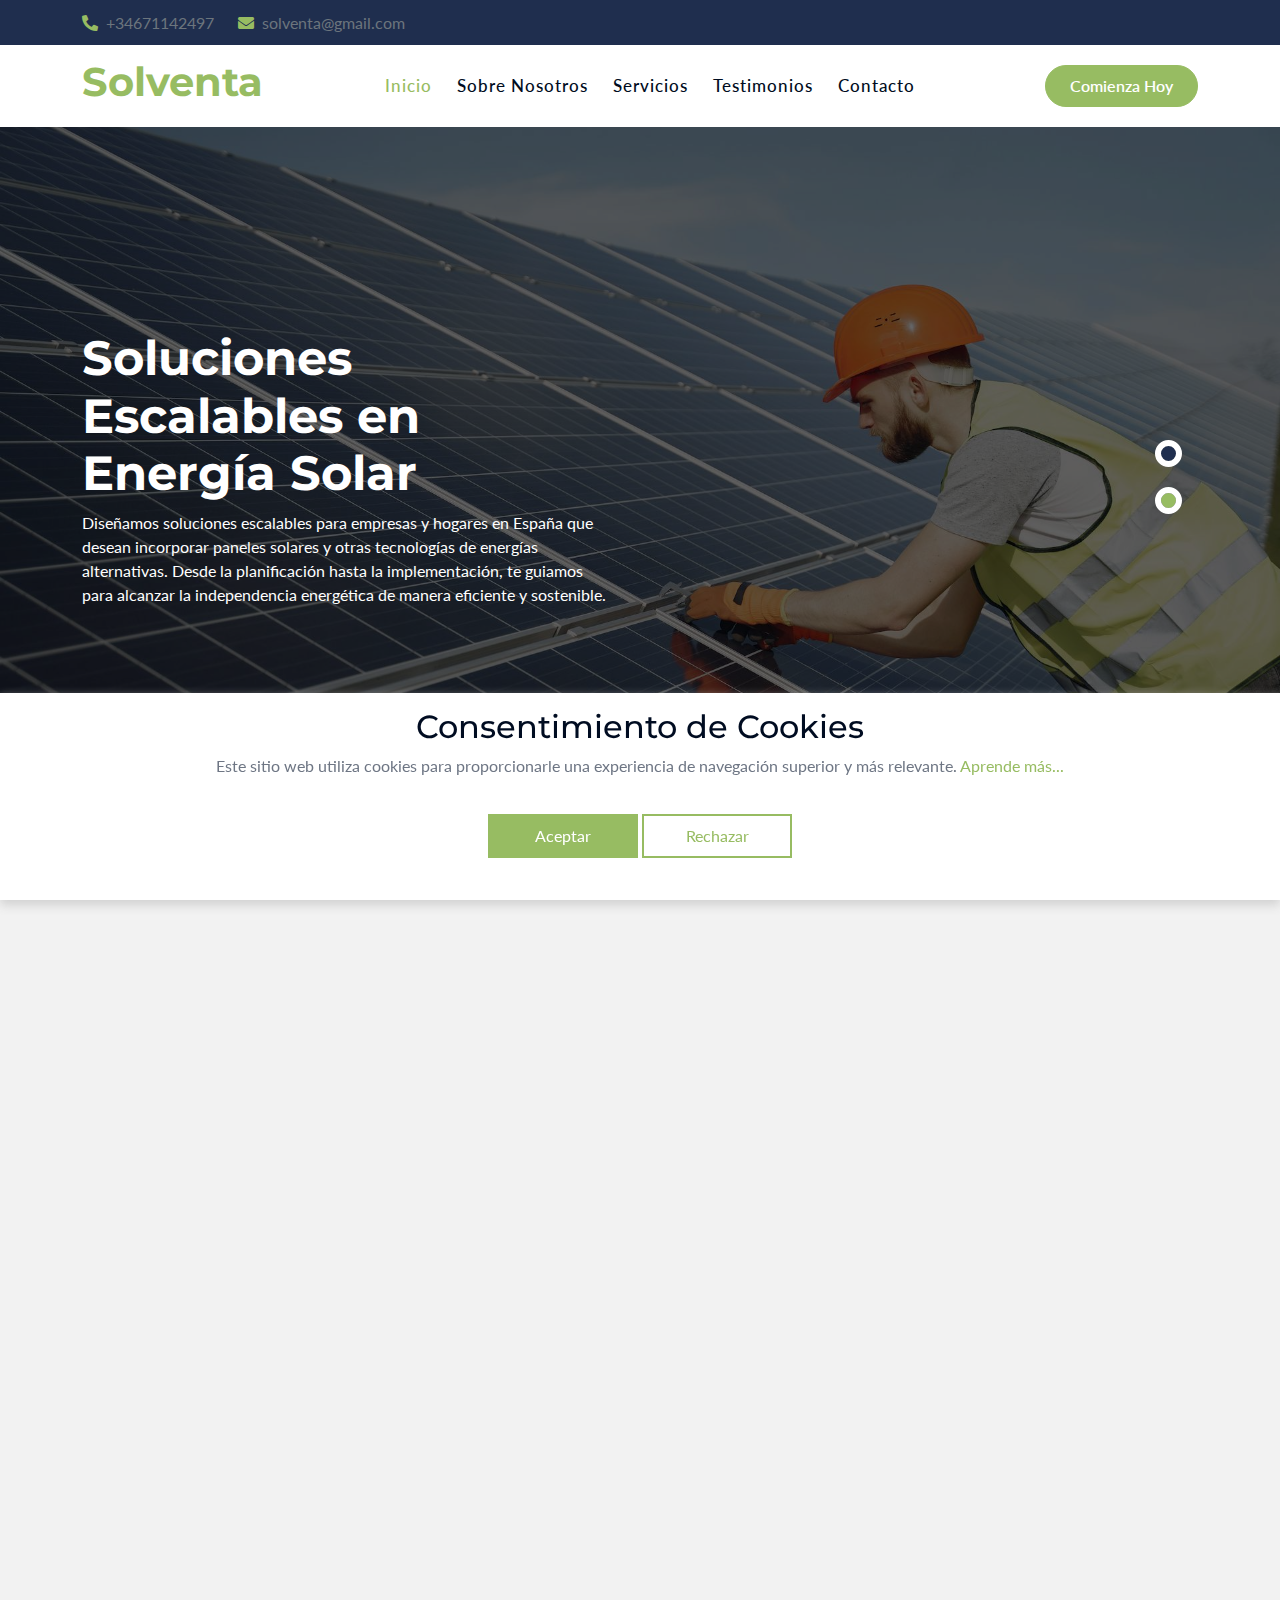
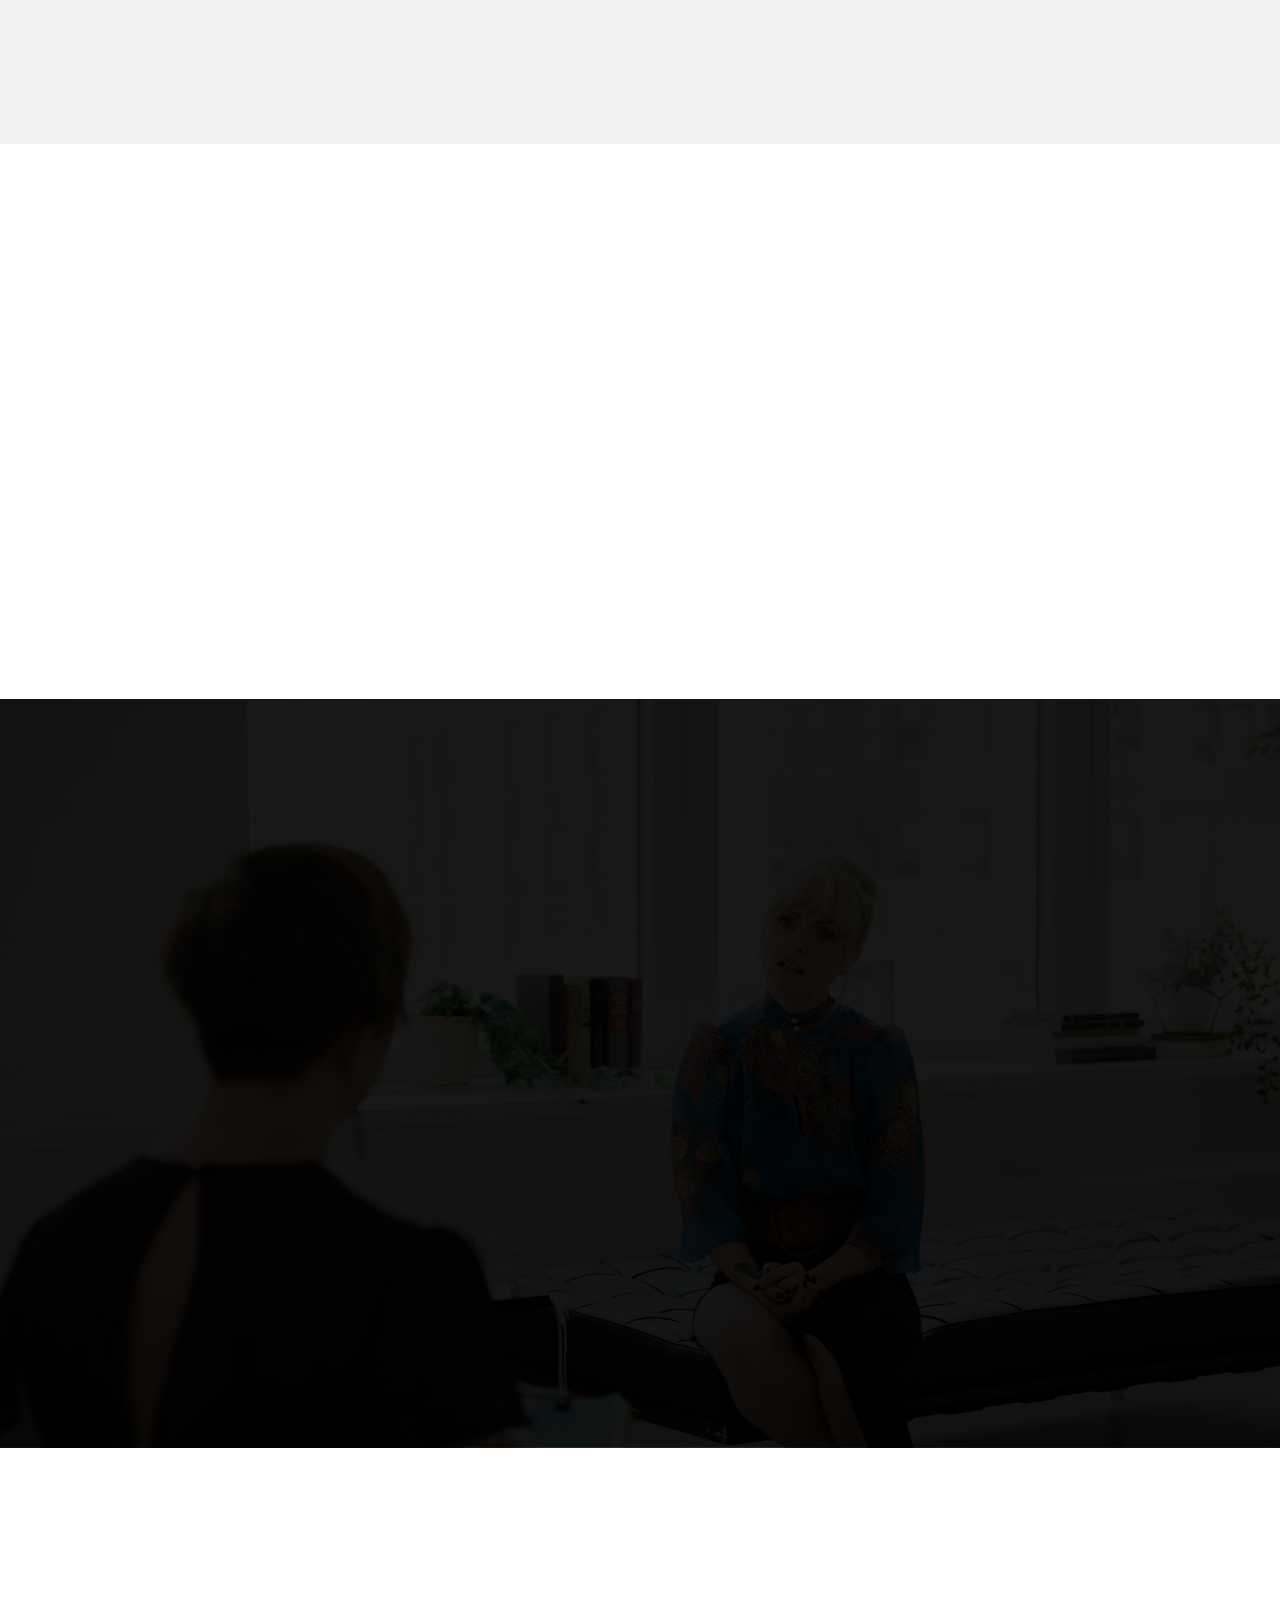
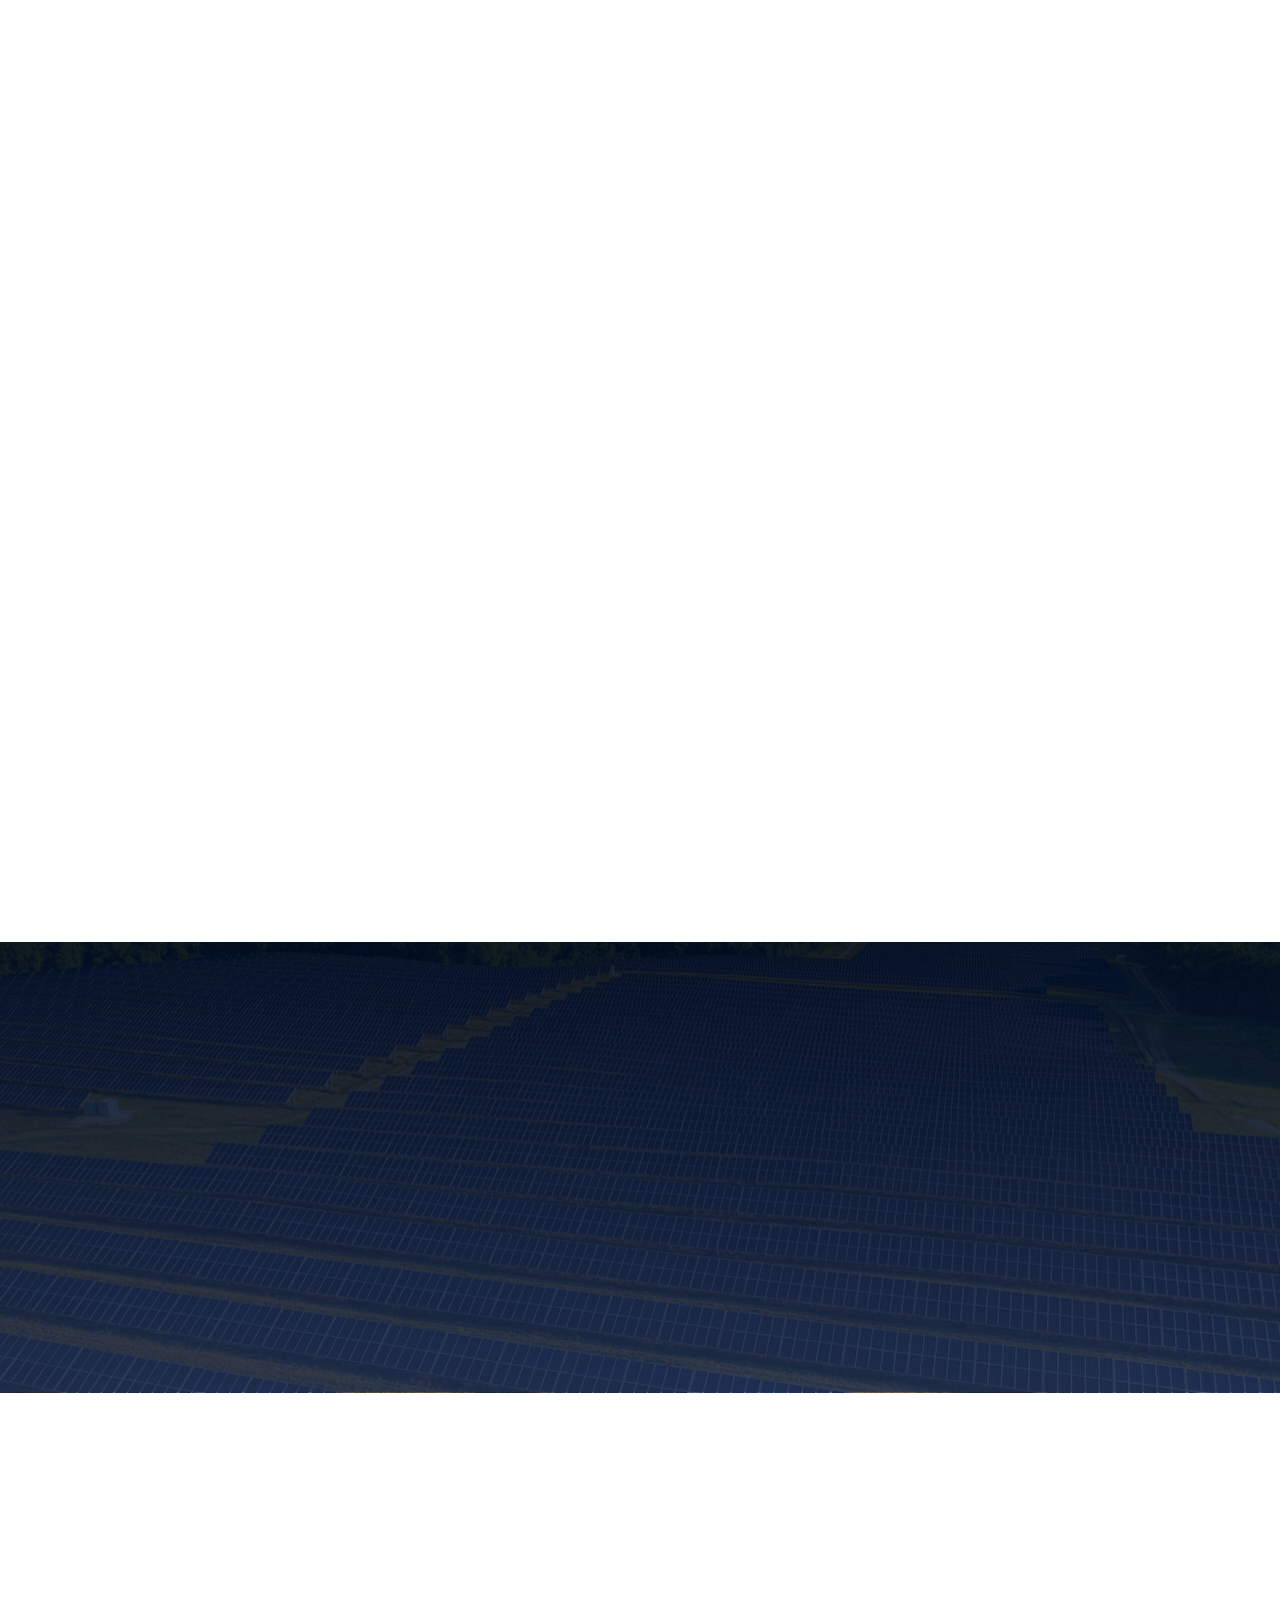
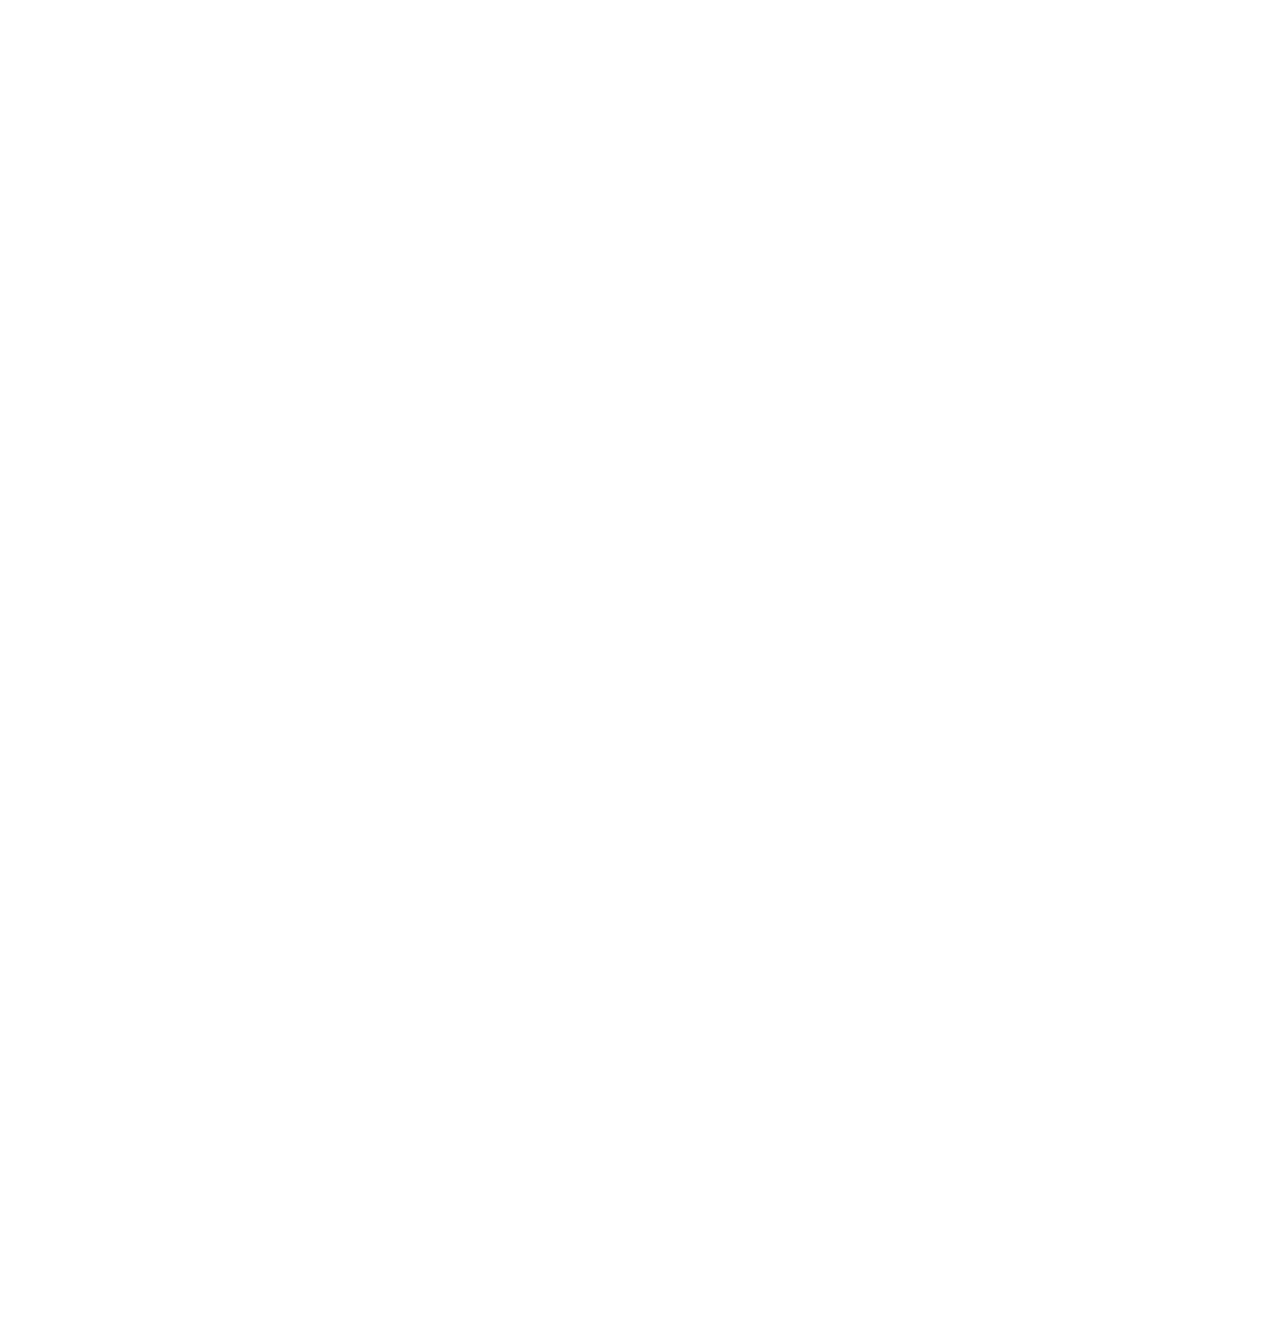
<file: index.html>
<!DOCTYPE html>
<html lang="en">
    <head>
        <meta charset="utf-8" />
        <title>Solventa</title>
        <meta content="width=device-width, initial-scale=1.0" name="viewport" />
        <meta content="" name="keywords" />
        <meta content="" name="description" />

        <!-- Google Web Fonts -->
        <link rel="preconnect" href="https://fonts.googleapis.com" />
        <link rel="preconnect" href="https://fonts.gstatic.com" crossorigin />
        <link
            href="https://fonts.googleapis.com/css2?family=Lato:ital,wght@0,400;0,700;0,900;1,400;1,700;1,900&family=Montserrat:ital,wght@0,100..900;1,100..900&display=swap"
            rel="stylesheet"
        />

        <!-- Icon Font Stylesheet -->
        <link
            rel="stylesheet"
            href="https://use.fontawesome.com/releases/v5.15.4/css/all.css"
        />
        <link
            href="https://cdn.jsdelivr.net/npm/bootstrap-icons@1.4.1/font/bootstrap-icons.css"
            rel="stylesheet"
        />

        <link rel="shortcut icon" href="img/logo.png" type="image/x-icon" />

        <!-- Libraries Stylesheet -->
        <link href="lib/animate/animate.min.css" rel="stylesheet" />
        <link
            href="lib/owlcarousel/assets/owl.carousel.min.css"
            rel="stylesheet"
        />

        <!-- Customized Bootstrap Stylesheet -->
        <link href="css/bootstrap.min.css" rel="stylesheet" />

        <!-- Template Stylesheet -->
        <link href="css/style.css" rel="stylesheet" />
    </head>

    <body>
        <!-- Spinner Start -->
        <div
            id="spinner"
            class="show bg-white position-fixed translate-middle w-100 vh-100 top-50 start-50 d-flex align-items-center justify-content-center"
        >
            <div
                class="spinner-border text-primary"
                style="width: 3rem; height: 3rem"
                role="status"
            >
                <span class="sr-only">Loading...</span>
            </div>
        </div>
        <!-- Spinner End -->

        <!-- Topbar Start -->
        <div
            class="container-fluid topbar bg-secondary d-none d-xl-block w-100"
        >
            <div class="container">
                <div class="row gx-0 align-items-center" style="height: 45px">
                    <div class="col-lg-12 text-center text-lg-start mb-lg-0">
                        <div class="d-flex flex-wrap">
                            <a href="tel:+01234567890" class="text-muted me-4"
                                ><i
                                    class="fas fa-phone-alt text-primary me-2"
                                ></i
                                >+34671142497</a
                            >
                            <a
                                href="mailto:example@gmail.com"
                                class="text-muted me-0"
                                ><i
                                    class="fas fa-envelope text-primary me-2"
                                ></i
                                >solventa@gmail.com</a
                            >
                        </div>
                    </div>
                </div>
            </div>
        </div>
        <!-- Topbar End -->

        <!-- Navbar & Hero Start -->
        <div
            class="container-fluid nav-bar sticky-top px-0 px-lg-4 py-2 py-lg-0"
        >
            <div class="container">
                <nav class="navbar navbar-expand-lg navbar-light">
                    <a href="" class="navbar-brand p-0">
                        <h1 class="display-6 text-primary">Solventa</h1>
                        <!-- <img src="img/logo.png" alt="Logo"> -->
                    </a>
                    <button
                        class="navbar-toggler"
                        type="button"
                        data-bs-toggle="collapse"
                        data-bs-target="#navbarCollapse"
                    >
                        <span class="fa fa-bars"></span>
                    </button>
                    <div class="collapse navbar-collapse" id="navbarCollapse">
                        <div class="navbar-nav mx-auto py-0">
                            <a
                                href="index.html"
                                class="nav-item nav-link active"
                                >Inicio</a
                            >
                            <a href="about.html" class="nav-item nav-link"
                                >Sobre Nosotros</a
                            >
                            <a href="service.html" class="nav-item nav-link"
                                >Servicios</a
                            >
                            <a href="testimonial.html" class="nav-item nav-link"
                                >Testimonios</a
                            >
                            <a href="contact.html" class="nav-item nav-link"
                                >Contacto</a
                            >
                        </div>
                        <a
                            href="contact.html"
                            class="btn btn-primary rounded-pill py-2 px-4"
                            >Comienza Hoy</a
                        >
                    </div>
                </nav>
            </div>
        </div>
        <!-- Navbar & Hero End -->

        <!-- Carousel Start -->
        <div class="header-carousel">
            <div
                id="carouselId"
                class="carousel slide"
                data-bs-ride="carousel"
                data-bs-interval="false"
            >
                <ol class="carousel-indicators">
                    <li
                        data-bs-target="#carouselId"
                        data-bs-slide-to="0"
                        class="active"
                        aria-current="true"
                        aria-label="First slide"
                    ></li>
                    <li
                        data-bs-target="#carouselId"
                        data-bs-slide-to="1"
                        aria-label="Second slide"
                    ></li>
                </ol>
                <div class="carousel-inner" role="listbox">
                    <div class="carousel-item active">
                        <img
                            src="img/carousel-2.jpg"
                            class="img-fluid w-100"
                            alt="First slide"
                        />
                        <div class="carousel-caption">
                            <div class="container py-4">
                                <div class="row g-5">
                                    <div
                                        class="col-lg-6 d-none d-lg-flex fadeInRight animated"
                                        data-animation="fadeInRight"
                                        data-delay="1s"
                                        style="animation-delay: 1s"
                                    >
                                        <div class="text-start">
                                            <h1 class="display-5 text-white">
                                                Descubre el Potencial de las
                                                Energías Alternativas
                                            </h1>
                                            <p>
                                                Las energías alternativas, como
                                                los paneles solares, son clave
                                                para el futuro sostenible de
                                                España. Nuestro equipo de
                                                consultores ofrece estrategias
                                                personalizadas para maximizar el
                                                uso de electricidad limpia y
                                                eficiente. Desde el diseño de
                                                sistemas solares hasta la
                                                optimización energética, te
                                                ayudamos a dar el paso hacia una
                                                energía más verde y económica.
                                            </p>
                                        </div>
                                    </div>
                                </div>
                            </div>
                        </div>
                    </div>
                    <div class="carousel-item">
                        <img
                            src="img/carousel-1.jpg"
                            class="img-fluid w-100"
                            alt="Second slide"
                        />
                        <div class="carousel-caption">
                            <div class="container py-4">
                                <div class="row g-5">
                                    <div
                                        class="col-lg-6 d-none d-lg-flex fadeInRight animated"
                                        data-animation="fadeInRight"
                                        data-delay="1s"
                                        style="animation-delay: 1s"
                                    >
                                        <div class="text-start">
                                            <h1 class="display-5 text-white">
                                                Soluciones Escalables en Energía
                                                Solar
                                            </h1>
                                            <p>
                                                Diseñamos soluciones escalables
                                                para empresas y hogares en
                                                España que desean incorporar
                                                paneles solares y otras
                                                tecnologías de energías
                                                alternativas. Desde la
                                                planificación hasta la
                                                implementación, te guiamos para
                                                alcanzar la independencia
                                                energética de manera eficiente y
                                                sostenible.
                                            </p>
                                        </div>
                                    </div>
                                </div>
                            </div>
                        </div>
                    </div>
                </div>
            </div>
        </div>
        <!-- Carousel End -->

        <!-- Features Start -->
        <div class="container-fluid feature py-5">
            <div class="container py-5">
                <div
                    class="text-center mx-auto pb-5 wow fadeInUp"
                    data-wow-delay="0.1s"
                    style="max-width: 800px"
                >
                    <h1 class="display-5 text-capitalize mb-3">
                        Soluciones Energéticas Innovadoras
                        <span class="text-primary">para España</span>
                    </h1>
                    <p class="mb-0">
                        Nuestras estrategias de consultoría están diseñadas para
                        ayudarte a maximizar el uso de paneles solares,
                        optimizar el consumo de electricidad y aprovechar al
                        máximo las energías alternativas. Con nuestra guía
                        experta, podrás implementar soluciones sostenibles y
                        eficientes que se adapten a las necesidades energéticas
                        de España.
                    </p>
                </div>
                <div class="row g-4 align-items-center">
                    <div class="col-xl-4">
                        <div class="row gy-4 gx-0">
                            <div
                                class="col-12 wow fadeInUp"
                                data-wow-delay="0.1s"
                            >
                                <div class="feature-item">
                                    <div class="feature-icon">
                                        <span class="fa fa-sun fa-2x"></span>
                                    </div>
                                    <div class="ms-4">
                                        <h5 class="mb-3">
                                            Optimización Energética
                                        </h5>
                                        <p class="mb-0">
                                            Ofrecemos estrategias personalizadas
                                            para optimizar el uso de paneles
                                            solares y reducir el consumo
                                            energético. Nuestras soluciones
                                            están diseñadas para maximizar la
                                            eficiencia y minimizar los costos.
                                        </p>
                                    </div>
                                </div>
                            </div>
                            <div
                                class="col-12 wow fadeInUp"
                                data-wow-delay="0.3s"
                            >
                                <div class="feature-item">
                                    <div class="feature-icon">
                                        <span class="fa fa-leaf fa-2x"></span>
                                    </div>
                                    <div class="ms-4">
                                        <h5 class="mb-3">
                                            Energías Alternativas Innovadoras
                                        </h5>
                                        <p class="mb-0">
                                            Nuestro enfoque integra tecnologías
                                            de última generación en paneles
                                            solares y sistemas de energía
                                            renovable para garantizar soluciones
                                            sostenibles y de alto impacto.
                                        </p>
                                    </div>
                                </div>
                            </div>
                        </div>
                    </div>
                    <div
                        class="col-lg-12 col-xl-4 wow fadeInUp"
                        data-wow-delay="0.2s"
                    >
                        <img
                            src="img/features-img.jpg"
                            class="img-fluid w-100"
                            style="object-fit: cover"
                            alt="Img"
                        />
                    </div>
                    <div class="col-xl-4">
                        <div class="row gy-4 gx-0">
                            <div
                                class="col-12 wow fadeInUp"
                                data-wow-delay="0.1s"
                            >
                                <div class="feature-item justify-content-end">
                                    <div class="text-end me-4">
                                        <h5 class="mb-3">
                                            Soluciones Sostenibles
                                        </h5>
                                        <p class="mb-0">
                                            Nuestras estrategias energéticas
                                            están diseñadas para garantizar un
                                            crecimiento sostenible, ayudándote a
                                            reducir tu huella de carbono y a
                                            cumplir con los estándares de
                                            energía renovable en España.
                                        </p>
                                    </div>
                                    <div class="feature-icon">
                                        <span
                                            class="fa fa-recycle fa-2x"
                                        ></span>
                                    </div>
                                </div>
                            </div>
                            <div
                                class="col-12 wow fadeInUp"
                                data-wow-delay="0.3s"
                            >
                                <div class="feature-item justify-content-end">
                                    <div class="text-end me-4">
                                        <h5 class="mb-3">
                                            Crecimiento con Energías Renovables
                                        </h5>
                                        <p class="mb-0">
                                            Te ayudamos a identificar
                                            oportunidades para implementar
                                            paneles solares y sistemas de
                                            energía limpia que impulsen el
                                            crecimiento sostenible y reduzcan
                                            los costos a largo plazo.
                                        </p>
                                    </div>
                                    <div class="feature-icon">
                                        <span class="fa fa-bolt fa-2x"></span>
                                    </div>
                                </div>
                            </div>
                        </div>
                    </div>
                </div>
            </div>
        </div>
        <!-- Features End -->

        <!-- About Start -->
        <div class="container-fluid overflow-hidden about py-5">
            <div class="container py-5">
                <div class="row g-5">
                    <div class="col-xl-6 wow fadeInLeft" data-wow-delay="0.2s">
                        <div class="about-item">
                            <div class="pb-5">
                                <h1 class="display-5 text-capitalize">
                                    Consultoría en
                                    <span class="text-primary"
                                        >Energía Solar</span
                                    >
                                </h1>
                                <p class="mb-0">
                                    Nos especializamos en ofrecer soluciones
                                    innovadoras en el campo de las energías
                                    renovables. Nuestro enfoque combina un
                                    profundo conocimiento del mercado energético
                                    de España con tecnologías avanzadas de
                                    paneles solares. Ayudamos a nuestros
                                    clientes a adaptarse a las tendencias
                                    actuales y a implementar estrategias
                                    personalizadas que maximizan la eficiencia y
                                    minimizan los costos. Nuestros servicios
                                    incluyen diseño de sistemas solares,
                                    planificación energética y optimización de
                                    recursos renovables. Todo esto enfocado en
                                    un futuro más verde y sostenible para
                                    España.
                                </p>
                            </div>
                        </div>
                    </div>
                    <div class="col-xl-6 wow fadeInRight" data-wow-delay="0.2s">
                        <div class="about-img">
                            <img
                                src="img/approach-img.jpg"
                                class="img-fluid rounded h-100 w-100"
                                alt=""
                            />
                        </div>
                    </div>
                </div>
            </div>
        </div>
        <!-- About End -->

        <!-- Car Steps Start -->
        <div class="container-fluid steps py-5">
            <div class="container py-5">
                <div
                    class="text-center mx-auto pb-5 wow fadeInUp"
                    data-wow-delay="0.1s"
                    style="max-width: 800px"
                >
                    <h1 class="display-5 text-capitalize text-white mb-3">
                        Proceso Simple y Efectivo de
                        <span class="text-primary"
                            >Consultoría en Energía Solar</span
                        >
                    </h1>
                    <p class="mb-0 text-white">
                        Nuestra consultoría en energía solar está diseñada para
                        ofrecerte los mejores resultados con un enfoque claro y
                        eficiente. Nuestro objetivo es garantizar decisiones
                        bien informadas basadas en un análisis exhaustivo para
                        maximizar la implementación de paneles solares y otras
                        energías alternativas en España.
                    </p>
                </div>
                <div class="row g-4">
                    <div class="col-lg-4 wow fadeInUp" data-wow-delay="0.1s">
                        <div class="steps-item p-4 mb-4">
                            <h4>Análisis y Planificación</h4>
                            <p class="mb-0">
                                El primer paso consiste en un análisis profundo
                                de tus necesidades energéticas. Basándonos en
                                este análisis, desarrollaremos un plan
                                estratégico enfocado en maximizar el uso de
                                paneles solares y energías alternativas,
                                adaptado a tu ubicación en España.
                            </p>
                            <div class="setps-number">01.</div>
                        </div>
                    </div>
                    <div class="col-lg-4 wow fadeInUp" data-wow-delay="0.3s">
                        <div class="steps-item p-4 mb-4">
                            <h4>Implementación de Soluciones</h4>
                            <p class="mb-0">
                                Una vez desarrollado el plan, implementamos
                                soluciones prácticas para optimizar la
                                instalación y el uso de paneles solares. También
                                ofrecemos estrategias para mejorar la eficiencia
                                energética y reducir los costos de electricidad
                                utilizando energías alternativas.
                            </p>
                            <div class="setps-number">02.</div>
                        </div>
                    </div>
                    <div class="col-lg-4 wow fadeInUp" data-wow-delay="0.5s">
                        <div class="steps-item p-4 mb-4">
                            <h4>Monitoreo y Ajustes</h4>
                            <p class="mb-0">
                                El último paso incluye el monitoreo continuo de
                                los resultados y la realización de ajustes
                                necesarios para garantizar que las soluciones
                                implementadas sigan siendo efectivas y alineadas
                                con tus objetivos energéticos a largo plazo.
                            </p>
                            <div class="setps-number">03.</div>
                        </div>
                    </div>
                </div>
            </div>
        </div>
        <!-- Car Steps End -->

        <!-- Blog Start -->
        <div class="container-fluid blog py-5">
            <div class="container py-5">
                <div
                    class="text-center mx-auto pb-5 wow fadeInUp"
                    data-wow-delay="0.1s"
                    style="max-width: 800px"
                >
                    <h1 class="display-5 text-capitalize mb-3">
                        Descubre las Últimas
                        <span class="text-primary"
                            >Tendencias en Energía Solar</span
                        >
                    </h1>
                    <p class="mb-0">
                        Sigue nuestro blog para mantenerte informado sobre las
                        últimas tendencias, estrategias e innovaciones en el
                        campo de la energía solar y las energías alternativas.
                        Compartimos información valiosa y análisis experto para
                        ayudarte a maximizar la eficiencia energética en España.
                    </p>
                </div>
                <div class="row g-4">
                    <div class="col-lg-6 wow fadeInUp" data-wow-delay="0.1s">
                        <div class="blog-item">
                            <div class="blog-img">
                                <img
                                    src="img/blog-1.jpg"
                                    class="img-fluid rounded-top w-100"
                                    alt="Image"
                                />
                            </div>
                            <div class="blog-content rounded-bottom p-4">
                                <div class="blog-date">30 Dic 2023</div>
                                <div class="blog-comment my-3">
                                    <div class="small">
                                        <span
                                            class="fa fa-user text-primary"
                                        ></span
                                        ><span class="ms-2">Martin.C</span>
                                    </div>
                                    <div class="small">
                                        <span
                                            class="fa fa-comment-alt text-primary"
                                        ></span
                                        ><span class="ms-2"
                                            >16 Comentarios</span
                                        >
                                    </div>
                                </div>
                                <a href="#" class="h4 d-block mb-3">
                                    Cómo Tomar Decisiones Informadas en
                                    Proyectos de Energía Solar</a
                                >
                                <p class="mb-3">
                                    Aprende a analizar las necesidades
                                    energéticas y aplicar estrategias que
                                    garanticen resultados óptimos. Descubre cómo
                                    nuestras soluciones pueden ayudarte a
                                    implementar paneles solares de manera
                                    efectiva.
                                </p>
                            </div>
                        </div>
                    </div>
                    <div class="col-lg-6 wow fadeInUp" data-wow-delay="0.3s">
                        <div class="blog-item">
                            <div class="blog-img">
                                <img
                                    src="img/blog-2.jpg"
                                    class="img-fluid rounded-top w-100"
                                    alt="Image"
                                />
                            </div>
                            <div class="blog-content rounded-bottom p-4">
                                <div class="blog-date">17 May 2024</div>
                                <div class="blog-comment my-3">
                                    <div class="small">
                                        <span
                                            class="fa fa-user text-primary"
                                        ></span
                                        ><span class="ms-2">Anna.T</span>
                                    </div>
                                    <div class="small">
                                        <span
                                            class="fa fa-comment-alt text-primary"
                                        ></span
                                        ><span class="ms-2"
                                            >72 Comentarios</span
                                        >
                                    </div>
                                </div>
                                <a href="#" class="h4 d-block mb-3">
                                    Potenciando el Uso de Energías Alternativas
                                    en España</a
                                >
                                <p class="mb-3">
                                    Explora cómo las energías alternativas
                                    pueden transformar el panorama energético.
                                    Aprende a implementar paneles solares y
                                    optimizar la generación de electricidad para
                                    reducir costos.
                                </p>
                            </div>
                        </div>
                    </div>
                </div>
            </div>
        </div>
        <!-- Blog End -->

        <!-- Fact Counter -->
        <div class="container-fluid counter bg-secondary py-5">
            <div class="container py-5">
                <div class="row g-5">
                    <div
                        class="col-md-6 col-lg-6 col-xl-3 wow fadeInUp"
                        data-wow-delay="0.1s"
                    >
                        <div class="counter-item text-center">
                            <div class="counter-item-icon mx-auto">
                                <i class="fas fa-thumbs-up fa-2x"></i>
                            </div>
                            <div class="counter-counting my-3">
                                <span
                                    class="text-white fs-2 fw-bold"
                                    data-toggle="counter-up"
                                    >1829</span
                                >
                                <span class="h1 fw-bold text-white">+</span>
                            </div>
                            <h4 class="text-white mb-0">
                                Clientes Satisfechos
                            </h4>
                        </div>
                    </div>
                    <div
                        class="col-md-6 col-lg-6 col-xl-3 wow fadeInUp"
                        data-wow-delay="0.3s"
                    >
                        <div class="counter-item text-center">
                            <div class="counter-item-icon mx-auto">
                                <i class="fas fa-user fa-2x"></i>
                            </div>
                            <div class="counter-counting my-3">
                                <span
                                    class="text-white fs-2 fw-bold"
                                    data-toggle="counter-up"
                                    >56</span
                                >
                                <span class="h1 fw-bold text-white">+</span>
                            </div>
                            <h4 class="text-white mb-0">
                                Expertos en Energías Alternativas
                            </h4>
                        </div>
                    </div>
                    <div
                        class="col-md-6 col-lg-6 col-xl-3 wow fadeInUp"
                        data-wow-delay="0.5s"
                    >
                        <div class="counter-item text-center">
                            <div class="counter-item-icon mx-auto">
                                <i class="fas fa-building fa-2x"></i>
                            </div>
                            <div class="counter-counting my-3">
                                <span
                                    class="text-white fs-2 fw-bold"
                                    data-toggle="counter-up"
                                    >127</span
                                >
                                <span class="h1 fw-bold text-white">+</span>
                            </div>
                            <h4 class="text-white mb-0">
                                Proyectos Completados
                            </h4>
                        </div>
                    </div>
                    <div
                        class="col-md-6 col-lg-6 col-xl-3 wow fadeInUp"
                        data-wow-delay="0.7s"
                    >
                        <div class="counter-item text-center">
                            <div class="counter-item-icon mx-auto">
                                <i class="fas fa-clock fa-2x"></i>
                            </div>
                            <div class="counter-counting my-3">
                                <span
                                    class="text-white fs-2 fw-bold"
                                    data-toggle="counter-up"
                                    >10</span
                                >
                                <span class="h1 fw-bold text-white">+</span>
                            </div>
                            <h4 class="text-white mb-0">Años de Experiencia</h4>
                        </div>
                    </div>
                </div>
            </div>
        </div>
        <!-- Fact Counter -->

        <!-- Contact Start -->
        <div class="container-fluid contact py-5">
            <div class="container py-5">
                <div
                    class="text-center mx-auto pb-5 wow fadeInUp"
                    data-wow-delay="0.1s"
                    style="max-width: 800px"
                >
                    <h1 class="display-5 text-capitalize text-primary mb-3">
                        ¿Listo para tomar decisiones energéticas informadas?
                    </h1>
                    <p class="mb-0">
                        Estamos aquí para ayudarte a maximizar el uso de paneles
                        solares y energías alternativas. Nuestro objetivo es
                        brindarte orientación experta para optimizar el consumo
                        de electricidad y alcanzar un futuro sostenible. Ponte
                        en contacto con nosotros para descubrir cómo podemos
                        ayudarte en España.
                    </p>
                </div>
                <div class="row g-5">
                    <div class="col-xl-12 wow fadeInUp" data-wow-delay="0.1s">
                        <div class="bg-secondary p-5 rounded">
                            <h4 class="text-primary mb-4">
                                Envíanos un mensaje
                            </h4>
                            <form action="thanks.html" method="GET">
                                <div class="row g-4">
                                    <div class="col-lg-12 col-xl-6">
                                        <div class="form-floating">
                                            <input
                                                type="text"
                                                class="form-control"
                                                id="name"
                                                placeholder="Tu Nombre"
                                                required
                                            />
                                            <label for="name">Tu Nombre</label>
                                        </div>
                                    </div>
                                    <div class="col-lg-12 col-xl-6">
                                        <div class="form-floating">
                                            <input
                                                type="email"
                                                class="form-control"
                                                id="email"
                                                placeholder="Tu Correo Electrónico"
                                                required
                                            />
                                            <label for="email"
                                                >Tu Correo Electrónico</label
                                            >
                                        </div>
                                    </div>
                                    <div class="col-lg-12 col-xl-12">
                                        <div class="form-floating">
                                            <input
                                                type="phone"
                                                class="form-control"
                                                id="phone"
                                                placeholder="Teléfono"
                                                required
                                            />
                                            <label for="phone"
                                                >Tu Teléfono</label
                                            >
                                        </div>
                                    </div>
                                    <div class="col-12">
                                        <div class="form-floating">
                                            <textarea
                                                class="form-control"
                                                placeholder="Déjanos un mensaje"
                                                id="message"
                                                style="height: 160px"
                                                required
                                            ></textarea>
                                            <label for="message">Mensaje</label>
                                        </div>
                                    </div>
                                    <div class="col-12">
                                        <input
                                            type="checkbox"
                                            class="form-check-input"
                                            id="consentCheckbox"
                                            required
                                            style="margin-right: 10px"
                                        />
                                        <label
                                            class="form-check-label"
                                            for="consentCheckbox"
                                            style="
                                                color: #fff;
                                                margin-left: 10px;
                                            "
                                        >
                                            Acepto la recopilación y el uso de
                                            mis datos personales de acuerdo con
                                            la
                                            <a
                                                style="color: #97bc62ff"
                                                href="privacy-policy.html"
                                                >política de privacidad</a
                                            >.
                                        </label>
                                    </div>
                                    <div class="col-12">
                                        <button
                                            class="btn btn-light w-100 py-3"
                                            id="submit"
                                            type="submit"
                                        >
                                            Enviar Mensaje
                                        </button>
                                    </div>
                                </div>
                            </form>
                        </div>
                    </div>
                </div>
            </div>
        </div>
        <!-- Contact End -->

        <!-- Footer Start -->
        <div
            class="container-fluid footer py-5 wow fadeIn"
            data-wow-delay="0.2s"
        >
            <div class="container py-5">
                <div class="row g-5">
                    <div class="col-md-6 col-lg-6 col-xl-3">
                        <div class="footer-item d-flex flex-column">
                            <h4 class="text-white mb-4">Sobre Nosotros</h4>
                            <p class="mb-3">
                                Gracias por visitar nuestro sitio web. Aquí
                                encontrarás toda la información necesaria sobre
                                nuestros servicios de consultoría en energías
                                alternativas y paneles solares en España. No
                                dudes en contactarnos para más detalles.
                            </p>
                        </div>
                    </div>
                    <div class="col-md-6 col-lg-6 col-xl-3">
                        <div class="footer-item d-flex flex-column">
                            <h4 class="text-white mb-4">Enlaces Rápidos</h4>
                            <a href="index.html"
                                ><i class="fas fa-angle-right me-2"></i>
                                Inicio</a
                            >
                            <a href="about.html"
                                ><i class="fas fa-angle-right me-2"></i> Sobre
                                Nosotros</a
                            >
                            <a href="contact.html"
                                ><i class="fas fa-angle-right me-2"></i>
                                Contáctanos</a
                            >
                            <a href="privacy-policy.html"
                                ><i class="fas fa-angle-right me-2"></i>
                                Política de Privacidad</a
                            >
                            <a href="terms-of-use.html"
                                ><i class="fas fa-angle-right me-2"></i>
                                Términos de Uso</a
                            >
                            <a href="cookie-policy.html"
                                ><i class="fas fa-angle-right me-2"></i> Cookie
                                de Privacidad</a
                            >
                        </div>
                    </div>
                    <div class="col-md-6 col-lg-6 col-xl-3">
                        <div class="footer-item d-flex flex-column">
                            <h4 class="text-white mb-4">Horario de Atención</h4>
                            <div class="mb-3">
                                <h6 class="text-muted mb-0">
                                    Lunes - Viernes:
                                </h6>
                                <p class="text-white mb-0">
                                    09:00 AM - 07:00 PM
                                </p>
                            </div>
                            <div class="mb-3">
                                <h6 class="text-muted mb-0">Sábado:</h6>
                                <p class="text-white mb-0">
                                    10:00 AM - 05:00 PM
                                </p>
                            </div>
                            <div class="mb-3">
                                <h6 class="text-muted mb-0">Domingo:</h6>
                                <p class="text-white mb-0">Cerrado</p>
                            </div>
                        </div>
                    </div>
                    <div class="col-md-6 col-lg-6 col-xl-3">
                        <div class="footer-item d-flex flex-column">
                            <h4 class="text-white mb-4">
                                Información de Contacto
                            </h4>
                            <a href="mailto:info@example.com"
                                ><i class="fas fa-envelope me-2"></i>
                                solventa@gmail.com</a
                            >
                            <a href="tel:+012 345 67890"
                                ><i class="fas fa-phone me-2"></i>
                                +34671142497</a
                            >
                        </div>
                    </div>
                </div>
            </div>
        </div>
        <!-- Footer End -->

        <!-- Back to Top -->
        <a
            href="#"
            class="btn btn-secondary btn-lg-square rounded-circle back-to-top"
            ><i class="fa fa-arrow-up"></i
        ></a>

        <!-- Cookie banner -->
        <div class="cookie-wrapper show">
            <div>
                <i class="bx bx-cookie"></i>
                <h2 style="text-align: center">Consentimiento de Cookies</h2>
            </div>

            <div class="data">
                <p>
                    Este sitio web utiliza cookies para proporcionarle una
                    experiencia de navegación superior y más relevante.
                    <a href="cookie-policy.html">Aprende más...</a>
                </p>
            </div>

            <div class="buttons">
                <button class="cookie-button" id="acceptBtn">Aceptar</button>
                <button class="cookie-button" id="declineBtn">Rechazar</button>
            </div>
        </div>
        <!-- End Cookie banner -->

        <!-- JavaScript Libraries -->
        <script src="https://ajax.googleapis.com/ajax/libs/jquery/3.6.4/jquery.min.js"></script>
        <script src="https://cdn.jsdelivr.net/npm/bootstrap@5.0.0/dist/js/bootstrap.bundle.min.js"></script>
        <script src="lib/wow/wow.min.js"></script>
        <script src="lib/easing/easing.min.js"></script>
        <script src="lib/waypoints/waypoints.min.js"></script>
        <script src="lib/counterup/counterup.min.js"></script>
        <script src="lib/owlcarousel/owl.carousel.min.js"></script>

        <!-- Template Javascript -->
        <script src="js/main.js"></script>
        <script src="js/cookiebanner.js"></script>
        <script src="https://ajax.googleapis.com/ajax/libs/jquery/3.6.4/jquery.min.js"></script>
        <script>
            if (typeof jQuery == 'undefined') {
                document.write('<script src="local/jquery.min.js"><\/script>');
            }
        </script>
    </body>
</html>
</file>
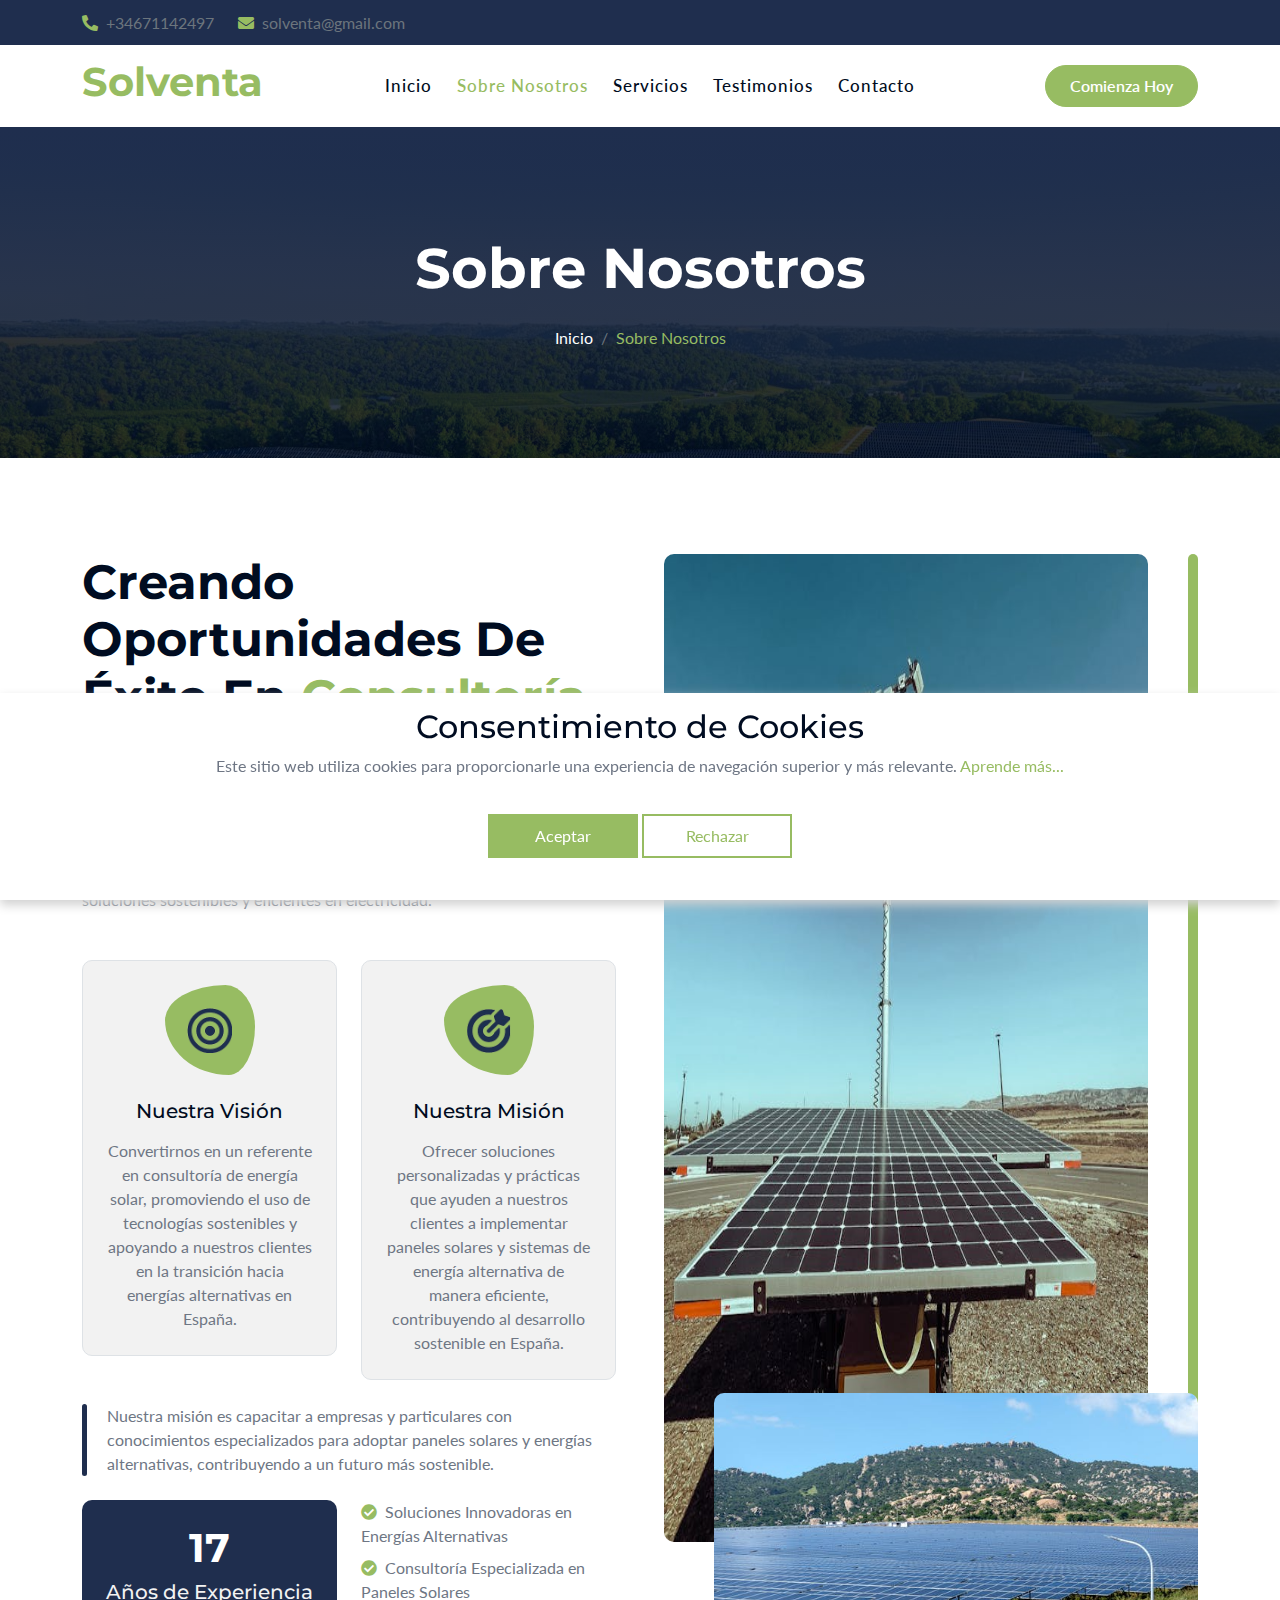
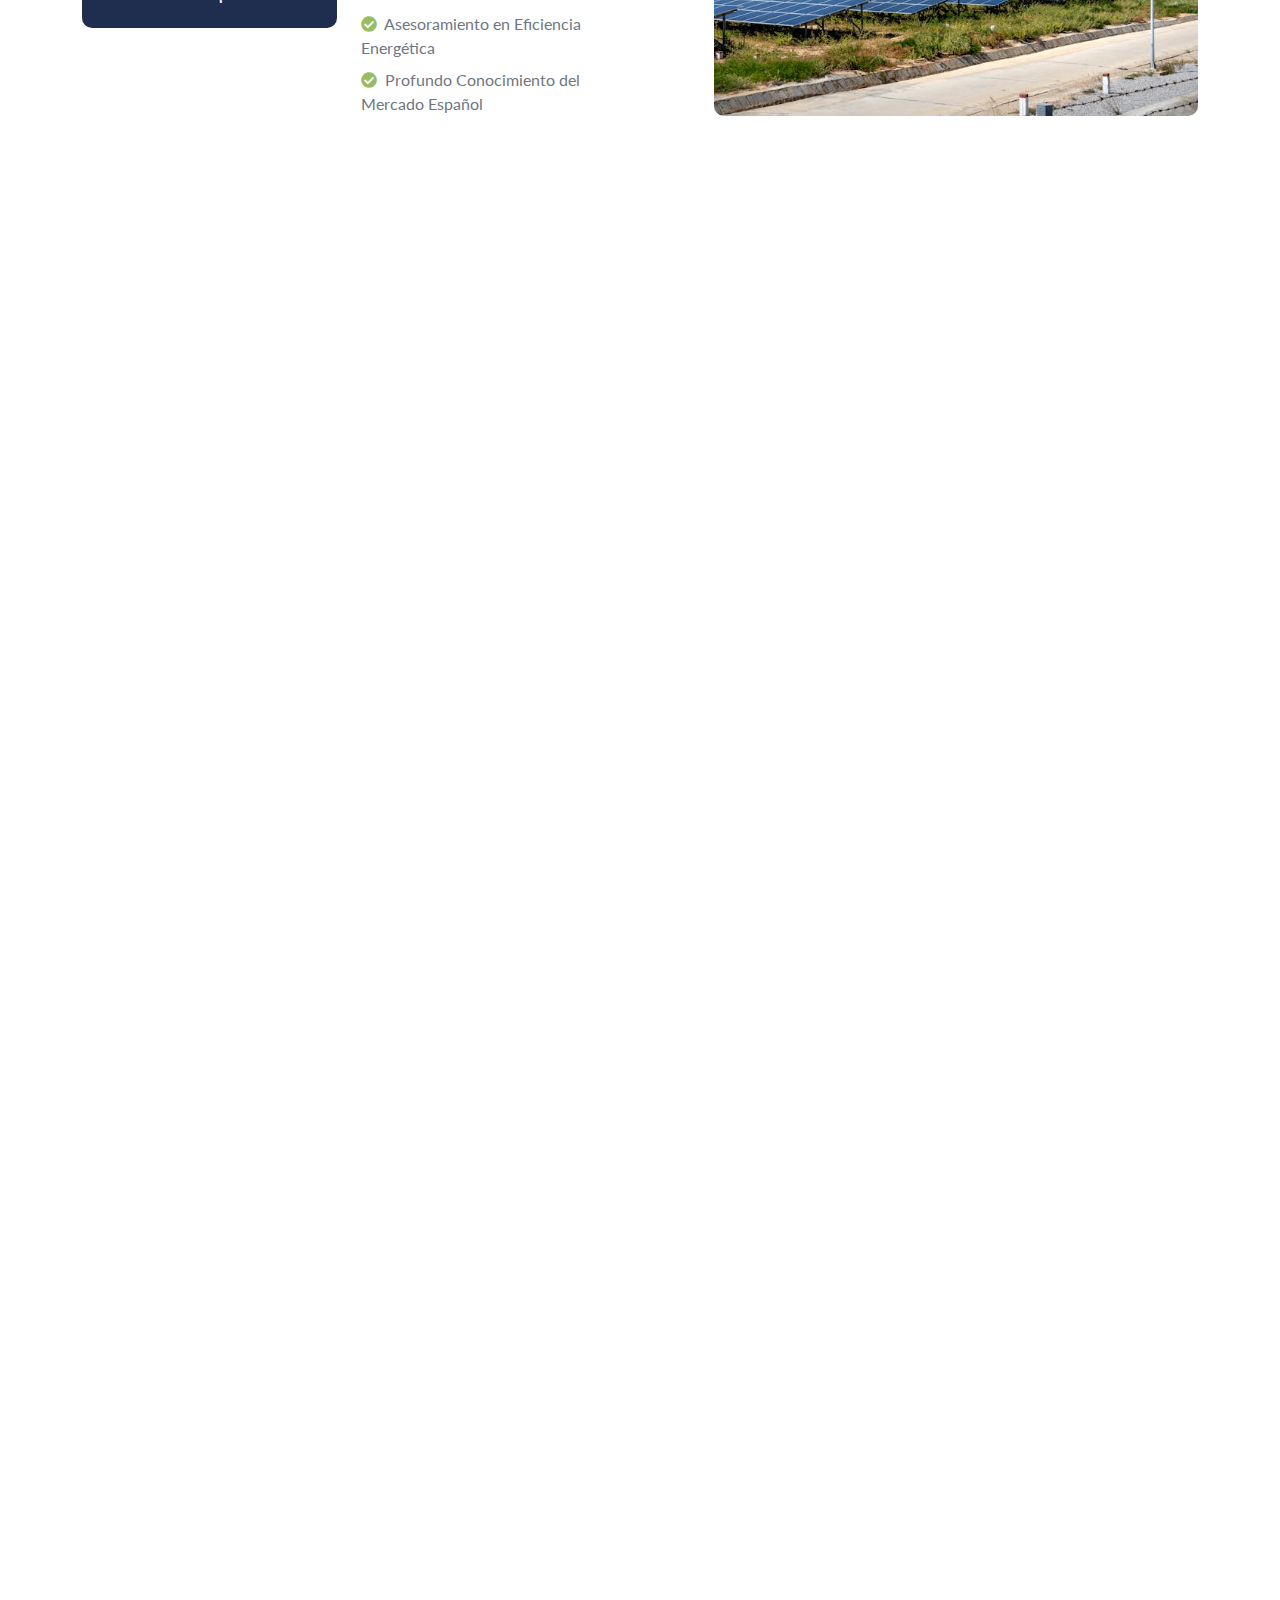
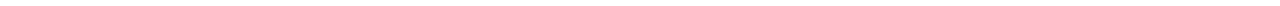
<file: about.html>
<!DOCTYPE html>
<html lang="en">
    <head>
        <meta charset="utf-8" />
        <title>Solventa</title>
        <meta content="width=device-width, initial-scale=1.0" name="viewport" />
        <meta content="" name="keywords" />
        <meta content="" name="description" />

        <!-- Google Web Fonts -->
        <link rel="preconnect" href="https://fonts.googleapis.com" />
        <link rel="preconnect" href="https://fonts.gstatic.com" crossorigin />
        <link
            href="https://fonts.googleapis.com/css2?family=Lato:ital,wght@0,400;0,700;0,900;1,400;1,700;1,900&family=Montserrat:ital,wght@0,100..900;1,100..900&display=swap"
            rel="stylesheet"
        />

        <!-- Icon Font Stylesheet -->
        <link
            rel="stylesheet"
            href="https://use.fontawesome.com/releases/v5.15.4/css/all.css"
        />
        <link
            href="https://cdn.jsdelivr.net/npm/bootstrap-icons@1.4.1/font/bootstrap-icons.css"
            rel="stylesheet"
        />

        <link rel="shortcut icon" href="img/logo.png" type="image/x-icon" />

        <!-- Libraries Stylesheet -->
        <link href="lib/animate/animate.min.css" rel="stylesheet" />
        <link
            href="lib/owlcarousel/assets/owl.carousel.min.css"
            rel="stylesheet"
        />

        <!-- Customized Bootstrap Stylesheet -->
        <link href="css/bootstrap.min.css" rel="stylesheet" />

        <!-- Template Stylesheet -->
        <link href="css/style.css" rel="stylesheet" />
    </head>

    <body>
        <!-- Spinner Start -->
        <div
            id="spinner"
            class="show bg-white position-fixed translate-middle w-100 vh-100 top-50 start-50 d-flex align-items-center justify-content-center"
        >
            <div
                class="spinner-border text-primary"
                style="width: 3rem; height: 3rem"
                role="status"
            >
                <span class="sr-only">Loading...</span>
            </div>
        </div>
        <!-- Spinner End -->

        <!-- Topbar Start -->
        <div
            class="container-fluid topbar bg-secondary d-none d-xl-block w-100"
        >
            <div class="container">
                <div class="row gx-0 align-items-center" style="height: 45px">
                    <div class="col-lg-12 text-center text-lg-start mb-lg-0">
                        <div class="d-flex flex-wrap">
                            <a href="tel:+01234567890" class="text-muted me-4"
                                ><i
                                    class="fas fa-phone-alt text-primary me-2"
                                ></i
                                >+34671142497</a
                            >
                            <a
                                href="mailto:example@gmail.com"
                                class="text-muted me-0"
                                ><i
                                    class="fas fa-envelope text-primary me-2"
                                ></i
                                >solventa@gmail.com</a
                            >
                        </div>
                    </div>
                </div>
            </div>
        </div>
        <!-- Topbar End -->

        <!-- Navbar & Hero Start -->
        <div
            class="container-fluid nav-bar sticky-top px-0 px-lg-4 py-2 py-lg-0"
        >
            <div class="container">
                <nav class="navbar navbar-expand-lg navbar-light">
                    <a href="" class="navbar-brand p-0">
                        <h1 class="display-6 text-primary">Solventa</h1>
                        <!-- <img src="img/logo.png" alt="Logo"> -->
                    </a>
                    <button
                        class="navbar-toggler"
                        type="button"
                        data-bs-toggle="collapse"
                        data-bs-target="#navbarCollapse"
                    >
                        <span class="fa fa-bars"></span>
                    </button>
                    <div class="collapse navbar-collapse" id="navbarCollapse">
                        <div class="navbar-nav mx-auto py-0">
                            <a href="index.html" class="nav-item nav-link"
                                >Inicio</a
                            >
                            <a
                                href="about.html"
                                class="nav-item nav-link active"
                                >Sobre Nosotros</a
                            >
                            <a href="service.html" class="nav-item nav-link"
                                >Servicios</a
                            >
                            <a href="testimonial.html" class="nav-item nav-link"
                                >Testimonios</a
                            >
                            <a href="contact.html" class="nav-item nav-link"
                                >Contacto</a
                            >
                        </div>
                        <a
                            href="contact.html"
                            class="btn btn-primary rounded-pill py-2 px-4"
                            >Comienza Hoy</a
                        >
                    </div>
                </nav>
            </div>
        </div>
        <!-- Navbar & Hero End -->

        <!-- Header Start -->
        <div class="container-fluid bg-breadcrumb">
            <div class="container text-center py-5" style="max-width: 900px">
                <h4
                    class="text-white display-4 mb-4 wow fadeInDown"
                    data-wow-delay="0.1s"
                >
                    Sobre Nosotros
                </h4>
                <ol
                    class="breadcrumb d-flex justify-content-center mb-0 wow fadeInDown"
                    data-wow-delay="0.3s"
                >
                    <li class="breadcrumb-item">
                        <a href="index.html">Inicio</a>
                    </li>
                    <li class="breadcrumb-item active text-primary">
                        Sobre Nosotros
                    </li>
                </ol>
            </div>
        </div>
        <!-- Header End -->

        <!-- About Start -->
        <div class="container-fluid overflow-hidden about py-5">
            <div class="container py-5">
                <div class="row g-5">
                    <div class="col-xl-6 wow fadeInLeft" data-wow-delay="0.2s">
                        <div class="about-item">
                            <div class="pb-5">
                                <h1 class="display-5 text-capitalize">
                                    Creando oportunidades de éxito en
                                    <span class="text-primary"
                                        >consultoría de energía solar</span
                                    >
                                </h1>
                                <p class="mb-0">
                                    Nuestro objetivo es ser líderes en el campo
                                    de la consultoría en energía solar,
                                    proporcionando a nuestros clientes
                                    herramientas modernas y asesoramiento
                                    experto para optimizar el uso de paneles
                                    solares y energías alternativas en España.
                                    Ayudamos a empresas y particulares a adoptar
                                    soluciones sostenibles y eficientes en
                                    electricidad.
                                </p>
                            </div>
                            <div class="row g-4">
                                <div class="col-lg-6">
                                    <div class="about-item-inner border p-4">
                                        <div class="about-icon mb-4">
                                            <img
                                                src="img/about-icon-1.png"
                                                class="img-fluid w-50 h-50"
                                                alt="Icon"
                                            />
                                        </div>
                                        <h5 class="mb-3">Nuestra Visión</h5>
                                        <p class="mb-0">
                                            Convertirnos en un referente en
                                            consultoría de energía solar,
                                            promoviendo el uso de tecnologías
                                            sostenibles y apoyando a nuestros
                                            clientes en la transición hacia
                                            energías alternativas en España.
                                        </p>
                                    </div>
                                </div>
                                <div class="col-lg-6">
                                    <div class="about-item-inner border p-4">
                                        <div class="about-icon mb-4">
                                            <img
                                                src="img/about-icon-2.png"
                                                class="img-fluid h-50 w-50"
                                                alt="Icon"
                                            />
                                        </div>
                                        <h5 class="mb-3">Nuestra Misión</h5>
                                        <p class="mb-0">
                                            Ofrecer soluciones personalizadas y
                                            prácticas que ayuden a nuestros
                                            clientes a implementar paneles
                                            solares y sistemas de energía
                                            alternativa de manera eficiente,
                                            contribuyendo al desarrollo
                                            sostenible en España.
                                        </p>
                                    </div>
                                </div>
                            </div>
                            <p class="text-item my-4">
                                Nuestra misión es capacitar a empresas y
                                particulares con conocimientos especializados
                                para adoptar paneles solares y energías
                                alternativas, contribuyendo a un futuro más
                                sostenible.
                            </p>
                            <div class="row g-4">
                                <div class="col-lg-6">
                                    <div
                                        class="text-center rounded bg-secondary p-4"
                                    >
                                        <h1 class="display-6 text-white">17</h1>
                                        <h5 class="text-light mb-0">
                                            Años de Experiencia
                                        </h5>
                                    </div>
                                </div>
                                <div class="col-lg-6">
                                    <div class="rounded">
                                        <p class="mb-2">
                                            <i
                                                class="fa fa-check-circle text-primary me-1"
                                            ></i>
                                            Soluciones Innovadoras en Energías
                                            Alternativas
                                        </p>
                                        <p class="mb-2">
                                            <i
                                                class="fa fa-check-circle text-primary me-1"
                                            ></i>
                                            Consultoría Especializada en Paneles
                                            Solares
                                        </p>
                                        <p class="mb-2">
                                            <i
                                                class="fa fa-check-circle text-primary me-1"
                                            ></i>
                                            Asesoramiento en Eficiencia
                                            Energética
                                        </p>
                                        <p class="mb-0">
                                            <i
                                                class="fa fa-check-circle text-primary me-1"
                                            ></i>
                                            Profundo Conocimiento del Mercado
                                            Español
                                        </p>
                                    </div>
                                </div>
                            </div>
                        </div>
                    </div>
                    <div class="col-xl-6 wow fadeInRight" data-wow-delay="0.2s">
                        <div class="about-img">
                            <div class="img-1">
                                <img
                                    src="img/about-img.jpg"
                                    class="img-fluid rounded h-100 w-100"
                                    alt=""
                                />
                            </div>
                            <div class="img-2">
                                <img
                                    src="img/about-img-1.jpg"
                                    class="img-fluid rounded w-100"
                                    alt=""
                                />
                            </div>
                        </div>
                    </div>
                </div>
            </div>
        </div>
        <!-- About End -->

        <!-- Team Start -->
        <div class="container-fluid team pb-5 mt-5">
            <div class="container pb-5">
                <div
                    class="text-center mx-auto pb-5 wow fadeInUp"
                    data-wow-delay="0.1s"
                    style="max-width: 800px"
                >
                    <h1 class="display-5 text-capitalize mb-3">
                        Expertos en Consultoría de
                        <span class="text-primary"> Energía Solar</span>
                    </h1>
                    <p class="mb-0">
                        Nuestro equipo está compuesto por expertos altamente
                        calificados con amplia experiencia en el sector de las
                        energías alternativas. Nos dedicamos a proporcionar las
                        mejores estrategias y asesoramiento sobre paneles
                        solares, electricidad y soluciones en energías
                        alternativas. Cada miembro del equipo es un especialista
                        en su área, lo que nos permite ofrecer servicios
                        integrales adaptados a las necesidades de nuestros
                        clientes en España.
                    </p>
                </div>
                <div class="row g-4">
                    <div
                        class="col-md-6 col-lg-6 col-xl-3 wow fadeInUp"
                        data-wow-delay="0.1s"
                    >
                        <div class="team-item p-4 pt-0">
                            <div class="team-img">
                                <img
                                    src="img/team-1.jpg"
                                    class="img-fluid rounded w-100"
                                    alt="Image"
                                />
                            </div>
                            <div class="team-content pt-4">
                                <h4>Carlos Sánchez</h4>
                                <p>Consultor en Energía Solar</p>
                            </div>
                        </div>
                    </div>
                    <div
                        class="col-md-6 col-lg-6 col-xl-3 wow fadeInUp"
                        data-wow-delay="0.3s"
                    >
                        <div class="team-item p-4 pt-0">
                            <div class="team-img">
                                <img
                                    src="img/team-2.jpg"
                                    class="img-fluid rounded w-100"
                                    alt="Image"
                                />
                            </div>
                            <div class="team-content pt-4">
                                <h4>Miguel Torres</h4>
                                <p>Especialista en Energías Alternativas</p>
                            </div>
                        </div>
                    </div>
                    <div
                        class="col-md-6 col-lg-6 col-xl-3 wow fadeInUp"
                        data-wow-delay="0.5s"
                    >
                        <div class="team-item p-4 pt-0">
                            <div class="team-img">
                                <img
                                    src="img/team-3.jpg"
                                    class="img-fluid rounded w-100"
                                    alt="Image"
                                />
                            </div>
                            <div class="team-content pt-4">
                                <h4>Javier Martínez</h4>
                                <p>Asesor Técnico en Paneles Solares</p>
                            </div>
                        </div>
                    </div>
                    <div
                        class="col-md-6 col-lg-6 col-xl-3 wow fadeInUp"
                        data-wow-delay="0.7s"
                    >
                        <div class="team-item p-4 pt-0">
                            <div class="team-img">
                                <img
                                    src="img/team-4.jpg"
                                    class="img-fluid rounded w-100"
                                    alt="Image"
                                />
                            </div>
                            <div class="team-content pt-4">
                                <h4>Alberto Ruiz</h4>
                                <p>Ingeniero de Soluciones Energéticas</p>
                            </div>
                        </div>
                    </div>
                </div>
            </div>
        </div>
        <!-- Team End -->

        <!-- Footer Start -->
        <div
            class="container-fluid footer py-5 wow fadeIn"
            data-wow-delay="0.2s"
        >
            <div class="container py-5">
                <div class="row g-5">
                    <div class="col-md-6 col-lg-6 col-xl-3">
                        <div class="footer-item d-flex flex-column">
                            <h4 class="text-white mb-4">Sobre Nosotros</h4>
                            <p class="mb-3">
                                Gracias por visitar nuestro sitio web. Aquí
                                encontrarás toda la información necesaria sobre
                                nuestros servicios de consultoría en energías
                                alternativas y paneles solares en España. No
                                dudes en contactarnos para más detalles.
                            </p>
                        </div>
                    </div>
                    <div class="col-md-6 col-lg-6 col-xl-3">
                        <div class="footer-item d-flex flex-column">
                            <h4 class="text-white mb-4">Enlaces Rápidos</h4>
                            <a href="index.html"
                                ><i class="fas fa-angle-right me-2"></i>
                                Inicio</a
                            >
                            <a href="about.html"
                                ><i class="fas fa-angle-right me-2"></i> Sobre
                                Nosotros</a
                            >
                            <a href="contact.html"
                                ><i class="fas fa-angle-right me-2"></i>
                                Contáctanos</a
                            >
                            <a href="privacy-policy.html"
                                ><i class="fas fa-angle-right me-2"></i>
                                Política de Privacidad</a
                            >
                            <a href="terms-of-use.html"
                                ><i class="fas fa-angle-right me-2"></i>
                                Términos de Uso</a
                            >
                            <a href="cookie-policy.html"
                                ><i class="fas fa-angle-right me-2"></i> Cookie
                                de Privacidad</a
                            >
                        </div>
                    </div>
                    <div class="col-md-6 col-lg-6 col-xl-3">
                        <div class="footer-item d-flex flex-column">
                            <h4 class="text-white mb-4">Horario de Atención</h4>
                            <div class="mb-3">
                                <h6 class="text-muted mb-0">
                                    Lunes - Viernes:
                                </h6>
                                <p class="text-white mb-0">
                                    09:00 AM - 07:00 PM
                                </p>
                            </div>
                            <div class="mb-3">
                                <h6 class="text-muted mb-0">Sábado:</h6>
                                <p class="text-white mb-0">
                                    10:00 AM - 05:00 PM
                                </p>
                            </div>
                            <div class="mb-3">
                                <h6 class="text-muted mb-0">Domingo:</h6>
                                <p class="text-white mb-0">Cerrado</p>
                            </div>
                        </div>
                    </div>
                    <div class="col-md-6 col-lg-6 col-xl-3">
                        <div class="footer-item d-flex flex-column">
                            <h4 class="text-white mb-4">
                                Información de Contacto
                            </h4>
                            <a href="mailto:info@example.com"
                                ><i class="fas fa-envelope me-2"></i>
                                solventa@gmail.com</a
                            >
                            <a href="tel:+012 345 67890"
                                ><i class="fas fa-phone me-2"></i>
                                +34671142497</a
                            >
                        </div>
                    </div>
                </div>
            </div>
        </div>
        <!-- Footer End -->

        <!-- Back to Top -->
        <a
            href="#"
            class="btn btn-secondary btn-lg-square rounded-circle back-to-top"
            ><i class="fa fa-arrow-up"></i
        ></a>

        <!-- Cookie banner -->
        <div class="cookie-wrapper show">
            <div>
                <i class="bx bx-cookie"></i>
                <h2 style="text-align: center">Consentimiento de Cookies</h2>
            </div>

            <div class="data">
                <p>
                    Este sitio web utiliza cookies para proporcionarle una
                    experiencia de navegación superior y más relevante.
                    <a href="cookie-policy.html">Aprende más...</a>
                </p>
            </div>

            <div class="buttons">
                <button class="cookie-button" id="acceptBtn">Aceptar</button>
                <button class="cookie-button" id="declineBtn">Rechazar</button>
            </div>
        </div>
        <!-- End Cookie banner -->

        <!-- JavaScript Libraries -->
        <script src="https://ajax.googleapis.com/ajax/libs/jquery/3.6.4/jquery.min.js"></script>
        <script src="https://cdn.jsdelivr.net/npm/bootstrap@5.0.0/dist/js/bootstrap.bundle.min.js"></script>
        <script src="lib/wow/wow.min.js"></script>
        <script src="lib/easing/easing.min.js"></script>
        <script src="lib/waypoints/waypoints.min.js"></script>
        <script src="lib/counterup/counterup.min.js"></script>
        <script src="lib/owlcarousel/owl.carousel.min.js"></script>

        <!-- Template Javascript -->
        <script src="js/main.js"></script>
        <script src="js/cookiebanner.js"></script>
        <script src="https://ajax.googleapis.com/ajax/libs/jquery/3.6.4/jquery.min.js"></script>
        <script>
            if (typeof jQuery == 'undefined') {
                document.write('<script src="local/jquery.min.js"><\/script>');
            }
        </script>
    </body>
</html>
</file>
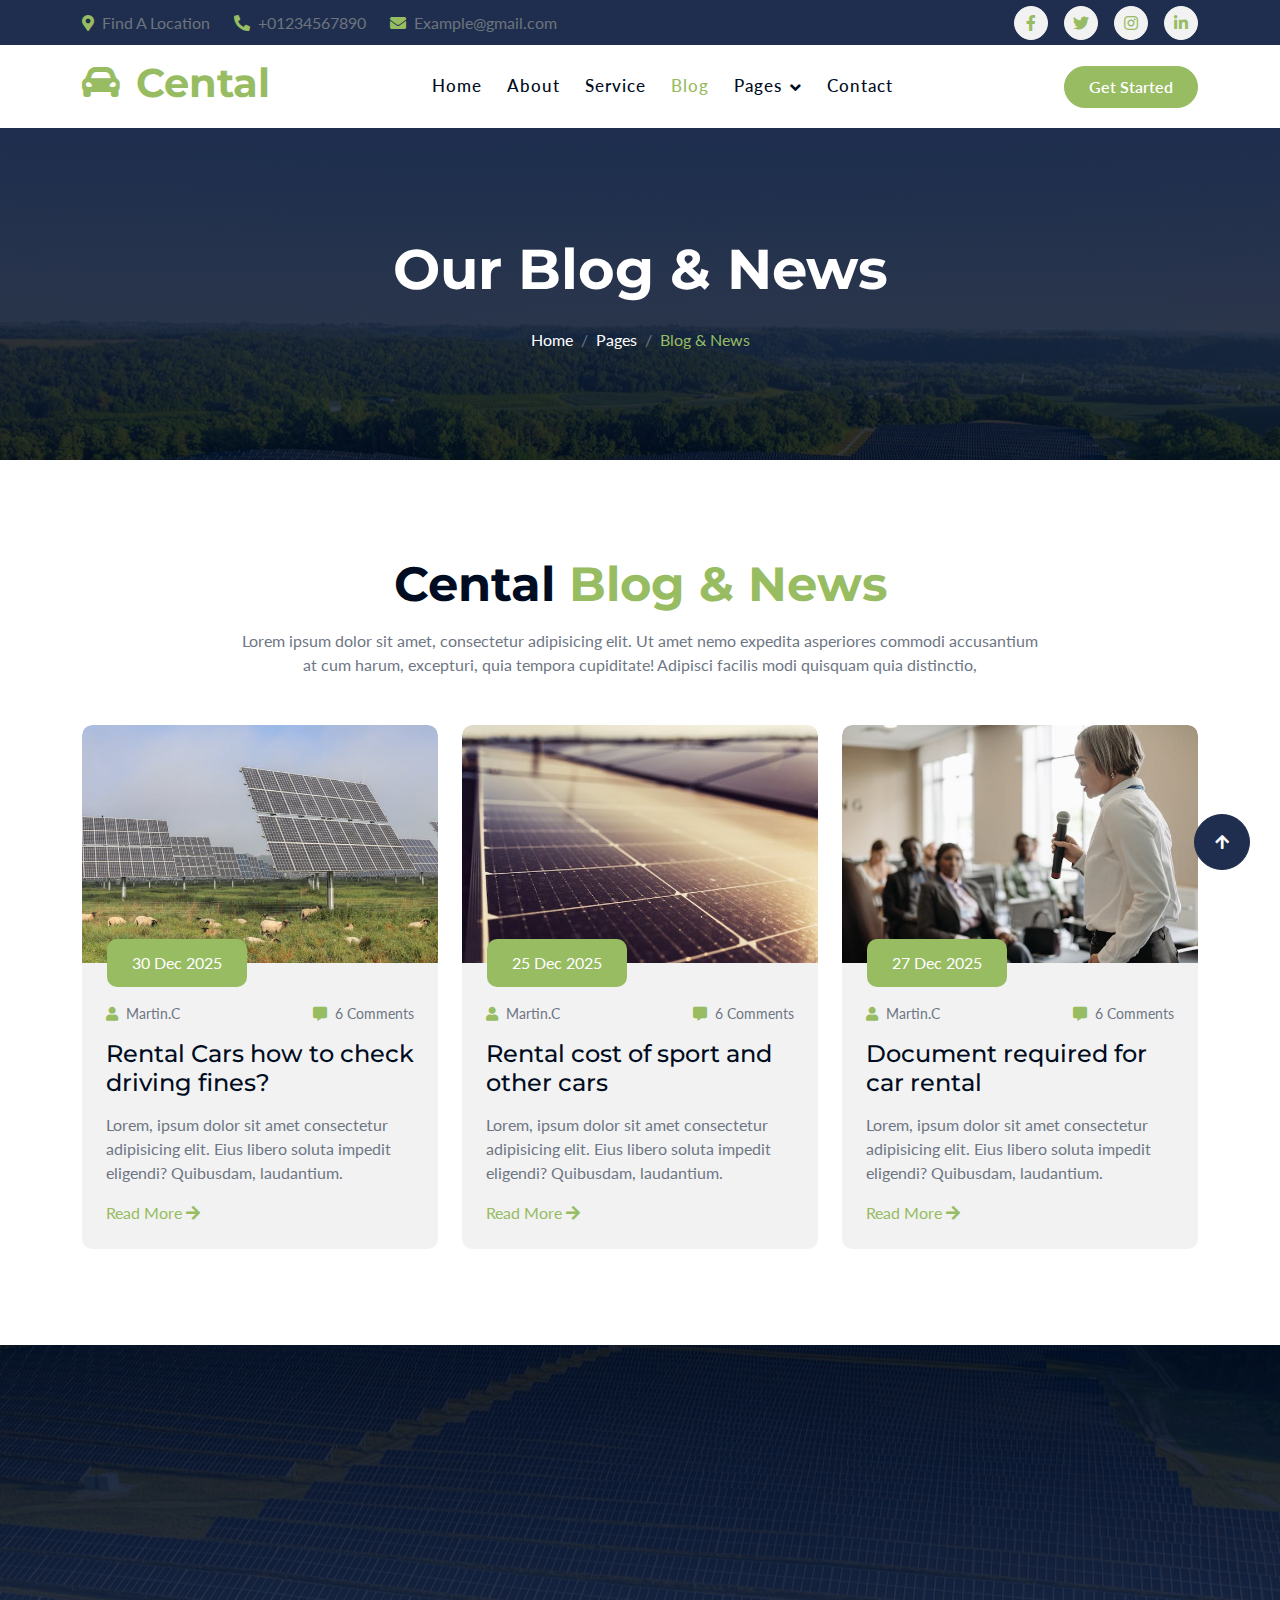
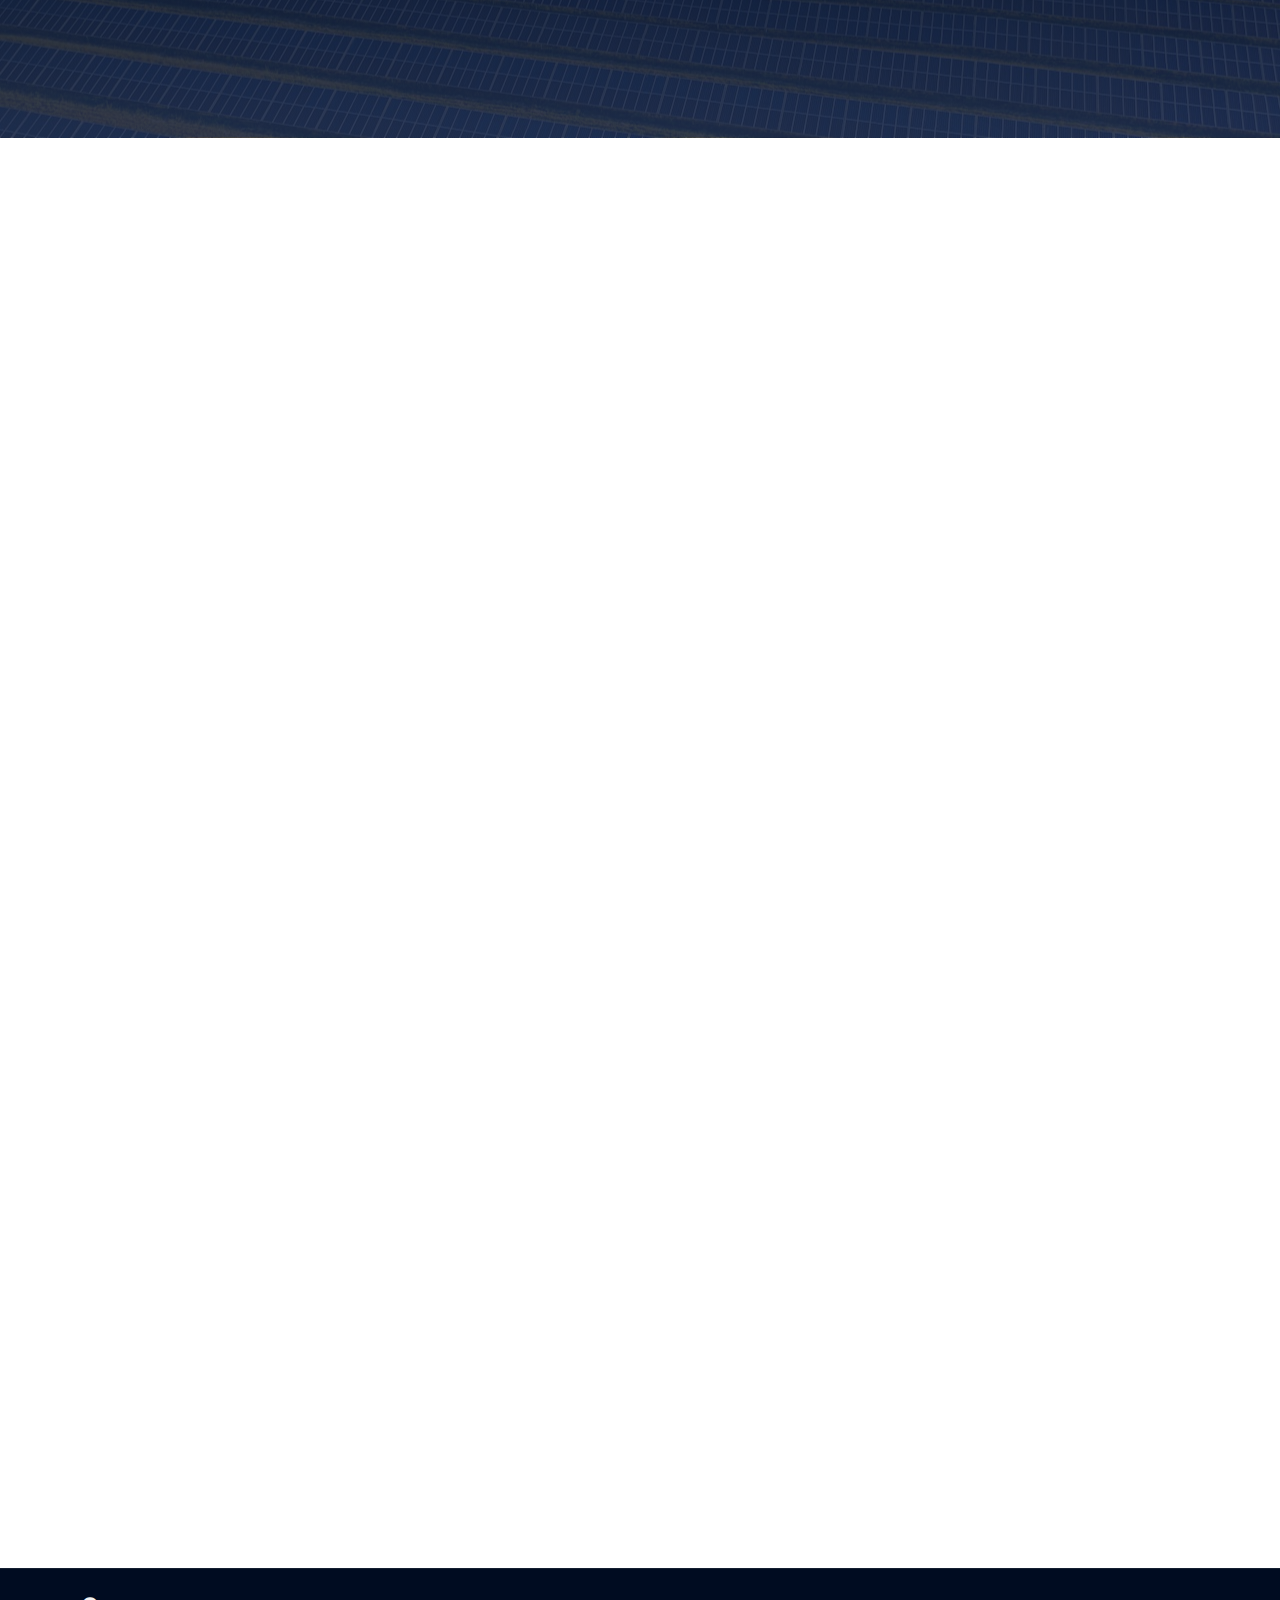
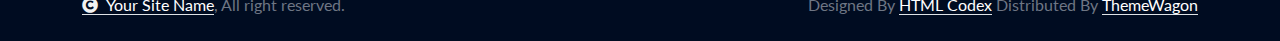
<file: blog.html>
<!DOCTYPE html>
<html lang="en">

    <head>
        <meta charset="utf-8">
        <title>Cental - Car Rent Website Template</title>
        <meta content="width=device-width, initial-scale=1.0" name="viewport">
        <meta content="" name="keywords">
        <meta content="" name="description">

        <!-- Google Web Fonts -->
        <link rel="preconnect" href="https://fonts.googleapis.com">
        <link rel="preconnect" href="https://fonts.gstatic.com" crossorigin>
        <link href="https://fonts.googleapis.com/css2?family=Lato:ital,wght@0,400;0,700;0,900;1,400;1,700;1,900&family=Montserrat:ital,wght@0,100..900;1,100..900&display=swap" rel="stylesheet"> 

        <!-- Icon Font Stylesheet -->
        <link rel="stylesheet" href="https://use.fontawesome.com/releases/v5.15.4/css/all.css"/>
        <link href="https://cdn.jsdelivr.net/npm/bootstrap-icons@1.4.1/font/bootstrap-icons.css" rel="stylesheet">

        <!-- Libraries Stylesheet -->
        <link href="lib/animate/animate.min.css" rel="stylesheet">
        <link href="lib/owlcarousel/assets/owl.carousel.min.css" rel="stylesheet">


        <!-- Customized Bootstrap Stylesheet -->
        <link href="css/bootstrap.min.css" rel="stylesheet">

        <!-- Template Stylesheet -->
        <link href="css/style.css" rel="stylesheet">
    </head>

    <body>

        <!-- Spinner Start -->
        <div id="spinner" class="show bg-white position-fixed translate-middle w-100 vh-100 top-50 start-50 d-flex align-items-center justify-content-center">
            <div class="spinner-border text-primary" style="width: 3rem; height: 3rem;" role="status">
                <span class="sr-only">Loading...</span>
            </div>
        </div>
        <!-- Spinner End -->

        <!-- Topbar Start -->
        <div class="container-fluid topbar bg-secondary d-none d-xl-block w-100">
            <div class="container">
                <div class="row gx-0 align-items-center" style="height: 45px;">
                    <div class="col-lg-6 text-center text-lg-start mb-lg-0">
                        <div class="d-flex flex-wrap">
                            <a href="#" class="text-muted me-4"><i class="fas fa-map-marker-alt text-primary me-2"></i>Find A Location</a>
                            <a href="tel:+01234567890" class="text-muted me-4"><i class="fas fa-phone-alt text-primary me-2"></i>+01234567890</a>
                            <a href="mailto:example@gmail.com" class="text-muted me-0"><i class="fas fa-envelope text-primary me-2"></i>Example@gmail.com</a>
                        </div>
                    </div>
                    <div class="col-lg-6 text-center text-lg-end">
                        <div class="d-flex align-items-center justify-content-end">
                            <a href="#" class="btn btn-light btn-sm-square rounded-circle me-3"><i class="fab fa-facebook-f"></i></a>
                            <a href="#" class="btn btn-light btn-sm-square rounded-circle me-3"><i class="fab fa-twitter"></i></a>
                            <a href="#" class="btn btn-light btn-sm-square rounded-circle me-3"><i class="fab fa-instagram"></i></a>
                            <a href="#" class="btn btn-light btn-sm-square rounded-circle me-0"><i class="fab fa-linkedin-in"></i></a>
                        </div>
                    </div>
                </div>
            </div>
        </div>
        <!-- Topbar End -->

        <!-- Navbar & Hero Start -->
        <div class="container-fluid nav-bar sticky-top px-0 px-lg-4 py-2 py-lg-0">
            <div class="container">
                <nav class="navbar navbar-expand-lg navbar-light">
                    <a href="" class="navbar-brand p-0">
                        <h1 class="display-6 text-primary"><i class="fas fa-car-alt me-3"></i></i>Cental</h1>
                        <!-- <img src="img/logo.png" alt="Logo"> -->
                    </a>
                    <button class="navbar-toggler" type="button" data-bs-toggle="collapse" data-bs-target="#navbarCollapse">
                        <span class="fa fa-bars"></span>
                    </button>
                    <div class="collapse navbar-collapse" id="navbarCollapse">
                        <div class="navbar-nav mx-auto py-0">
                            <a href="index.html" class="nav-item nav-link">Home</a>
                            <a href="about.html" class="nav-item nav-link">About</a>
                            <a href="service.html" class="nav-item nav-link">Service</a>
                            <a href="blog.html" class="nav-item nav-link active">Blog</a>
                            
                            <div class="nav-item dropdown">
                                <a href="#" class="nav-link dropdown-toggle" data-bs-toggle="dropdown">Pages</a>
                                <div class="dropdown-menu m-0">
                                    <a href="feature.html" class="dropdown-item">Our Feature</a>
                                    <a href="cars.html" class="dropdown-item">Our Cars</a>
                                    <a href="team.html" class="dropdown-item">Our Team</a>
                                    <a href="testimonial.html" class="dropdown-item">Testimonial</a>
                                    <a href="404.html" class="dropdown-item">404 Page</a>
                                </div>
                            </div>
                            <a href="contact.html" class="nav-item nav-link">Contact</a>
                        </div>
                        <a href="#" class="btn btn-primary rounded-pill py-2 px-4">Get Started</a>
                    </div>
                </nav>
            </div>
        </div>
        <!-- Navbar & Hero End -->

        <!-- Header Start -->
        <div class="container-fluid bg-breadcrumb">
            <div class="container text-center py-5" style="max-width: 900px;">
                <h4 class="text-white display-4 mb-4 wow fadeInDown" data-wow-delay="0.1s">Our Blog & News</h4>
                <ol class="breadcrumb d-flex justify-content-center mb-0 wow fadeInDown" data-wow-delay="0.3s">
                    <li class="breadcrumb-item"><a href="index.html">Home</a></li>
                    <li class="breadcrumb-item"><a href="#">Pages</a></li>
                    <li class="breadcrumb-item active text-primary">Blog & News</li>
                </ol>    
            </div>
        </div>
        <!-- Header End -->

        <!-- Blog Start -->
        <div class="container-fluid blog py-5">
            <div class="container py-5">
                <div class="text-center mx-auto pb-5 wow fadeInUp" data-wow-delay="0.1s" style="max-width: 800px;">
                    <h1 class="display-5 text-capitalize mb-3">Cental<span class="text-primary"> Blog & News</span></h1>
                    <p class="mb-0">Lorem ipsum dolor sit amet, consectetur adipisicing elit. Ut amet nemo expedita asperiores commodi accusantium at cum harum, excepturi, quia tempora cupiditate! Adipisci facilis modi quisquam quia distinctio,
                    </p>
                </div>
                <div class="row g-4">
                    <div class="col-lg-4 wow fadeInUp" data-wow-delay="0.1s">
                        <div class="blog-item">
                            <div class="blog-img">
                                <img src="img/blog-1.jpg" class="img-fluid rounded-top w-100" alt="Image">
                            </div>
                            <div class="blog-content rounded-bottom p-4">
                                <div class="blog-date">30 Dec 2025</div>
                                <div class="blog-comment my-3">
                                    <div class="small"><span class="fa fa-user text-primary"></span><span class="ms-2">Martin.C</span></div>
                                    <div class="small"><span class="fa fa-comment-alt text-primary"></span><span class="ms-2">6 Comments</span></div>
                                </div>
                                <a href="#" class="h4 d-block mb-3">Rental Cars how to check driving fines?</a>
                                <p class="mb-3">Lorem, ipsum dolor sit amet consectetur adipisicing elit. Eius libero soluta impedit eligendi? Quibusdam, laudantium.</p>
                                <a href="#" class="">Read More  <i class="fa fa-arrow-right"></i></a>
                            </div>
                        </div>
                    </div>
                    <div class="col-lg-4 wow fadeInUp" data-wow-delay="0.3s">
                        <div class="blog-item">
                            <div class="blog-img">
                                <img src="img/blog-2.jpg" class="img-fluid rounded-top w-100" alt="Image">
                            </div>
                            <div class="blog-content rounded-bottom p-4">
                                <div class="blog-date">25 Dec 2025</div>
                                <div class="blog-comment my-3">
                                    <div class="small"><span class="fa fa-user text-primary"></span><span class="ms-2">Martin.C</span></div>
                                    <div class="small"><span class="fa fa-comment-alt text-primary"></span><span class="ms-2">6 Comments</span></div>
                                </div>
                                <a href="#" class="h4 d-block mb-3">Rental cost of sport and other cars</a>
                                <p class="mb-3">Lorem, ipsum dolor sit amet consectetur adipisicing elit. Eius libero soluta impedit eligendi? Quibusdam, laudantium.</p>
                                <a href="#" class="">Read More  <i class="fa fa-arrow-right"></i></a>
                            </div>
                        </div>
                    </div>
                    <div class="col-lg-4 wow fadeInUp" data-wow-delay="0.5s">
                        <div class="blog-item">
                            <div class="blog-img">
                                <img src="img/blog-3.jpg" class="img-fluid rounded-top w-100" alt="Image">
                            </div>
                            <div class="blog-content rounded-bottom p-4">
                                <div class="blog-date">27 Dec 2025</div>
                                <div class="blog-comment my-3">
                                    <div class="small"><span class="fa fa-user text-primary"></span><span class="ms-2">Martin.C</span></div>
                                    <div class="small"><span class="fa fa-comment-alt text-primary"></span><span class="ms-2">6 Comments</span></div>
                                </div>
                                <a href="#" class="h4 d-block mb-3">Document required for car rental</a>
                                <p class="mb-3">Lorem, ipsum dolor sit amet consectetur adipisicing elit. Eius libero soluta impedit eligendi? Quibusdam, laudantium.</p>
                                <a href="#" class="">Read More  <i class="fa fa-arrow-right"></i></a>
                            </div>
                        </div>
                    </div>
                </div>
            </div>
        </div>
        <!-- Blog End -->

        <!-- Fact Counter -->
        <div class="container-fluid counter py-5">
            <div class="container py-5">
                <div class="row g-5">
                    <div class="col-md-6 col-lg-6 col-xl-3 wow fadeInUp" data-wow-delay="0.1s">
                        <div class="counter-item text-center">
                            <div class="counter-item-icon mx-auto">
                                <i class="fas fa-thumbs-up fa-2x"></i>
                            </div>
                            <div class="counter-counting my-3">
                                <span class="text-white fs-2 fw-bold" data-toggle="counter-up">829</span>
                                <span class="h1 fw-bold text-white">+</span>
                            </div>
                            <h4 class="text-white mb-0">Happy Clients</h4>
                        </div>
                    </div>
                    <div class="col-md-6 col-lg-6 col-xl-3 wow fadeInUp" data-wow-delay="0.3s">
                        <div class="counter-item text-center">
                            <div class="counter-item-icon mx-auto">
                                <i class="fas fa-car-alt fa-2x"></i>
                            </div>
                            <div class="counter-counting my-3">
                                <span class="text-white fs-2 fw-bold" data-toggle="counter-up">56</span>
                                <span class="h1 fw-bold text-white">+</span>
                            </div>
                            <h4 class="text-white mb-0">Number of Cars</h4>
                        </div>
                    </div>
                    <div class="col-md-6 col-lg-6 col-xl-3 wow fadeInUp" data-wow-delay="0.5s">
                        <div class="counter-item text-center">
                            <div class="counter-item-icon mx-auto">
                                <i class="fas fa-building fa-2x"></i>
                            </div>
                            <div class="counter-counting my-3">
                                <span class="text-white fs-2 fw-bold" data-toggle="counter-up">127</span>
                                <span class="h1 fw-bold text-white">+</span>
                            </div>
                            <h4 class="text-white mb-0">Car Center</h4>
                        </div>
                    </div>
                    <div class="col-md-6 col-lg-6 col-xl-3 wow fadeInUp" data-wow-delay="0.7s">
                        <div class="counter-item text-center">
                            <div class="counter-item-icon mx-auto">
                                <i class="fas fa-clock fa-2x"></i>
                            </div>
                            <div class="counter-counting my-3">
                                <span class="text-white fs-2 fw-bold" data-toggle="counter-up">589</span>
                                <span class="h1 fw-bold text-white">+</span>
                            </div>
                            <h4 class="text-white mb-0">Total kilometers</h4>
                        </div>
                    </div>
                </div>
            </div>
        </div>
        <!-- Fact Counter -->

        <!-- Banner Start -->
        <div class="container-fluid banner py-5 wow zoomInDown" data-wow-delay="0.1s">
            <div class="container py-5">
                <div class="banner-item rounded">
                    <img src="img/banner-1.jpg" class="img-fluid rounded w-100" alt="">
                    <div class="banner-content">
                        <h2 class="text-primary">Rent Your Car</h2>
                        <h1 class="text-white">Interested in Renting?</h1>
                        <p class="text-white">Don't hesitate and send us a message.</p>
                        <div class="banner-btn">
                            <a href="#" class="btn btn-secondary rounded-pill py-3 px-4 px-md-5 me-2">WhatchApp</a>
                            <a href="#" class="btn btn-primary rounded-pill py-3 px-4 px-md-5 ms-2">Contact Us</a>
                        </div>
                    </div>
                </div>
            </div>
        </div>
        <!-- Banner End -->

        <!-- Footer Start -->
        <div class="container-fluid footer py-5 wow fadeIn" data-wow-delay="0.2s">
            <div class="container py-5">
                <div class="row g-5">
                    <div class="col-md-6 col-lg-6 col-xl-3">
                        <div class="footer-item d-flex flex-column">
                            <div class="footer-item">
                                <h4 class="text-white mb-4">About Us</h4>
                                <p class="mb-3">Dolor amet sit justo amet elitr clita ipsum elitr est.Lorem ipsum dolor sit amet, consectetur adipiscing elit consectetur adipiscing elit.</p>
                            </div>
                            <div class="position-relative">
                                <input class="form-control rounded-pill w-100 py-3 ps-4 pe-5" type="text" placeholder="Enter your email">
                                <button type="button" class="btn btn-secondary rounded-pill position-absolute top-0 end-0 py-2 mt-2 me-2">Subscribe</button>
                            </div>
                        </div>
                    </div>
                    <div class="col-md-6 col-lg-6 col-xl-3">
                        <div class="footer-item d-flex flex-column">
                            <h4 class="text-white mb-4">Quick Links</h4>
                            <a href="#"><i class="fas fa-angle-right me-2"></i> About</a>
                            <a href="#"><i class="fas fa-angle-right me-2"></i> Cars</a>
                            <a href="#"><i class="fas fa-angle-right me-2"></i> Car Types</a>
                            <a href="#"><i class="fas fa-angle-right me-2"></i> Team</a>
                            <a href="#"><i class="fas fa-angle-right me-2"></i> Contact us</a>
                            <a href="#"><i class="fas fa-angle-right me-2"></i> Terms & Conditions</a>
                        </div>
                    </div>
                    <div class="col-md-6 col-lg-6 col-xl-3">
                        <div class="footer-item d-flex flex-column">
                            <h4 class="text-white mb-4">Business Hours</h4>
                            <div class="mb-3">
                                <h6 class="text-muted mb-0">Mon - Friday:</h6>
                                <p class="text-white mb-0">09.00 am to 07.00 pm</p>
                            </div>
                            <div class="mb-3">
                                <h6 class="text-muted mb-0">Saturday:</h6>
                                <p class="text-white mb-0">10.00 am to 05.00 pm</p>
                            </div>
                            <div class="mb-3">
                                <h6 class="text-muted mb-0">Vacation:</h6>
                                <p class="text-white mb-0">All Sunday is our vacation</p>
                            </div>
                        </div>
                    </div>
                    <div class="col-md-6 col-lg-6 col-xl-3">
                        <div class="footer-item d-flex flex-column">
                            <h4 class="text-white mb-4">Contact Info</h4>
                            <a href="#"><i class="fa fa-map-marker-alt me-2"></i> 123 Street, New York, USA</a>
                            <a href="mailto:info@example.com"><i class="fas fa-envelope me-2"></i> info@example.com</a>
                            <a href="tel:+012 345 67890"><i class="fas fa-phone me-2"></i> +012 345 67890</a>
                            <a href="tel:+012 345 67890" class="mb-3"><i class="fas fa-print me-2"></i> +012 345 67890</a>
                            <div class="d-flex">
                                <a class="btn btn-secondary btn-md-square rounded-circle me-3" href=""><i class="fab fa-facebook-f text-white"></i></a>
                                <a class="btn btn-secondary btn-md-square rounded-circle me-3" href=""><i class="fab fa-twitter text-white"></i></a>
                                <a class="btn btn-secondary btn-md-square rounded-circle me-3" href=""><i class="fab fa-instagram text-white"></i></a>
                                <a class="btn btn-secondary btn-md-square rounded-circle me-0" href=""><i class="fab fa-linkedin-in text-white"></i></a>
                            </div>
                        </div>
                    </div>
                </div>
            </div>
        </div>
        <!-- Footer End -->
        
        <!-- Copyright Start -->
        <div class="container-fluid copyright py-4">
            <div class="container">
                <div class="row g-4 align-items-center">
                    <div class="col-md-6 text-center text-md-start mb-md-0">
                        <span class="text-body"><a href="#" class="border-bottom text-white"><i class="fas fa-copyright text-light me-2"></i>Your Site Name</a>, All right reserved.</span>
                    </div>
                    <div class="col-md-6 text-center text-md-end text-body">
                        <!--/*** This template is free as long as you keep the below author’s credit link/attribution link/backlink. ***/-->
                        <!--/*** If you'd like to use the template without the below author’s credit link/attribution link/backlink, ***/-->
                        <!--/*** you can purchase the Credit Removal License from "https://htmlcodex.com/credit-removal". ***/-->
                        Designed By <a class="border-bottom text-white" href="https://htmlcodex.com">HTML Codex</a> Distributed By <a class="border-bottom text-white" href="https://themewagon.com">ThemeWagon</a>
                    </div>
                </div>
            </div>
        </div>
        <!-- Copyright End -->


        <!-- Back to Top -->
        <a href="#" class="btn btn-secondary btn-lg-square rounded-circle back-to-top"><i class="fa fa-arrow-up"></i></a>   

        
    <!-- JavaScript Libraries -->
    <script src="https://ajax.googleapis.com/ajax/libs/jquery/3.6.4/jquery.min.js"></script>
    <script src="https://cdn.jsdelivr.net/npm/bootstrap@5.0.0/dist/js/bootstrap.bundle.min.js"></script>
    <script src="lib/wow/wow.min.js"></script>
    <script src="lib/easing/easing.min.js"></script>
    <script src="lib/waypoints/waypoints.min.js"></script>
    <script src="lib/counterup/counterup.min.js"></script>
    <script src="lib/owlcarousel/owl.carousel.min.js"></script>
    

    <!-- Template Javascript -->
    <script src="js/main.js"></script>
    </body>

</html>
</file>
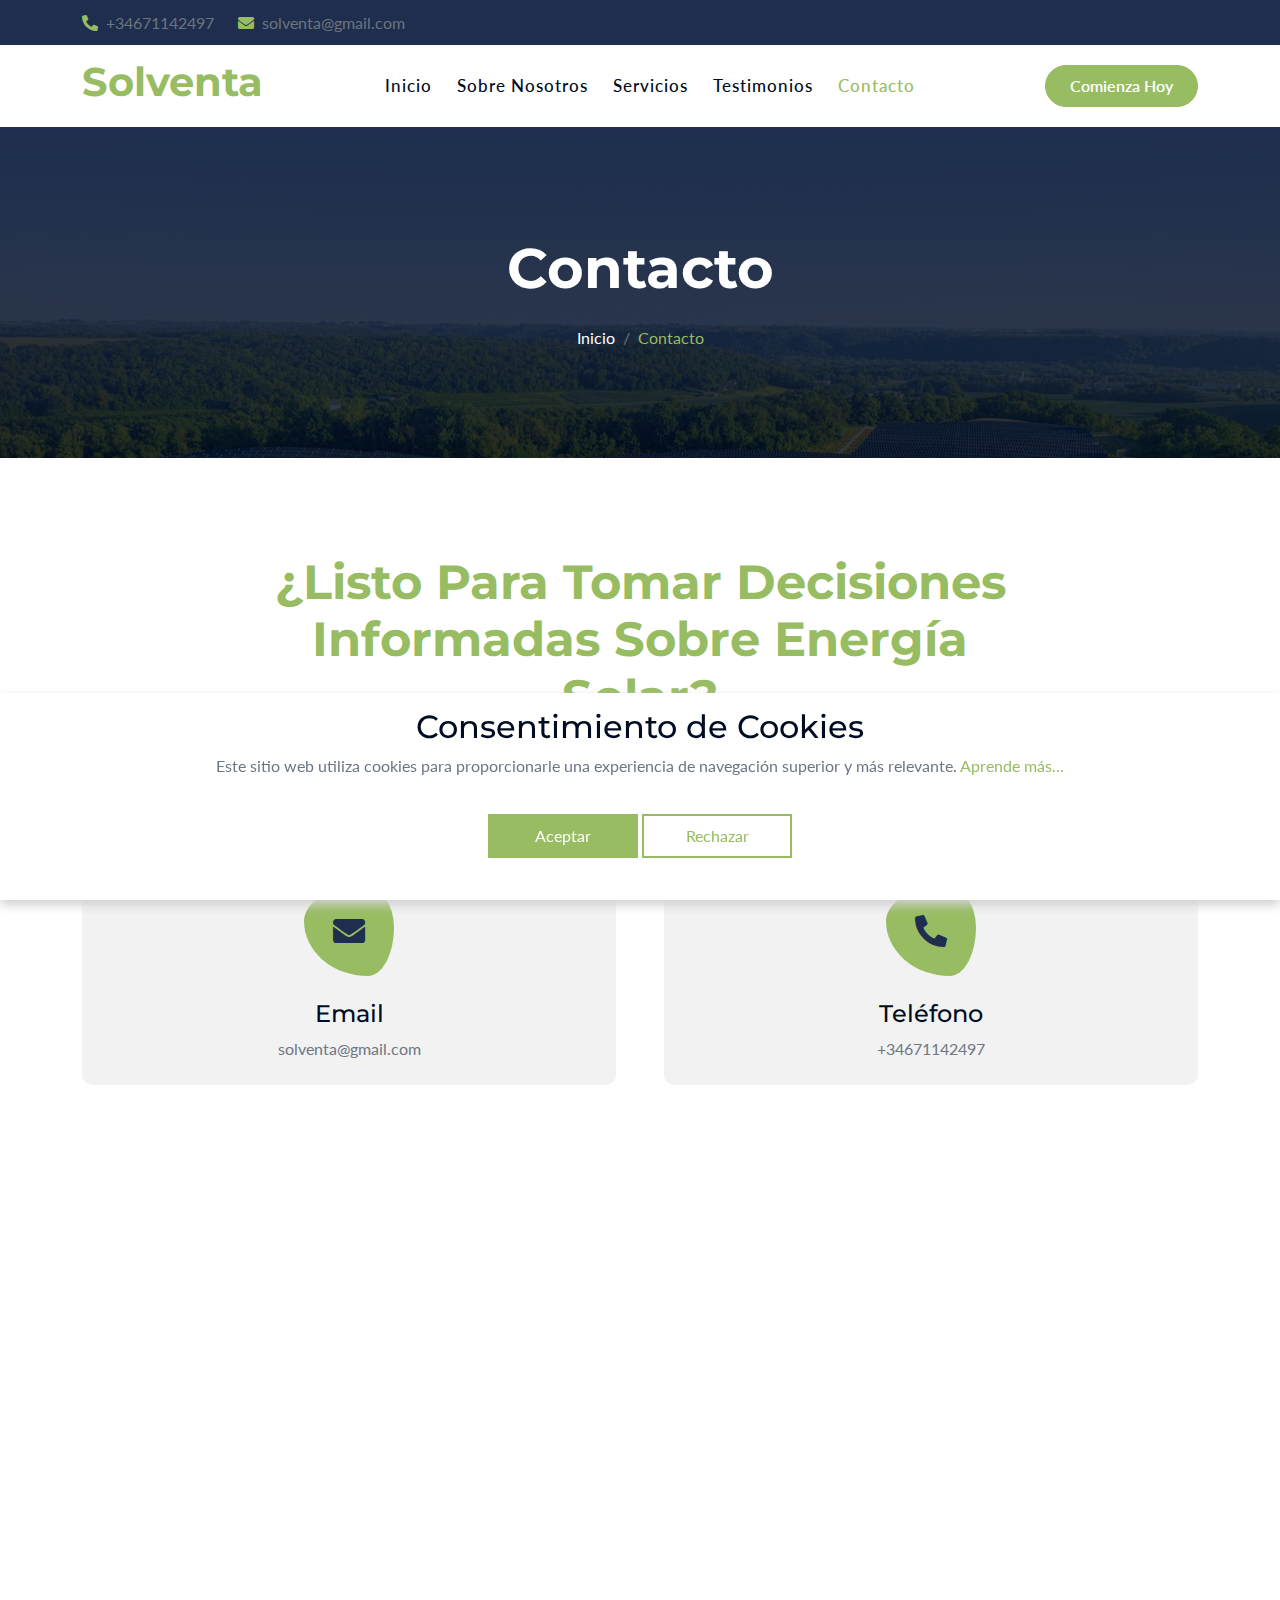
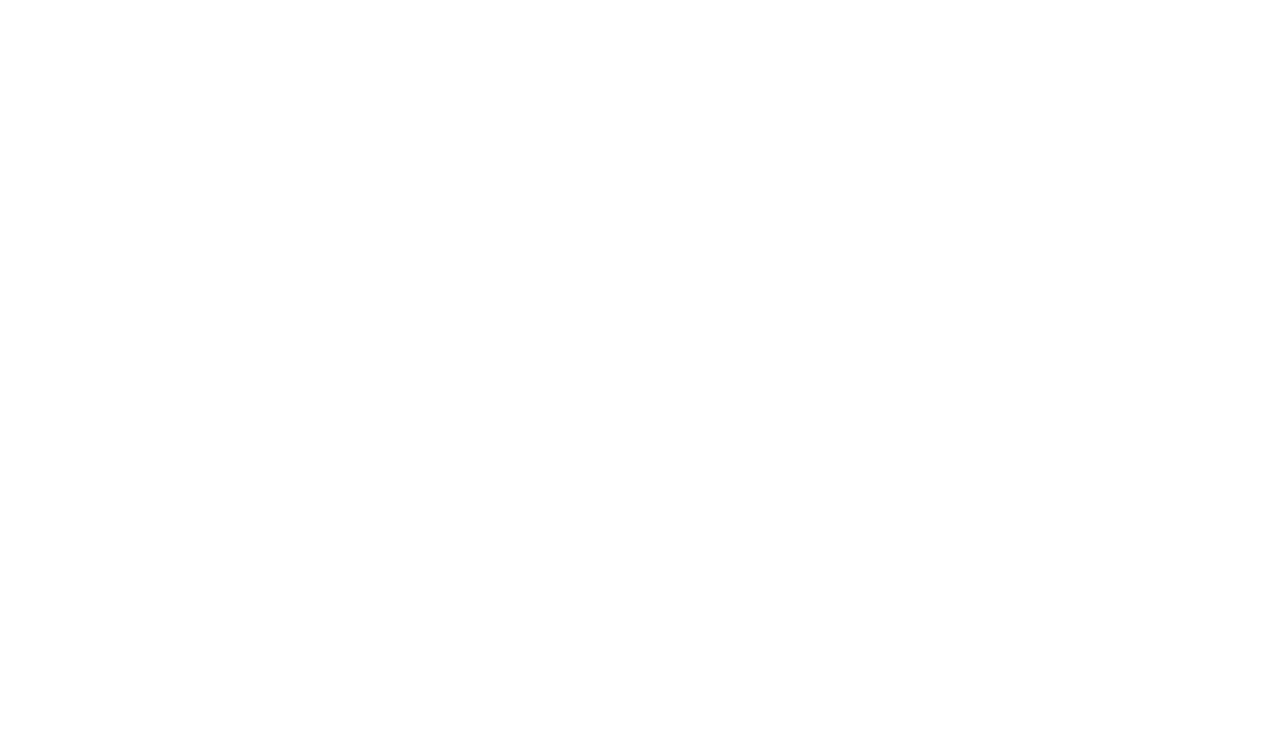
<file: contact.html>
<!DOCTYPE html>
<html lang="en">
    <head>
        <meta charset="utf-8" />
        <title>Solventa</title>
        <meta content="width=device-width, initial-scale=1.0" name="viewport" />
        <meta content="" name="keywords" />
        <meta content="" name="description" />

        <!-- Google Web Fonts -->
        <link rel="preconnect" href="https://fonts.googleapis.com" />
        <link rel="preconnect" href="https://fonts.gstatic.com" crossorigin />
        <link
            href="https://fonts.googleapis.com/css2?family=Lato:ital,wght@0,400;0,700;0,900;1,400;1,700;1,900&family=Montserrat:ital,wght@0,100..900;1,100..900&display=swap"
            rel="stylesheet"
        />

        <!-- Icon Font Stylesheet -->
        <link
            rel="stylesheet"
            href="https://use.fontawesome.com/releases/v5.15.4/css/all.css"
        />
        <link
            href="https://cdn.jsdelivr.net/npm/bootstrap-icons@1.4.1/font/bootstrap-icons.css"
            rel="stylesheet"
        />

        <link rel="shortcut icon" href="img/logo.png" type="image/x-icon" />

        <!-- Libraries Stylesheet -->
        <link href="lib/animate/animate.min.css" rel="stylesheet" />
        <link
            href="lib/owlcarousel/assets/owl.carousel.min.css"
            rel="stylesheet"
        />

        <!-- Customized Bootstrap Stylesheet -->
        <link href="css/bootstrap.min.css" rel="stylesheet" />

        <!-- Template Stylesheet -->
        <link href="css/style.css" rel="stylesheet" />
    </head>

    <body>
        <!-- Spinner Start -->
        <div
            id="spinner"
            class="show bg-white position-fixed translate-middle w-100 vh-100 top-50 start-50 d-flex align-items-center justify-content-center"
        >
            <div
                class="spinner-border text-primary"
                style="width: 3rem; height: 3rem"
                role="status"
            >
                <span class="sr-only">Loading...</span>
            </div>
        </div>
        <!-- Spinner End -->

        <!-- Topbar Start -->
        <div
            class="container-fluid topbar bg-secondary d-none d-xl-block w-100"
        >
            <div class="container">
                <div class="row gx-0 align-items-center" style="height: 45px">
                    <div class="col-lg-12 text-center text-lg-start mb-lg-0">
                        <div class="d-flex flex-wrap">
                            <a href="tel:+01234567890" class="text-muted me-4"
                                ><i
                                    class="fas fa-phone-alt text-primary me-2"
                                ></i
                                >+34671142497</a
                            >
                            <a
                                href="mailto:example@gmail.com"
                                class="text-muted me-0"
                                ><i
                                    class="fas fa-envelope text-primary me-2"
                                ></i
                                >solventa@gmail.com</a
                            >
                        </div>
                    </div>
                </div>
            </div>
        </div>
        <!-- Topbar End -->

        <!-- Navbar & Hero Start -->
        <div
            class="container-fluid nav-bar sticky-top px-0 px-lg-4 py-2 py-lg-0"
        >
            <div class="container">
                <nav class="navbar navbar-expand-lg navbar-light">
                    <a href="" class="navbar-brand p-0">
                        <h1 class="display-6 text-primary">Solventa</h1>
                        <!-- <img src="img/logo.png" alt="Logo"> -->
                    </a>
                    <button
                        class="navbar-toggler"
                        type="button"
                        data-bs-toggle="collapse"
                        data-bs-target="#navbarCollapse"
                    >
                        <span class="fa fa-bars"></span>
                    </button>
                    <div class="collapse navbar-collapse" id="navbarCollapse">
                        <div class="navbar-nav mx-auto py-0">
                            <a href="index.html" class="nav-item nav-link"
                                >Inicio</a
                            >
                            <a href="about.html" class="nav-item nav-link"
                                >Sobre Nosotros</a
                            >
                            <a href="service.html" class="nav-item nav-link"
                                >Servicios</a
                            >
                            <a href="testimonial.html" class="nav-item nav-link"
                                >Testimonios</a
                            >
                            <a
                                href="contact.html"
                                class="nav-item nav-link active"
                                >Contacto</a
                            >
                        </div>
                        <a
                            href="contact.html"
                            class="btn btn-primary rounded-pill py-2 px-4"
                            >Comienza Hoy</a
                        >
                    </div>
                </nav>
            </div>
        </div>
        <!-- Navbar & Hero End -->
        <!-- Header Start -->
        <div class="container-fluid bg-breadcrumb">
            <div class="container text-center py-5" style="max-width: 900px">
                <h4
                    class="text-white display-4 mb-4 wow fadeInDown"
                    data-wow-delay="0.1s"
                >
                    Contacto
                </h4>
                <ol
                    class="breadcrumb d-flex justify-content-center mb-0 wow fadeInDown"
                    data-wow-delay="0.3s"
                >
                    <li class="breadcrumb-item">
                        <a href="index.html">Inicio</a>
                    </li>
                    <li class="breadcrumb-item active text-primary">
                        Contacto
                    </li>
                </ol>
            </div>
        </div>
        <!-- Header End -->

        <!-- Contact Start -->
        <div class="container-fluid contact py-5">
            <div class="container py-5">
                <div
                    class="text-center mx-auto pb-5 wow fadeInUp"
                    data-wow-delay="0.1s"
                    style="max-width: 800px"
                >
                    <h1 class="display-5 text-capitalize text-primary mb-3">
                        ¿Listo para tomar decisiones informadas sobre energía
                        solar?
                    </h1>
                    <p class="mb-0">
                        Estamos aquí para ayudarte a desbloquear tu potencial
                        con orientación experta sobre energías alternativas. Nos
                        especializamos en consultoría sobre paneles solares,
                        electricidad y soluciones energéticas sostenibles.
                        Contáctanos para discutir cómo podemos apoyarte en el
                        crecimiento y desarrollo de tus proyectos solares.
                    </p>
                </div>
                <div class="row g-5">
                    <div class="col-12 wow fadeInUp" data-wow-delay="0.1s">
                        <div class="row g-5">
                            <div
                                class="col-md-6 col-lg-6 col-xl-6 wow fadeInUp"
                                data-wow-delay="0.3s"
                            >
                                <div class="contact-add-item p-4">
                                    <div class="contact-icon mb-4">
                                        <i class="fas fa-envelope fa-2x"></i>
                                    </div>
                                    <div>
                                        <h4>Email</h4>
                                        <p class="mb-0">solventa@gmail.com</p>
                                    </div>
                                </div>
                            </div>
                            <div
                                class="col-md-6 col-lg-6 col-xl-6 wow fadeInUp"
                                data-wow-delay="0.5s"
                            >
                                <div class="contact-add-item p-4">
                                    <div class="contact-icon mb-4">
                                        <i class="fa fa-phone-alt fa-2x"></i>
                                    </div>
                                    <div>
                                        <h4>Teléfono</h4>
                                        <p class="mb-0">+34671142497</p>
                                    </div>
                                </div>
                            </div>
                        </div>
                    </div>
                    <div class="col-xl-12 wow fadeInUp" data-wow-delay="0.1s">
                        <div class="bg-secondary p-5 rounded">
                            <h4 class="text-primary mb-4">
                                Envíanos un mensaje
                            </h4>
                            <form action="thanks.html" method="GET">
                                <div class="row g-4">
                                    <div class="col-lg-12 col-xl-6">
                                        <div class="form-floating">
                                            <input
                                                type="text"
                                                class="form-control"
                                                id="name"
                                                placeholder="Tu Nombre"
                                                required
                                            />
                                            <label for="name">Tu Nombre</label>
                                        </div>
                                    </div>
                                    <div class="col-lg-12 col-xl-6">
                                        <div class="form-floating">
                                            <input
                                                type="email"
                                                class="form-control"
                                                id="email"
                                                placeholder="Tu Correo Electrónico"
                                                required
                                            />
                                            <label for="email"
                                                >Tu Correo Electrónico</label
                                            >
                                        </div>
                                    </div>
                                    <div class="col-lg-12 col-xl-12">
                                        <div class="form-floating">
                                            <input
                                                type="phone"
                                                class="form-control"
                                                id="phone"
                                                placeholder="Teléfono"
                                                required
                                            />
                                            <label for="phone"
                                                >Tu Teléfono</label
                                            >
                                        </div>
                                    </div>
                                    <div class="col-12">
                                        <div class="form-floating">
                                            <textarea
                                                class="form-control"
                                                placeholder="Déjanos un mensaje"
                                                id="message"
                                                style="height: 160px"
                                                required
                                            ></textarea>
                                            <label for="message">Mensaje</label>
                                        </div>
                                    </div>
                                    <div class="col-12">
                                        <input
                                            type="checkbox"
                                            class="form-check-input"
                                            id="consentCheckbox"
                                            required
                                            style="margin-right: 10px"
                                        />
                                        <label
                                            class="form-check-label"
                                            for="consentCheckbox"
                                            style="
                                                color: #fff;
                                                margin-left: 10px;
                                            "
                                        >
                                            Acepto la recopilación y el uso de
                                            mis datos personales de acuerdo con
                                            la
                                            <a
                                                style="color: #97bc62ff"
                                                href="privacy-policy.html"
                                                >política de privacidad</a
                                            >.
                                        </label>
                                    </div>
                                    <div class="col-12">
                                        <button
                                            class="btn btn-light w-100 py-3"
                                            id="submit"
                                            type="submit"
                                        >
                                            Enviar Mensaje
                                        </button>
                                    </div>
                                </div>
                            </form>
                        </div>
                    </div>
                </div>
            </div>
        </div>
        <!-- Contact End -->

        <!-- Footer Start -->
        <div
            class="container-fluid footer py-5 wow fadeIn"
            data-wow-delay="0.2s"
        >
            <div class="container py-5">
                <div class="row g-5">
                    <div class="col-md-6 col-lg-6 col-xl-3">
                        <div class="footer-item d-flex flex-column">
                            <h4 class="text-white mb-4">Sobre Nosotros</h4>
                            <p class="mb-3">
                                Gracias por visitar nuestro sitio web. Aquí
                                encontrarás toda la información necesaria sobre
                                nuestros servicios de consultoría en energías
                                alternativas y paneles solares en España. No
                                dudes en contactarnos para más detalles.
                            </p>
                        </div>
                    </div>
                    <div class="col-md-6 col-lg-6 col-xl-3">
                        <div class="footer-item d-flex flex-column">
                            <h4 class="text-white mb-4">Enlaces Rápidos</h4>
                            <a href="index.html"
                                ><i class="fas fa-angle-right me-2"></i>
                                Inicio</a
                            >
                            <a href="about.html"
                                ><i class="fas fa-angle-right me-2"></i> Sobre
                                Nosotros</a
                            >
                            <a href="contact.html"
                                ><i class="fas fa-angle-right me-2"></i>
                                Contáctanos</a
                            >
                            <a href="privacy-policy.html"
                                ><i class="fas fa-angle-right me-2"></i>
                                Política de Privacidad</a
                            >
                            <a href="terms-of-use.html"
                                ><i class="fas fa-angle-right me-2"></i>
                                Términos de Uso</a
                            >
                            <a href="cookie-policy.html"
                                ><i class="fas fa-angle-right me-2"></i> Cookie
                                de Privacidad</a
                            >
                        </div>
                    </div>
                    <div class="col-md-6 col-lg-6 col-xl-3">
                        <div class="footer-item d-flex flex-column">
                            <h4 class="text-white mb-4">Horario de Atención</h4>
                            <div class="mb-3">
                                <h6 class="text-muted mb-0">
                                    Lunes - Viernes:
                                </h6>
                                <p class="text-white mb-0">
                                    09:00 AM - 07:00 PM
                                </p>
                            </div>
                            <div class="mb-3">
                                <h6 class="text-muted mb-0">Sábado:</h6>
                                <p class="text-white mb-0">
                                    10:00 AM - 05:00 PM
                                </p>
                            </div>
                            <div class="mb-3">
                                <h6 class="text-muted mb-0">Domingo:</h6>
                                <p class="text-white mb-0">Cerrado</p>
                            </div>
                        </div>
                    </div>
                    <div class="col-md-6 col-lg-6 col-xl-3">
                        <div class="footer-item d-flex flex-column">
                            <h4 class="text-white mb-4">
                                Información de Contacto
                            </h4>
                            <a href="mailto:info@example.com"
                                ><i class="fas fa-envelope me-2"></i>
                                solventa@gmail.com</a
                            >
                            <a href="tel:+012 345 67890"
                                ><i class="fas fa-phone me-2"></i>
                                +34671142497</a
                            >
                        </div>
                    </div>
                </div>
            </div>
        </div>
        <!-- Footer End -->

        <!-- Back to Top -->
        <a
            href="#"
            class="btn btn-secondary btn-lg-square rounded-circle back-to-top"
            ><i class="fa fa-arrow-up"></i
        ></a>

        <!-- Cookie banner -->
        <div class="cookie-wrapper show">
            <div>
                <i class="bx bx-cookie"></i>
                <h2 style="text-align: center">Consentimiento de Cookies</h2>
            </div>

            <div class="data">
                <p>
                    Este sitio web utiliza cookies para proporcionarle una
                    experiencia de navegación superior y más relevante.
                    <a href="cookie-policy.html">Aprende más...</a>
                </p>
            </div>

            <div class="buttons">
                <button class="cookie-button" id="acceptBtn">Aceptar</button>
                <button class="cookie-button" id="declineBtn">Rechazar</button>
            </div>
        </div>
        <!-- End Cookie banner -->

        <!-- JavaScript Libraries -->
        <script src="https://ajax.googleapis.com/ajax/libs/jquery/3.6.4/jquery.min.js"></script>
        <script src="https://cdn.jsdelivr.net/npm/bootstrap@5.0.0/dist/js/bootstrap.bundle.min.js"></script>
        <script src="lib/wow/wow.min.js"></script>
        <script src="lib/easing/easing.min.js"></script>
        <script src="lib/waypoints/waypoints.min.js"></script>
        <script src="lib/counterup/counterup.min.js"></script>
        <script src="lib/owlcarousel/owl.carousel.min.js"></script>

        <!-- Template Javascript -->
        <script src="js/main.js"></script>
        <script src="js/cookiebanner.js"></script>
        <script src="https://ajax.googleapis.com/ajax/libs/jquery/3.6.4/jquery.min.js"></script>
        <script>
            if (typeof jQuery == 'undefined') {
                document.write('<script src="local/jquery.min.js"><\/script>');
            }
        </script>
    </body>
</html>
</file>
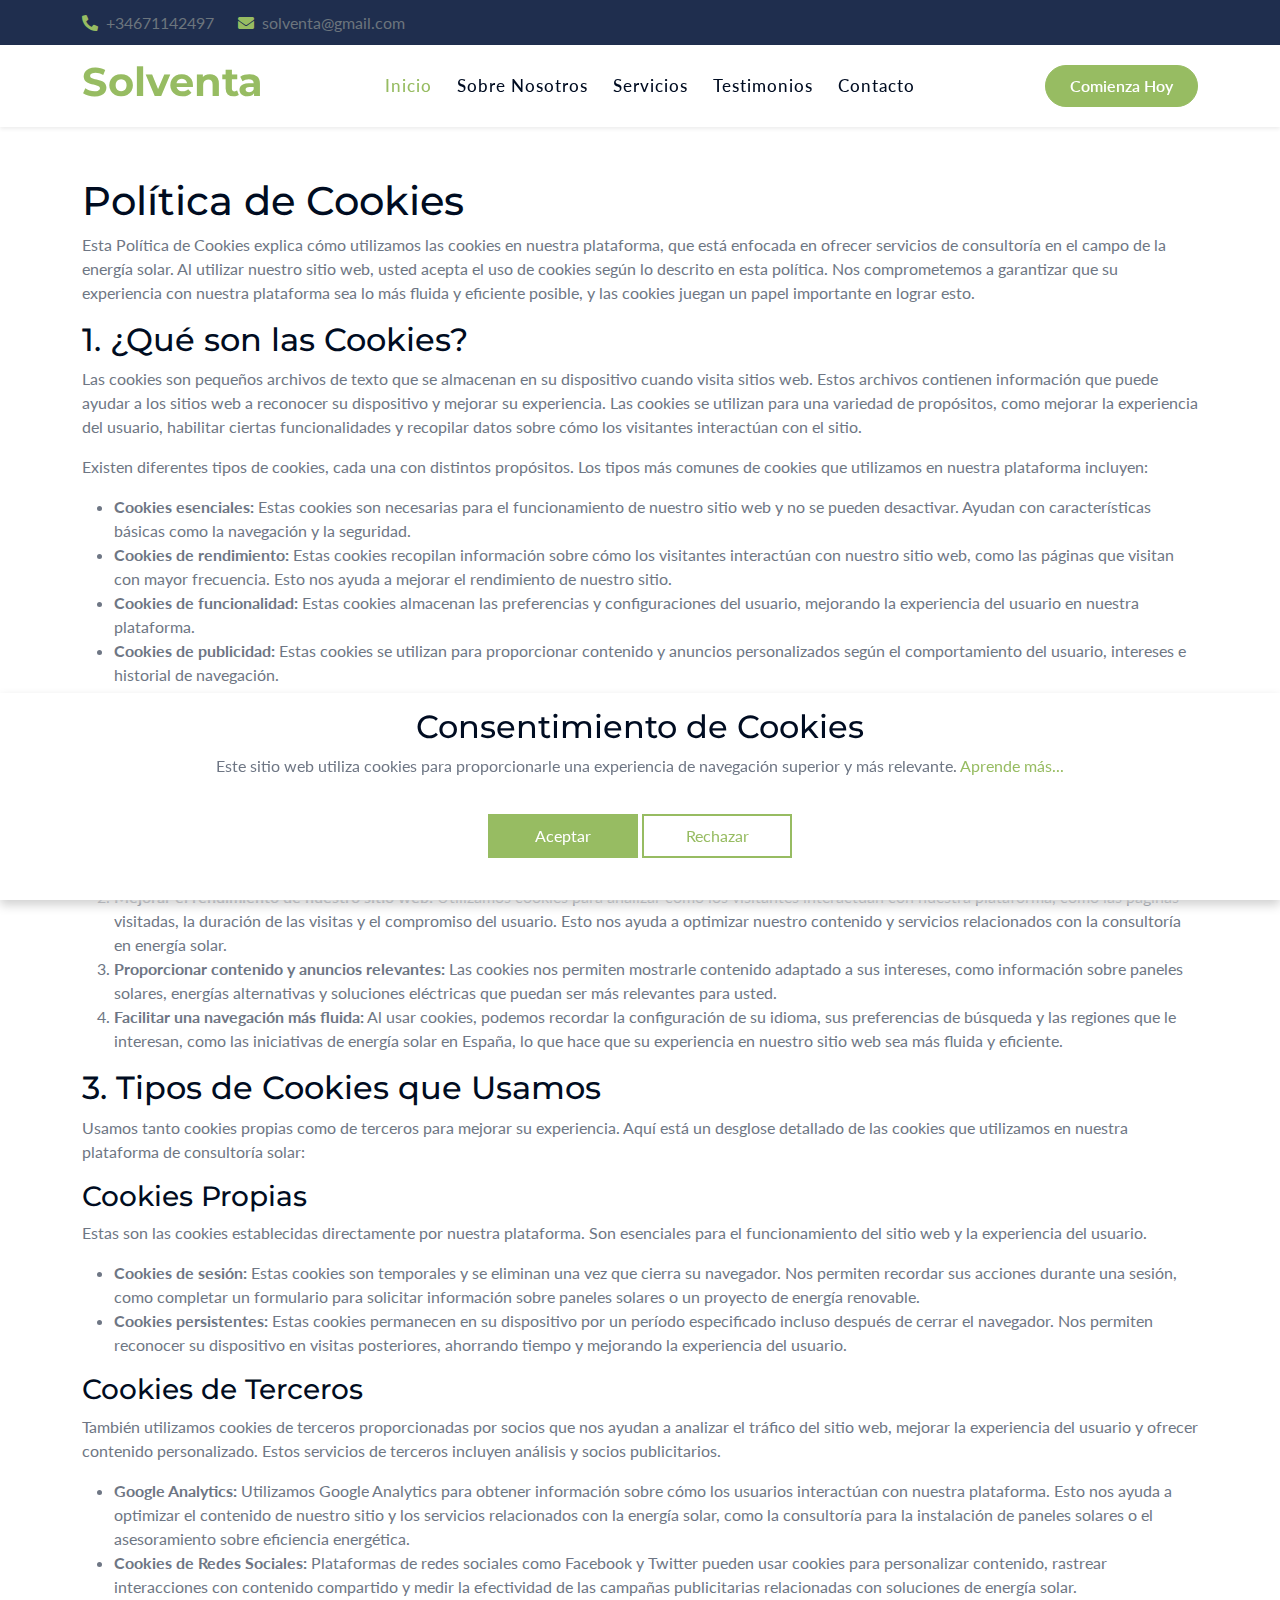
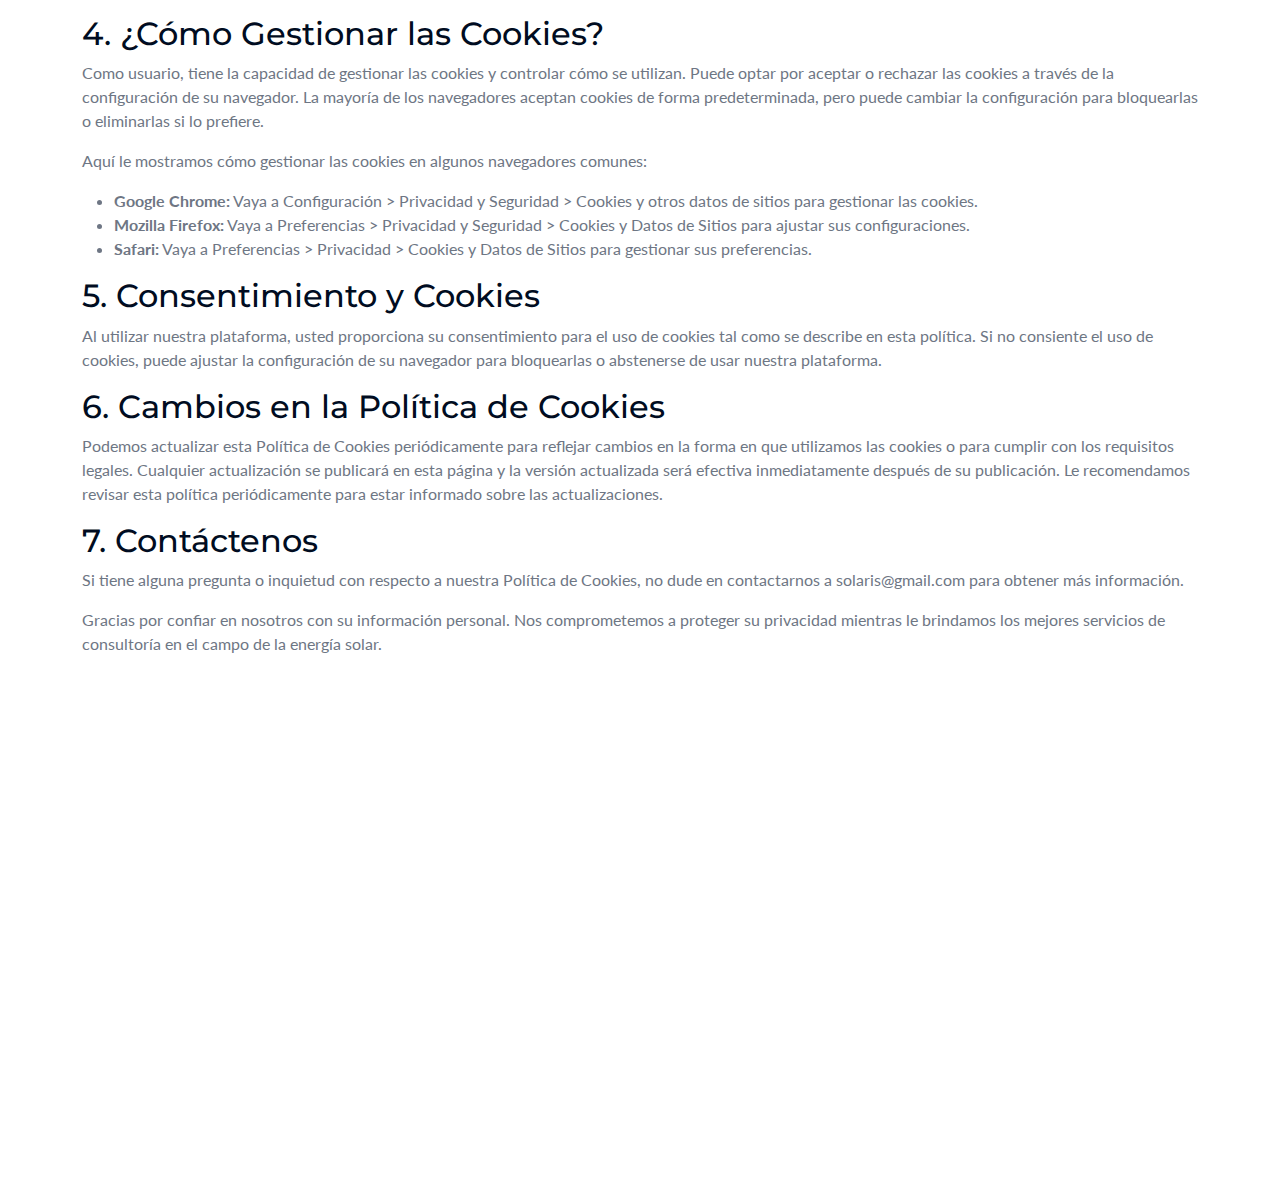
<file: cookie-policy.html>
<!DOCTYPE html>
<html lang="en">
    <head>
        <meta charset="utf-8" />
        <title>Solventa</title>
        <meta content="width=device-width, initial-scale=1.0" name="viewport" />
        <meta content="" name="keywords" />
        <meta content="" name="description" />

        <!-- Google Web Fonts -->
        <link rel="preconnect" href="https://fonts.googleapis.com" />
        <link rel="preconnect" href="https://fonts.gstatic.com" crossorigin />
        <link
            href="https://fonts.googleapis.com/css2?family=Lato:ital,wght@0,400;0,700;0,900;1,400;1,700;1,900&family=Montserrat:ital,wght@0,100..900;1,100..900&display=swap"
            rel="stylesheet"
        />

        <!-- Icon Font Stylesheet -->
        <link
            rel="stylesheet"
            href="https://use.fontawesome.com/releases/v5.15.4/css/all.css"
        />
        <link
            href="https://cdn.jsdelivr.net/npm/bootstrap-icons@1.4.1/font/bootstrap-icons.css"
            rel="stylesheet"
        />

        <link rel="shortcut icon" href="img/logo.png" type="image/x-icon" />

        <!-- Libraries Stylesheet -->
        <link href="lib/animate/animate.min.css" rel="stylesheet" />
        <link
            href="lib/owlcarousel/assets/owl.carousel.min.css"
            rel="stylesheet"
        />

        <!-- Customized Bootstrap Stylesheet -->
        <link href="css/bootstrap.min.css" rel="stylesheet" />

        <!-- Template Stylesheet -->
        <link href="css/style.css" rel="stylesheet" />
    </head>

    <body>
        <!-- Spinner Start -->
        <div
            id="spinner"
            class="show bg-white position-fixed translate-middle w-100 vh-100 top-50 start-50 d-flex align-items-center justify-content-center"
        >
            <div
                class="spinner-border text-primary"
                style="width: 3rem; height: 3rem"
                role="status"
            >
                <span class="sr-only">Loading...</span>
            </div>
        </div>
        <!-- Spinner End -->

        <!-- Topbar Start -->
        <div
            class="container-fluid topbar bg-secondary d-none d-xl-block w-100"
        >
            <div class="container">
                <div class="row gx-0 align-items-center" style="height: 45px">
                    <div class="col-lg-12 text-center text-lg-start mb-lg-0">
                        <div class="d-flex flex-wrap">
                            <a href="tel:+01234567890" class="text-muted me-4"
                                ><i
                                    class="fas fa-phone-alt text-primary me-2"
                                ></i
                                >+34671142497</a
                            >
                            <a
                                href="mailto:example@gmail.com"
                                class="text-muted me-0"
                                ><i
                                    class="fas fa-envelope text-primary me-2"
                                ></i
                                >solventa@gmail.com</a
                            >
                        </div>
                    </div>
                </div>
            </div>
        </div>
        <!-- Topbar End -->

        <!-- Navbar & Hero Start -->
        <div
            class="container-fluid nav-bar sticky-top px-0 px-lg-4 py-2 py-lg-0"
            style="
                box-shadow: 0 0.125rem 0.25rem rgba(0, 0, 0, 0.075) !important;
            "
        >
            <div class="container">
                <nav class="navbar navbar-expand-lg navbar-light">
                    <a href="" class="navbar-brand p-0">
                        <h1 class="display-6 text-primary">Solventa</h1>
                        <!-- <img src="img/logo.png" alt="Logo"> -->
                    </a>
                    <button
                        class="navbar-toggler"
                        type="button"
                        data-bs-toggle="collapse"
                        data-bs-target="#navbarCollapse"
                    >
                        <span class="fa fa-bars"></span>
                    </button>
                    <div class="collapse navbar-collapse" id="navbarCollapse">
                        <div class="navbar-nav mx-auto py-0">
                            <a
                                href="index.html"
                                class="nav-item nav-link active"
                                >Inicio</a
                            >
                            <a href="about.html" class="nav-item nav-link"
                                >Sobre Nosotros</a
                            >
                            <a href="service.html" class="nav-item nav-link"
                                >Servicios</a
                            >
                            <a href="testimonial.html" class="nav-item nav-link"
                                >Testimonios</a
                            >
                            <a href="contact.html" class="nav-item nav-link"
                                >Contacto</a
                            >
                        </div>
                        <a
                            href="contact.html"
                            class="btn btn-primary rounded-pill py-2 px-4"
                            >Comienza Hoy</a
                        >
                    </div>
                </nav>
            </div>
        </div>
        <!-- Navbar & Hero End -->
        <main>
            <article
                class="container additional-wrapper"
                style="margin-top: 30px"
            >
                <div class="page__content" style="padding: 20px 0px">
                    <h1>Política de Cookies</h1>

                    <p>
                        Esta Política de Cookies explica cómo utilizamos las
                        cookies en nuestra plataforma, que está enfocada en
                        ofrecer servicios de consultoría en el campo de la
                        energía solar. Al utilizar nuestro sitio web, usted
                        acepta el uso de cookies según lo descrito en esta
                        política. Nos comprometemos a garantizar que su
                        experiencia con nuestra plataforma sea lo más fluida y
                        eficiente posible, y las cookies juegan un papel
                        importante en lograr esto.
                    </p>

                    <h2>1. ¿Qué son las Cookies?</h2>
                    <p>
                        Las cookies son pequeños archivos de texto que se
                        almacenan en su dispositivo cuando visita sitios web.
                        Estos archivos contienen información que puede ayudar a
                        los sitios web a reconocer su dispositivo y mejorar su
                        experiencia. Las cookies se utilizan para una variedad
                        de propósitos, como mejorar la experiencia del usuario,
                        habilitar ciertas funcionalidades y recopilar datos
                        sobre cómo los visitantes interactúan con el sitio.
                    </p>

                    <p>
                        Existen diferentes tipos de cookies, cada una con
                        distintos propósitos. Los tipos más comunes de cookies
                        que utilizamos en nuestra plataforma incluyen:
                    </p>
                    <ul>
                        <li>
                            <strong>Cookies esenciales:</strong> Estas cookies
                            son necesarias para el funcionamiento de nuestro
                            sitio web y no se pueden desactivar. Ayudan con
                            características básicas como la navegación y la
                            seguridad.
                        </li>
                        <li>
                            <strong>Cookies de rendimiento:</strong> Estas
                            cookies recopilan información sobre cómo los
                            visitantes interactúan con nuestro sitio web, como
                            las páginas que visitan con mayor frecuencia. Esto
                            nos ayuda a mejorar el rendimiento de nuestro sitio.
                        </li>
                        <li>
                            <strong>Cookies de funcionalidad:</strong> Estas
                            cookies almacenan las preferencias y configuraciones
                            del usuario, mejorando la experiencia del usuario en
                            nuestra plataforma.
                        </li>
                        <li>
                            <strong>Cookies de publicidad:</strong> Estas
                            cookies se utilizan para proporcionar contenido y
                            anuncios personalizados según el comportamiento del
                            usuario, intereses e historial de navegación.
                        </li>
                    </ul>

                    <h2>2. ¿Cómo Utilizamos las Cookies?</h2>
                    <p>
                        Nuestra plataforma, que se centra en la consultoría de
                        soluciones de energía solar, utiliza cookies para
                        mejorar su experiencia con el sitio web y garantizar que
                        podamos ofrecerle los mejores servicios relacionados con
                        la consultoría en energía solar. Las cookies nos
                        permiten:
                    </p>
                    <ol>
                        <li>
                            <strong>Mejorar la experiencia del usuario:</strong>
                            Las cookies nos ayudan a ofrecer una experiencia
                            personalizada recordando sus preferencias y acciones
                            a lo largo de varias sesiones. Por ejemplo, si
                            visita nuestro sitio web para consultar sobre
                            paneles solares o soluciones energéticas
                            alternativas, las cookies pueden recordar sus
                            preferencias para futuras visitas.
                        </li>
                        <li>
                            <strong
                                >Mejorar el rendimiento de nuestro sitio
                                web:</strong
                            >
                            Utilizamos cookies para analizar cómo los visitantes
                            interactúan con nuestra plataforma, como las páginas
                            visitadas, la duración de las visitas y el
                            compromiso del usuario. Esto nos ayuda a optimizar
                            nuestro contenido y servicios relacionados con la
                            consultoría en energía solar.
                        </li>
                        <li>
                            <strong
                                >Proporcionar contenido y anuncios
                                relevantes:</strong
                            >
                            Las cookies nos permiten mostrarle contenido
                            adaptado a sus intereses, como información sobre
                            paneles solares, energías alternativas y soluciones
                            eléctricas que puedan ser más relevantes para usted.
                        </li>
                        <li>
                            <strong
                                >Facilitar una navegación más fluida:</strong
                            >
                            Al usar cookies, podemos recordar la configuración
                            de su idioma, sus preferencias de búsqueda y las
                            regiones que le interesan, como las iniciativas de
                            energía solar en España, lo que hace que su
                            experiencia en nuestro sitio web sea más fluida y
                            eficiente.
                        </li>
                    </ol>

                    <h2>3. Tipos de Cookies que Usamos</h2>
                    <p>
                        Usamos tanto cookies propias como de terceros para
                        mejorar su experiencia. Aquí está un desglose detallado
                        de las cookies que utilizamos en nuestra plataforma de
                        consultoría solar:
                    </p>

                    <h3>Cookies Propias</h3>
                    <p>
                        Estas son las cookies establecidas directamente por
                        nuestra plataforma. Son esenciales para el
                        funcionamiento del sitio web y la experiencia del
                        usuario.
                    </p>
                    <ul>
                        <li>
                            <strong>Cookies de sesión:</strong> Estas cookies
                            son temporales y se eliminan una vez que cierra su
                            navegador. Nos permiten recordar sus acciones
                            durante una sesión, como completar un formulario
                            para solicitar información sobre paneles solares o
                            un proyecto de energía renovable.
                        </li>
                        <li>
                            <strong>Cookies persistentes:</strong> Estas cookies
                            permanecen en su dispositivo por un período
                            especificado incluso después de cerrar el navegador.
                            Nos permiten reconocer su dispositivo en visitas
                            posteriores, ahorrando tiempo y mejorando la
                            experiencia del usuario.
                        </li>
                    </ul>

                    <h3>Cookies de Terceros</h3>
                    <p>
                        También utilizamos cookies de terceros proporcionadas
                        por socios que nos ayudan a analizar el tráfico del
                        sitio web, mejorar la experiencia del usuario y ofrecer
                        contenido personalizado. Estos servicios de terceros
                        incluyen análisis y socios publicitarios.
                    </p>
                    <ul>
                        <li>
                            <strong>Google Analytics:</strong> Utilizamos Google
                            Analytics para obtener información sobre cómo los
                            usuarios interactúan con nuestra plataforma. Esto
                            nos ayuda a optimizar el contenido de nuestro sitio
                            y los servicios relacionados con la energía solar,
                            como la consultoría para la instalación de paneles
                            solares o el asesoramiento sobre eficiencia
                            energética.
                        </li>
                        <li>
                            <strong>Cookies de Redes Sociales:</strong>
                            Plataformas de redes sociales como Facebook y
                            Twitter pueden usar cookies para personalizar
                            contenido, rastrear interacciones con contenido
                            compartido y medir la efectividad de las campañas
                            publicitarias relacionadas con soluciones de energía
                            solar.
                        </li>
                    </ul>

                    <h2>4. ¿Cómo Gestionar las Cookies?</h2>
                    <p>
                        Como usuario, tiene la capacidad de gestionar las
                        cookies y controlar cómo se utilizan. Puede optar por
                        aceptar o rechazar las cookies a través de la
                        configuración de su navegador. La mayoría de los
                        navegadores aceptan cookies de forma predeterminada,
                        pero puede cambiar la configuración para bloquearlas o
                        eliminarlas si lo prefiere.
                    </p>
                    <p>
                        Aquí le mostramos cómo gestionar las cookies en algunos
                        navegadores comunes:
                    </p>
                    <ul>
                        <li>
                            <strong>Google Chrome:</strong> Vaya a Configuración
                            > Privacidad y Seguridad > Cookies y otros datos de
                            sitios para gestionar las cookies.
                        </li>
                        <li>
                            <strong>Mozilla Firefox:</strong> Vaya a
                            Preferencias > Privacidad y Seguridad > Cookies y
                            Datos de Sitios para ajustar sus configuraciones.
                        </li>
                        <li>
                            <strong>Safari:</strong> Vaya a Preferencias >
                            Privacidad > Cookies y Datos de Sitios para
                            gestionar sus preferencias.
                        </li>
                    </ul>

                    <h2>5. Consentimiento y Cookies</h2>
                    <p>
                        Al utilizar nuestra plataforma, usted proporciona su
                        consentimiento para el uso de cookies tal como se
                        describe en esta política. Si no consiente el uso de
                        cookies, puede ajustar la configuración de su navegador
                        para bloquearlas o abstenerse de usar nuestra
                        plataforma.
                    </p>

                    <h2>6. Cambios en la Política de Cookies</h2>
                    <p>
                        Podemos actualizar esta Política de Cookies
                        periódicamente para reflejar cambios en la forma en que
                        utilizamos las cookies o para cumplir con los requisitos
                        legales. Cualquier actualización se publicará en esta
                        página y la versión actualizada será efectiva
                        inmediatamente después de su publicación. Le
                        recomendamos revisar esta política periódicamente para
                        estar informado sobre las actualizaciones.
                    </p>

                    <h2>7. Contáctenos</h2>
                    <p>
                        Si tiene alguna pregunta o inquietud con respecto a
                        nuestra Política de Cookies, no dude en contactarnos a
                        solaris@gmail.com para obtener más información.
                    </p>

                    <p>
                        Gracias por confiar en nosotros con su información
                        personal. Nos comprometemos a proteger su privacidad
                        mientras le brindamos los mejores servicios de
                        consultoría en el campo de la energía solar.
                    </p>
                </div>
            </article>
        </main>

        <!-- Footer Start -->
        <div
            class="container-fluid footer py-5 wow fadeIn"
            data-wow-delay="0.2s"
        >
            <div class="container py-5">
                <div class="row g-5">
                    <div class="col-md-6 col-lg-6 col-xl-3">
                        <div class="footer-item d-flex flex-column">
                            <h4 class="text-white mb-4">Sobre Nosotros</h4>
                            <p class="mb-3">
                                Gracias por visitar nuestro sitio web. Aquí
                                encontrarás toda la información necesaria sobre
                                nuestros servicios de consultoría en energías
                                alternativas y paneles solares en España. No
                                dudes en contactarnos para más detalles.
                            </p>
                        </div>
                    </div>
                    <div class="col-md-6 col-lg-6 col-xl-3">
                        <div class="footer-item d-flex flex-column">
                            <h4 class="text-white mb-4">Enlaces Rápidos</h4>
                            <a href="index.html"
                                ><i class="fas fa-angle-right me-2"></i>
                                Inicio</a
                            >
                            <a href="about.html"
                                ><i class="fas fa-angle-right me-2"></i> Sobre
                                Nosotros</a
                            >
                            <a href="contact.html"
                                ><i class="fas fa-angle-right me-2"></i>
                                Contáctanos</a
                            >
                            <a href="privacy-policy.html"
                                ><i class="fas fa-angle-right me-2"></i>
                                Política de Privacidad</a
                            >
                            <a href="terms-of-use.html"
                                ><i class="fas fa-angle-right me-2"></i>
                                Términos de Uso</a
                            >
                            <a href="cookie-policy.html"
                                ><i class="fas fa-angle-right me-2"></i> Cookie
                                de Privacidad</a
                            >
                        </div>
                    </div>
                    <div class="col-md-6 col-lg-6 col-xl-3">
                        <div class="footer-item d-flex flex-column">
                            <h4 class="text-white mb-4">Horario de Atención</h4>
                            <div class="mb-3">
                                <h6 class="text-muted mb-0">
                                    Lunes - Viernes:
                                </h6>
                                <p class="text-white mb-0">
                                    09:00 AM - 07:00 PM
                                </p>
                            </div>
                            <div class="mb-3">
                                <h6 class="text-muted mb-0">Sábado:</h6>
                                <p class="text-white mb-0">
                                    10:00 AM - 05:00 PM
                                </p>
                            </div>
                            <div class="mb-3">
                                <h6 class="text-muted mb-0">Domingo:</h6>
                                <p class="text-white mb-0">Cerrado</p>
                            </div>
                        </div>
                    </div>
                    <div class="col-md-6 col-lg-6 col-xl-3">
                        <div class="footer-item d-flex flex-column">
                            <h4 class="text-white mb-4">
                                Información de Contacto
                            </h4>
                            <a href="mailto:info@example.com"
                                ><i class="fas fa-envelope me-2"></i>
                                solventa@gmail.com</a
                            >
                            <a href="tel:+012 345 67890"
                                ><i class="fas fa-phone me-2"></i>
                                +34671142497</a
                            >
                        </div>
                    </div>
                </div>
            </div>
        </div>
        <!-- Footer End -->

        <!-- Back to Top -->
        <a
            href="#"
            class="btn btn-secondary btn-lg-square rounded-circle back-to-top"
            ><i class="fa fa-arrow-up"></i
        ></a>

        <!-- Cookie banner -->
        <div class="cookie-wrapper show">
            <div>
                <i class="bx bx-cookie"></i>
                <h2 style="text-align: center">Consentimiento de Cookies</h2>
            </div>

            <div class="data">
                <p>
                    Este sitio web utiliza cookies para proporcionarle una
                    experiencia de navegación superior y más relevante.
                    <a href="cookie-policy.html">Aprende más...</a>
                </p>
            </div>

            <div class="buttons">
                <button class="cookie-button" id="acceptBtn">Aceptar</button>
                <button class="cookie-button" id="declineBtn">Rechazar</button>
            </div>
        </div>
        <!-- End Cookie banner -->

        <!-- JavaScript Libraries -->
        <script src="https://ajax.googleapis.com/ajax/libs/jquery/3.6.4/jquery.min.js"></script>
        <script src="https://cdn.jsdelivr.net/npm/bootstrap@5.0.0/dist/js/bootstrap.bundle.min.js"></script>
        <script src="lib/wow/wow.min.js"></script>
        <script src="lib/easing/easing.min.js"></script>
        <script src="lib/waypoints/waypoints.min.js"></script>
        <script src="lib/counterup/counterup.min.js"></script>
        <script src="lib/owlcarousel/owl.carousel.min.js"></script>

        <!-- Template Javascript -->
        <script src="js/main.js"></script>
        <script src="js/cookiebanner.js"></script>
        <script src="https://ajax.googleapis.com/ajax/libs/jquery/3.6.4/jquery.min.js"></script>
        <script>
            if (typeof jQuery == 'undefined') {
                document.write('<script src="local/jquery.min.js"><\/script>');
            }
        </script>
    </body>
</html>
</file>
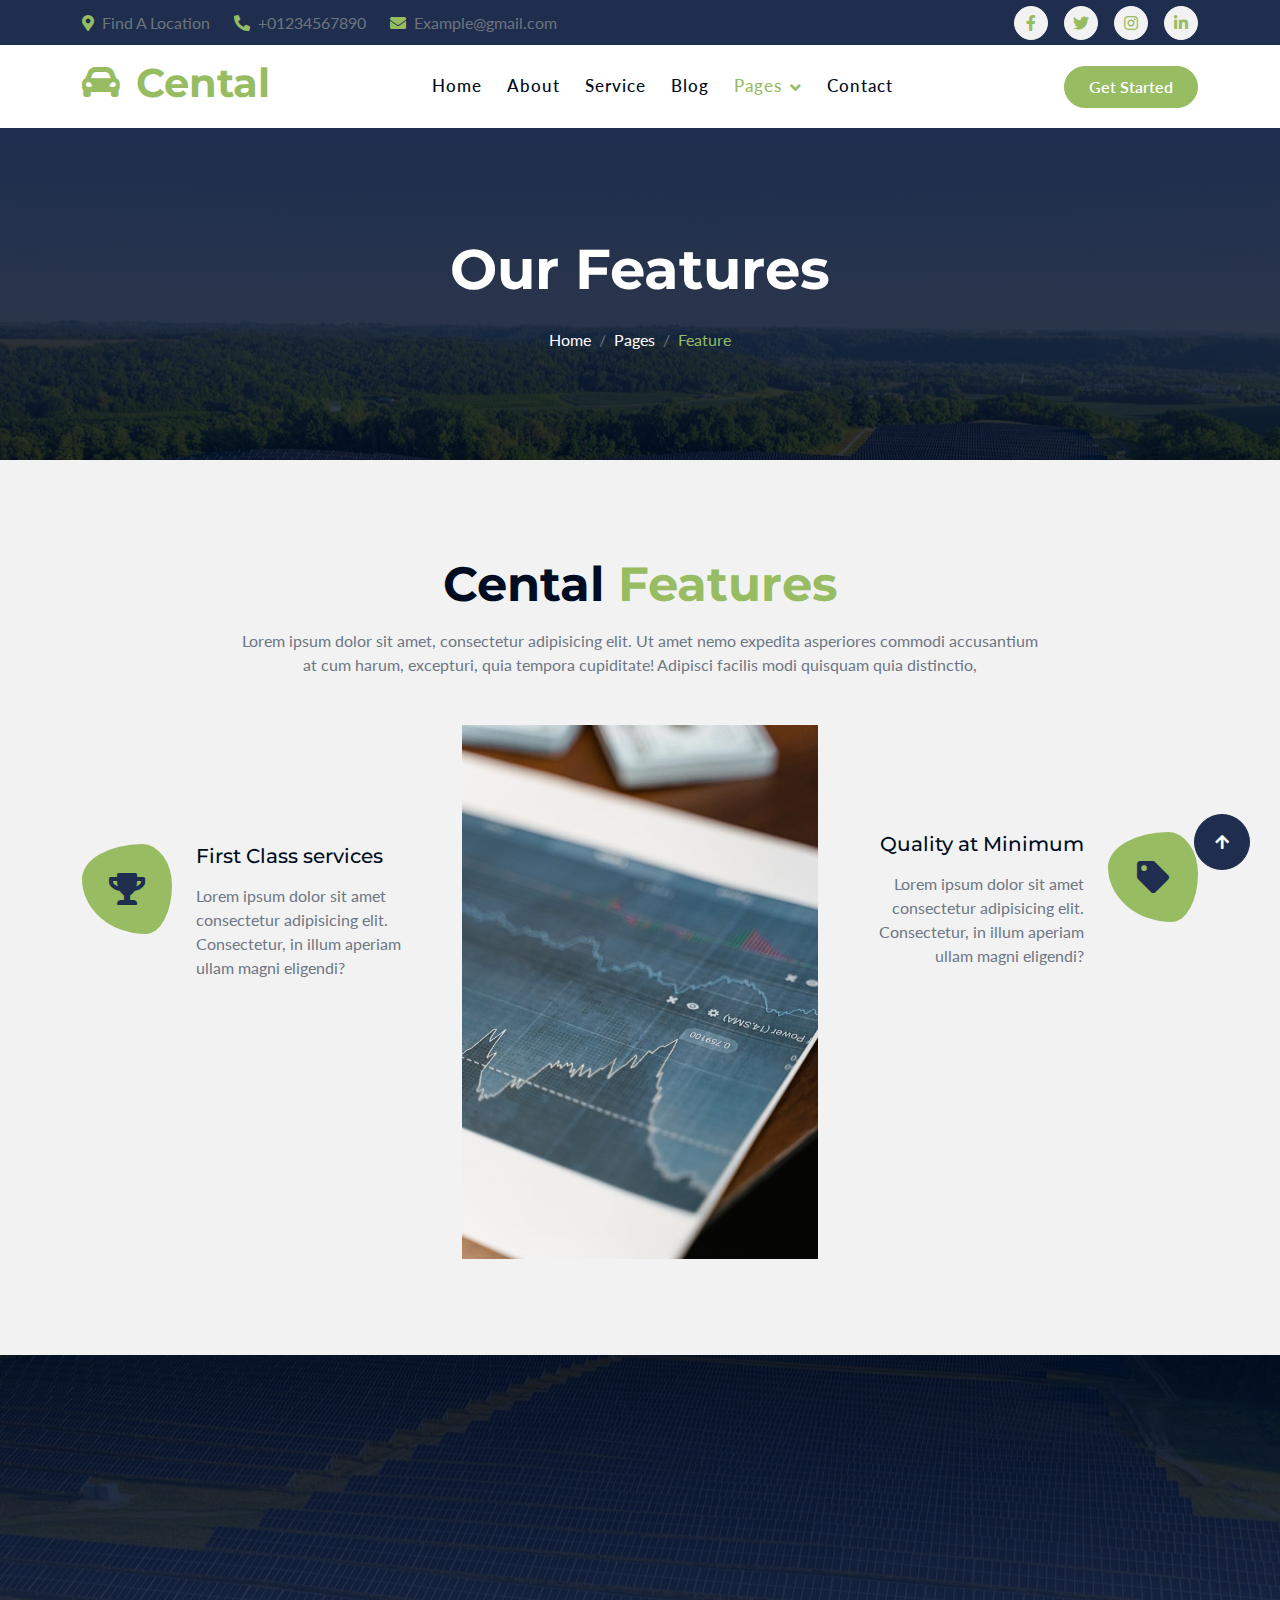
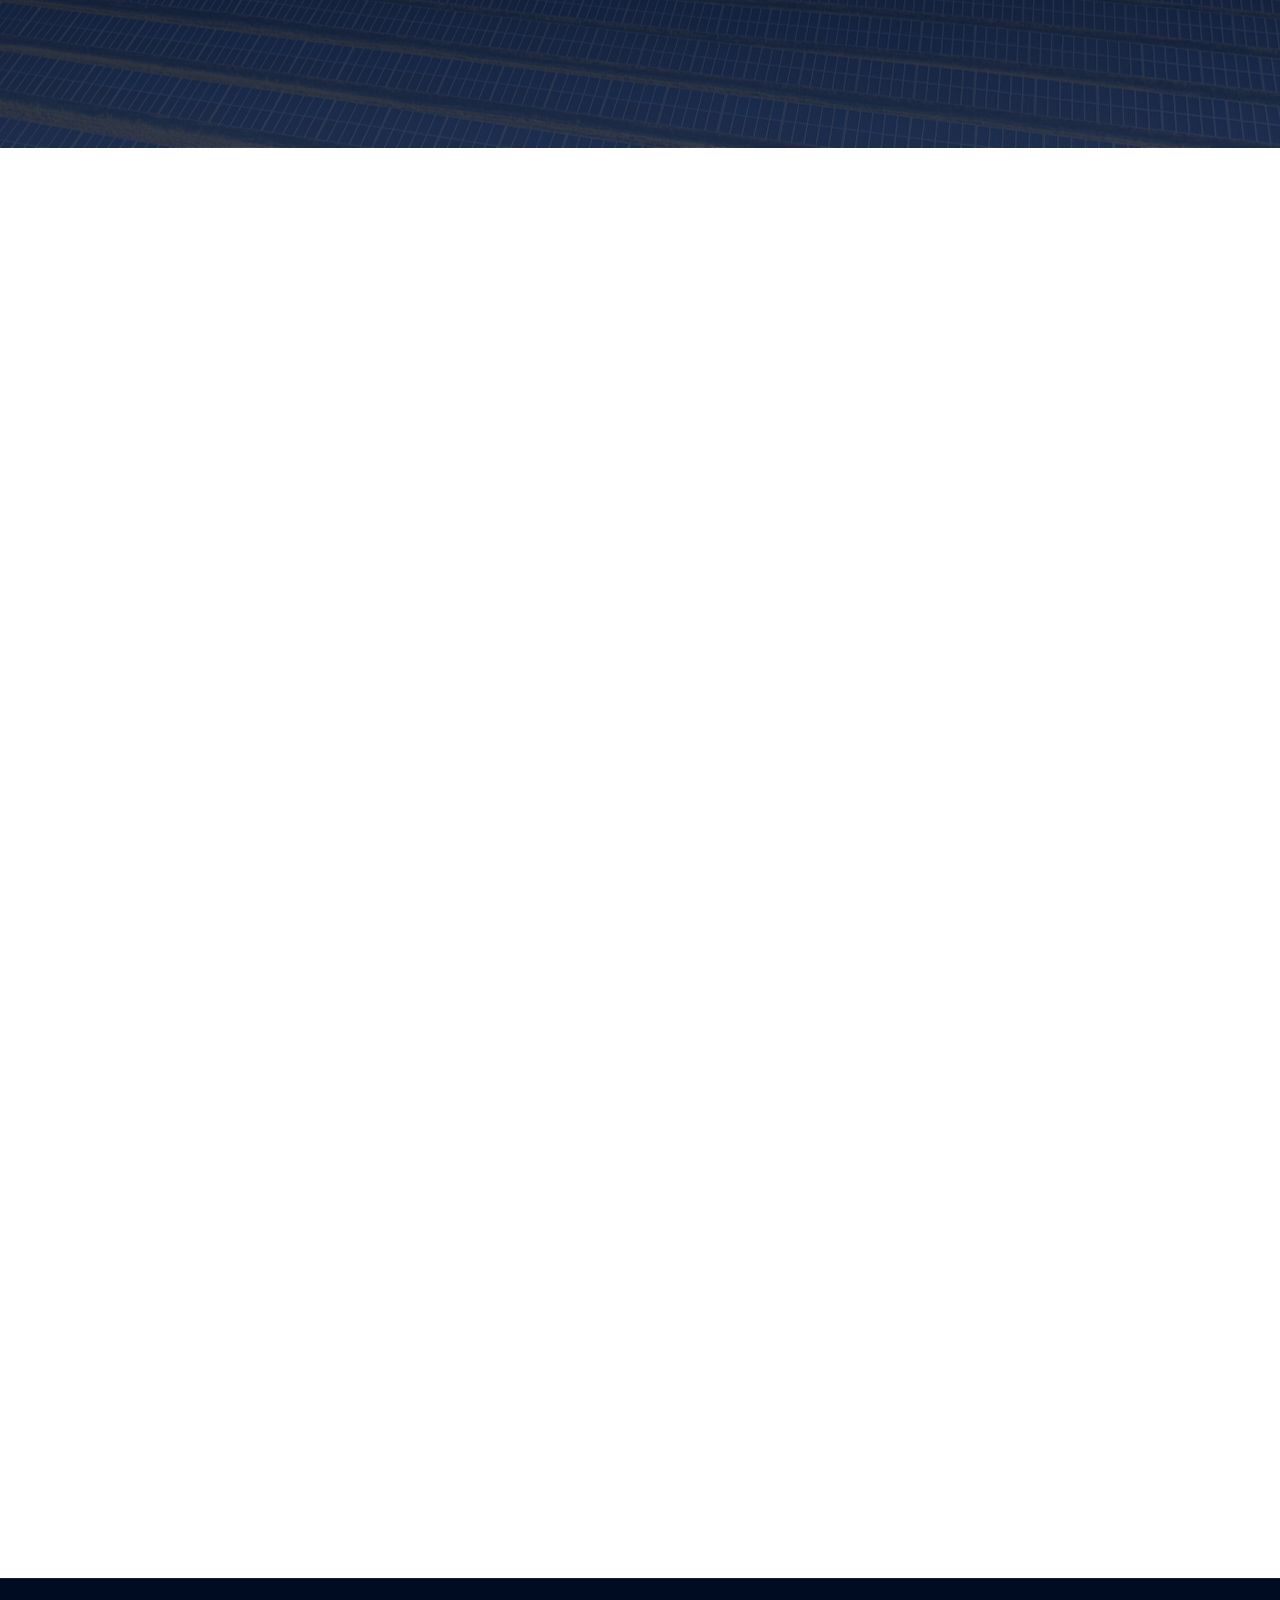
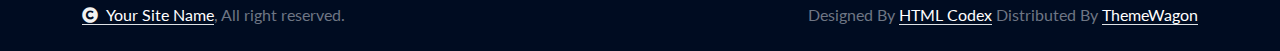
<file: feature.html>
<!DOCTYPE html>
<html lang="en">

    <head>
        <meta charset="utf-8">
        <title>Cental - Car Rent Website Template</title>
        <meta content="width=device-width, initial-scale=1.0" name="viewport">
        <meta content="" name="keywords">
        <meta content="" name="description">

        <!-- Google Web Fonts -->
        <link rel="preconnect" href="https://fonts.googleapis.com">
        <link rel="preconnect" href="https://fonts.gstatic.com" crossorigin>
        <link href="https://fonts.googleapis.com/css2?family=Lato:ital,wght@0,400;0,700;0,900;1,400;1,700;1,900&family=Montserrat:ital,wght@0,100..900;1,100..900&display=swap" rel="stylesheet"> 

        <!-- Icon Font Stylesheet -->
        <link rel="stylesheet" href="https://use.fontawesome.com/releases/v5.15.4/css/all.css"/>
        <link href="https://cdn.jsdelivr.net/npm/bootstrap-icons@1.4.1/font/bootstrap-icons.css" rel="stylesheet">

        <!-- Libraries Stylesheet -->
        <link href="lib/animate/animate.min.css" rel="stylesheet">
        <link href="lib/owlcarousel/assets/owl.carousel.min.css" rel="stylesheet">


        <!-- Customized Bootstrap Stylesheet -->
        <link href="css/bootstrap.min.css" rel="stylesheet">

        <!-- Template Stylesheet -->
        <link href="css/style.css" rel="stylesheet">
    </head>

    <body>

        <!-- Spinner Start -->
        <div id="spinner" class="show bg-white position-fixed translate-middle w-100 vh-100 top-50 start-50 d-flex align-items-center justify-content-center">
            <div class="spinner-border text-primary" style="width: 3rem; height: 3rem;" role="status">
                <span class="sr-only">Loading...</span>
            </div>
        </div>
        <!-- Spinner End -->

        <!-- Topbar Start -->
        <div class="container-fluid topbar bg-secondary d-none d-xl-block w-100">
            <div class="container">
                <div class="row gx-0 align-items-center" style="height: 45px;">
                    <div class="col-lg-6 text-center text-lg-start mb-lg-0">
                        <div class="d-flex flex-wrap">
                            <a href="#" class="text-muted me-4"><i class="fas fa-map-marker-alt text-primary me-2"></i>Find A Location</a>
                            <a href="tel:+01234567890" class="text-muted me-4"><i class="fas fa-phone-alt text-primary me-2"></i>+01234567890</a>
                            <a href="mailto:example@gmail.com" class="text-muted me-0"><i class="fas fa-envelope text-primary me-2"></i>Example@gmail.com</a>
                        </div>
                    </div>
                    <div class="col-lg-6 text-center text-lg-end">
                        <div class="d-flex align-items-center justify-content-end">
                            <a href="#" class="btn btn-light btn-sm-square rounded-circle me-3"><i class="fab fa-facebook-f"></i></a>
                            <a href="#" class="btn btn-light btn-sm-square rounded-circle me-3"><i class="fab fa-twitter"></i></a>
                            <a href="#" class="btn btn-light btn-sm-square rounded-circle me-3"><i class="fab fa-instagram"></i></a>
                            <a href="#" class="btn btn-light btn-sm-square rounded-circle me-0"><i class="fab fa-linkedin-in"></i></a>
                        </div>
                    </div>
                </div>
            </div>
        </div>
        <!-- Topbar End -->

        <!-- Navbar & Hero Start -->
        <div class="container-fluid nav-bar sticky-top px-0 px-lg-4 py-2 py-lg-0">
            <div class="container">
                <nav class="navbar navbar-expand-lg navbar-light">
                    <a href="" class="navbar-brand p-0">
                        <h1 class="display-6 text-primary"><i class="fas fa-car-alt me-3"></i></i>Cental</h1>
                        <!-- <img src="img/logo.png" alt="Logo"> -->
                    </a>
                    <button class="navbar-toggler" type="button" data-bs-toggle="collapse" data-bs-target="#navbarCollapse">
                        <span class="fa fa-bars"></span>
                    </button>
                    <div class="collapse navbar-collapse" id="navbarCollapse">
                        <div class="navbar-nav mx-auto py-0">
                            <a href="index.html" class="nav-item nav-link">Home</a>
                            <a href="about.html" class="nav-item nav-link">About</a>
                            <a href="service.html" class="nav-item nav-link">Service</a>
                            <a href="blog.html" class="nav-item nav-link">Blog</a>
                            
                            <div class="nav-item dropdown">
                                <a href="#" class="nav-link dropdown-toggle active" data-bs-toggle="dropdown">Pages</a>
                                <div class="dropdown-menu m-0">
                                    <a href="feature.html" class="dropdown-item active">Our Feature</a>
                                    <a href="cars.html" class="dropdown-item">Our Cars</a>
                                    <a href="team.html" class="dropdown-item">Our Team</a>
                                    <a href="testimonial.html" class="dropdown-item">Testimonial</a>
                                    <a href="404.html" class="dropdown-item">404 Page</a>
                                </div>
                            </div>
                            <a href="contact.html" class="nav-item nav-link">Contact</a>
                        </div>
                        <a href="#" class="btn btn-primary rounded-pill py-2 px-4">Get Started</a>
                    </div>
                </nav>
            </div>
        </div>
        <!-- Navbar & Hero End -->

        <!-- Header Start -->
        <div class="container-fluid bg-breadcrumb">
            <div class="container text-center py-5" style="max-width: 900px;">
                <h4 class="text-white display-4 mb-4 wow fadeInDown" data-wow-delay="0.1s">Our Features</h4>
                <ol class="breadcrumb d-flex justify-content-center mb-0 wow fadeInDown" data-wow-delay="0.3s">
                    <li class="breadcrumb-item"><a href="index.html">Home</a></li>
                    <li class="breadcrumb-item"><a href="#">Pages</a></li>
                    <li class="breadcrumb-item active text-primary">Feature</li>
                </ol>    
            </div>
        </div>
        <!-- Header End -->

        <!-- Features Start -->
        <div class="container-fluid feature py-5">
            <div class="container py-5">
                <div class="text-center mx-auto pb-5 wow fadeInUp" data-wow-delay="0.1s" style="max-width: 800px;">
                    <h1 class="display-5 text-capitalize mb-3">Cental <span class="text-primary">Features</span></h1>
                    <p class="mb-0">Lorem ipsum dolor sit amet, consectetur adipisicing elit. Ut amet nemo expedita asperiores commodi accusantium at cum harum, excepturi, quia tempora cupiditate! Adipisci facilis modi quisquam quia distinctio,
                    </p>
                </div>
                <div class="row g-4 align-items-center">
                    <div class="col-xl-4">
                        <div class="row gy-4 gx-0">
                            <div class="col-12 wow fadeInUp" data-wow-delay="0.1s">
                                <div class="feature-item">
                                    <div class="feature-icon">
                                        <span class="fa fa-trophy fa-2x"></span>
                                    </div>
                                    <div class="ms-4">
                                        <h5 class="mb-3">First Class services</h5>
                                        <p class="mb-0">Lorem ipsum dolor sit amet consectetur adipisicing elit. Consectetur, in illum aperiam ullam magni eligendi?</p>
                                    </div>
                                </div>
                            </div>
                            <div class="col-12 wow fadeInUp" data-wow-delay="0.3s">
                                <div class="feature-item">
                                    <div class="feature-icon">
                                        <span class="fa fa-road fa-2x"></span>
                                    </div>
                                    <div class="ms-4">
                                        <h5 class="mb-3">24/7 road assistance</h5>
                                        <p class="mb-0">Lorem ipsum dolor sit amet consectetur adipisicing elit. Consectetur, in illum aperiam ullam magni eligendi?</p>
                                    </div>
                                </div>
                            </div>
                        </div>
                    </div>
                    <div class="col-lg-12 col-xl-4 wow fadeInUp" data-wow-delay="0.2s">
                        <img src="img/features-img.png" class="img-fluid w-100" style="object-fit: cover;" alt="Img">
                    </div>
                    <div class="col-xl-4">
                        <div class="row gy-4 gx-0">
                            <div class="col-12 wow fadeInUp" data-wow-delay="0.1s">
                                <div class="feature-item justify-content-end">
                                    <div class="text-end me-4">
                                        <h5 class="mb-3">Quality at Minimum</h5>
                                        <p class="mb-0">Lorem ipsum dolor sit amet consectetur adipisicing elit. Consectetur, in illum aperiam ullam magni eligendi?</p>
                                    </div>
                                    <div class="feature-icon">
                                        <span class="fa fa-tag fa-2x"></span>
                                    </div>
                                </div>
                            </div>
                            <div class="col-12 wow fadeInUp" data-wow-delay="0.3s">
                                <div class="feature-item justify-content-end">
                                    <div class="text-end me-4">
                                        <h5 class="mb-3">Free Pick-Up & Drop-Off</h5>
                                        <p class="mb-0">Lorem ipsum dolor sit amet consectetur adipisicing elit. Consectetur, in illum aperiam ullam magni eligendi?</p>
                                    </div>
                                    <div class="feature-icon">
                                        <span class="fa fa-map-pin fa-2x"></span>
                                    </div>
                                </div>
                            </div>
                        </div>
                    </div>
                </div>
            </div>
        </div>
        <!-- Features End -->

        <!-- Fact Counter -->
        <div class="container-fluid counter py-5">
            <div class="container py-5">
                <div class="row g-5">
                    <div class="col-md-6 col-lg-6 col-xl-3 wow fadeInUp" data-wow-delay="0.1s">
                        <div class="counter-item text-center">
                            <div class="counter-item-icon mx-auto">
                                <i class="fas fa-thumbs-up fa-2x"></i>
                            </div>
                            <div class="counter-counting my-3">
                                <span class="text-white fs-2 fw-bold" data-toggle="counter-up">829</span>
                                <span class="h1 fw-bold text-white">+</span>
                            </div>
                            <h4 class="text-white mb-0">Happy Clients</h4>
                        </div>
                    </div>
                    <div class="col-md-6 col-lg-6 col-xl-3 wow fadeInUp" data-wow-delay="0.3s">
                        <div class="counter-item text-center">
                            <div class="counter-item-icon mx-auto">
                                <i class="fas fa-car-alt fa-2x"></i>
                            </div>
                            <div class="counter-counting my-3">
                                <span class="text-white fs-2 fw-bold" data-toggle="counter-up">56</span>
                                <span class="h1 fw-bold text-white">+</span>
                            </div>
                            <h4 class="text-white mb-0">Number of Cars</h4>
                        </div>
                    </div>
                    <div class="col-md-6 col-lg-6 col-xl-3 wow fadeInUp" data-wow-delay="0.5s">
                        <div class="counter-item text-center">
                            <div class="counter-item-icon mx-auto">
                                <i class="fas fa-building fa-2x"></i>
                            </div>
                            <div class="counter-counting my-3">
                                <span class="text-white fs-2 fw-bold" data-toggle="counter-up">127</span>
                                <span class="h1 fw-bold text-white">+</span>
                            </div>
                            <h4 class="text-white mb-0">Car Center</h4>
                        </div>
                    </div>
                    <div class="col-md-6 col-lg-6 col-xl-3 wow fadeInUp" data-wow-delay="0.7s">
                        <div class="counter-item text-center">
                            <div class="counter-item-icon mx-auto">
                                <i class="fas fa-clock fa-2x"></i>
                            </div>
                            <div class="counter-counting my-3">
                                <span class="text-white fs-2 fw-bold" data-toggle="counter-up">589</span>
                                <span class="h1 fw-bold text-white">+</span>
                            </div>
                            <h4 class="text-white mb-0">Total kilometers</h4>
                        </div>
                    </div>
                </div>
            </div>
        </div>
        <!-- Fact Counter -->

        <!-- Banner Start -->
        <div class="container-fluid banner py-5 wow zoomInDown" data-wow-delay="0.1s">
            <div class="container py-5">
                <div class="banner-item rounded">
                    <img src="img/banner-1.jpg" class="img-fluid rounded w-100" alt="">
                    <div class="banner-content">
                        <h2 class="text-primary">Rent Your Car</h2>
                        <h1 class="text-white">Interested in Renting?</h1>
                        <p class="text-white">Don't hesitate and send us a message.</p>
                        <div class="banner-btn">
                            <a href="#" class="btn btn-secondary rounded-pill py-3 px-4 px-md-5 me-2">WhatchApp</a>
                            <a href="#" class="btn btn-primary rounded-pill py-3 px-4 px-md-5 ms-2">Contact Us</a>
                        </div>
                    </div>
                </div>
            </div>
        </div>
        <!-- Banner End -->

        <!-- Footer Start -->
        <div class="container-fluid footer py-5 wow fadeIn" data-wow-delay="0.2s">
            <div class="container py-5">
                <div class="row g-5">
                    <div class="col-md-6 col-lg-6 col-xl-3">
                        <div class="footer-item d-flex flex-column">
                            <div class="footer-item">
                                <h4 class="text-white mb-4">About Us</h4>
                                <p class="mb-3">Dolor amet sit justo amet elitr clita ipsum elitr est.Lorem ipsum dolor sit amet, consectetur adipiscing elit consectetur adipiscing elit.</p>
                            </div>
                            <div class="position-relative">
                                <input class="form-control rounded-pill w-100 py-3 ps-4 pe-5" type="text" placeholder="Enter your email">
                                <button type="button" class="btn btn-secondary rounded-pill position-absolute top-0 end-0 py-2 mt-2 me-2">Subscribe</button>
                            </div>
                        </div>
                    </div>
                    <div class="col-md-6 col-lg-6 col-xl-3">
                        <div class="footer-item d-flex flex-column">
                            <h4 class="text-white mb-4">Quick Links</h4>
                            <a href="#"><i class="fas fa-angle-right me-2"></i> About</a>
                            <a href="#"><i class="fas fa-angle-right me-2"></i> Cars</a>
                            <a href="#"><i class="fas fa-angle-right me-2"></i> Car Types</a>
                            <a href="#"><i class="fas fa-angle-right me-2"></i> Team</a>
                            <a href="#"><i class="fas fa-angle-right me-2"></i> Contact us</a>
                            <a href="#"><i class="fas fa-angle-right me-2"></i> Terms & Conditions</a>
                        </div>
                    </div>
                    <div class="col-md-6 col-lg-6 col-xl-3">
                        <div class="footer-item d-flex flex-column">
                            <h4 class="text-white mb-4">Business Hours</h4>
                            <div class="mb-3">
                                <h6 class="text-muted mb-0">Mon - Friday:</h6>
                                <p class="text-white mb-0">09.00 am to 07.00 pm</p>
                            </div>
                            <div class="mb-3">
                                <h6 class="text-muted mb-0">Saturday:</h6>
                                <p class="text-white mb-0">10.00 am to 05.00 pm</p>
                            </div>
                            <div class="mb-3">
                                <h6 class="text-muted mb-0">Vacation:</h6>
                                <p class="text-white mb-0">All Sunday is our vacation</p>
                            </div>
                        </div>
                    </div>
                    <div class="col-md-6 col-lg-6 col-xl-3">
                        <div class="footer-item d-flex flex-column">
                            <h4 class="text-white mb-4">Contact Info</h4>
                            <a href="#"><i class="fa fa-map-marker-alt me-2"></i> 123 Street, New York, USA</a>
                            <a href="mailto:info@example.com"><i class="fas fa-envelope me-2"></i> info@example.com</a>
                            <a href="tel:+012 345 67890"><i class="fas fa-phone me-2"></i> +012 345 67890</a>
                            <a href="tel:+012 345 67890" class="mb-3"><i class="fas fa-print me-2"></i> +012 345 67890</a>
                            <div class="d-flex">
                                <a class="btn btn-secondary btn-md-square rounded-circle me-3" href=""><i class="fab fa-facebook-f text-white"></i></a>
                                <a class="btn btn-secondary btn-md-square rounded-circle me-3" href=""><i class="fab fa-twitter text-white"></i></a>
                                <a class="btn btn-secondary btn-md-square rounded-circle me-3" href=""><i class="fab fa-instagram text-white"></i></a>
                                <a class="btn btn-secondary btn-md-square rounded-circle me-0" href=""><i class="fab fa-linkedin-in text-white"></i></a>
                            </div>
                        </div>
                    </div>
                </div>
            </div>
        </div>
        <!-- Footer End -->
        
        <!-- Copyright Start -->
        <div class="container-fluid copyright py-4">
            <div class="container">
                <div class="row g-4 align-items-center">
                    <div class="col-md-6 text-center text-md-start mb-md-0">
                        <span class="text-body"><a href="#" class="border-bottom text-white"><i class="fas fa-copyright text-light me-2"></i>Your Site Name</a>, All right reserved.</span>
                    </div>
                    <div class="col-md-6 text-center text-md-end text-body">
                        <!--/*** This template is free as long as you keep the below author’s credit link/attribution link/backlink. ***/-->
                        <!--/*** If you'd like to use the template without the below author’s credit link/attribution link/backlink, ***/-->
                        <!--/*** you can purchase the Credit Removal License from "https://htmlcodex.com/credit-removal". ***/-->
                        Designed By <a class="border-bottom text-white" href="https://htmlcodex.com">HTML Codex</a> Distributed By <a class="border-bottom text-white" href="https://themewagon.com">ThemeWagon</a>
                    </div>
                </div>
            </div>
        </div>
        <!-- Copyright End -->


        <!-- Back to Top -->
        <a href="#" class="btn btn-secondary btn-lg-square rounded-circle back-to-top"><i class="fa fa-arrow-up"></i></a>   

        
    <!-- JavaScript Libraries -->
    <script src="https://ajax.googleapis.com/ajax/libs/jquery/3.6.4/jquery.min.js"></script>
    <script src="https://cdn.jsdelivr.net/npm/bootstrap@5.0.0/dist/js/bootstrap.bundle.min.js"></script>
    <script src="lib/wow/wow.min.js"></script>
    <script src="lib/easing/easing.min.js"></script>
    <script src="lib/waypoints/waypoints.min.js"></script>
    <script src="lib/counterup/counterup.min.js"></script>
    <script src="lib/owlcarousel/owl.carousel.min.js"></script>
    

    <!-- Template Javascript -->
    <script src="js/main.js"></script>
    </body>

</html>
</file>
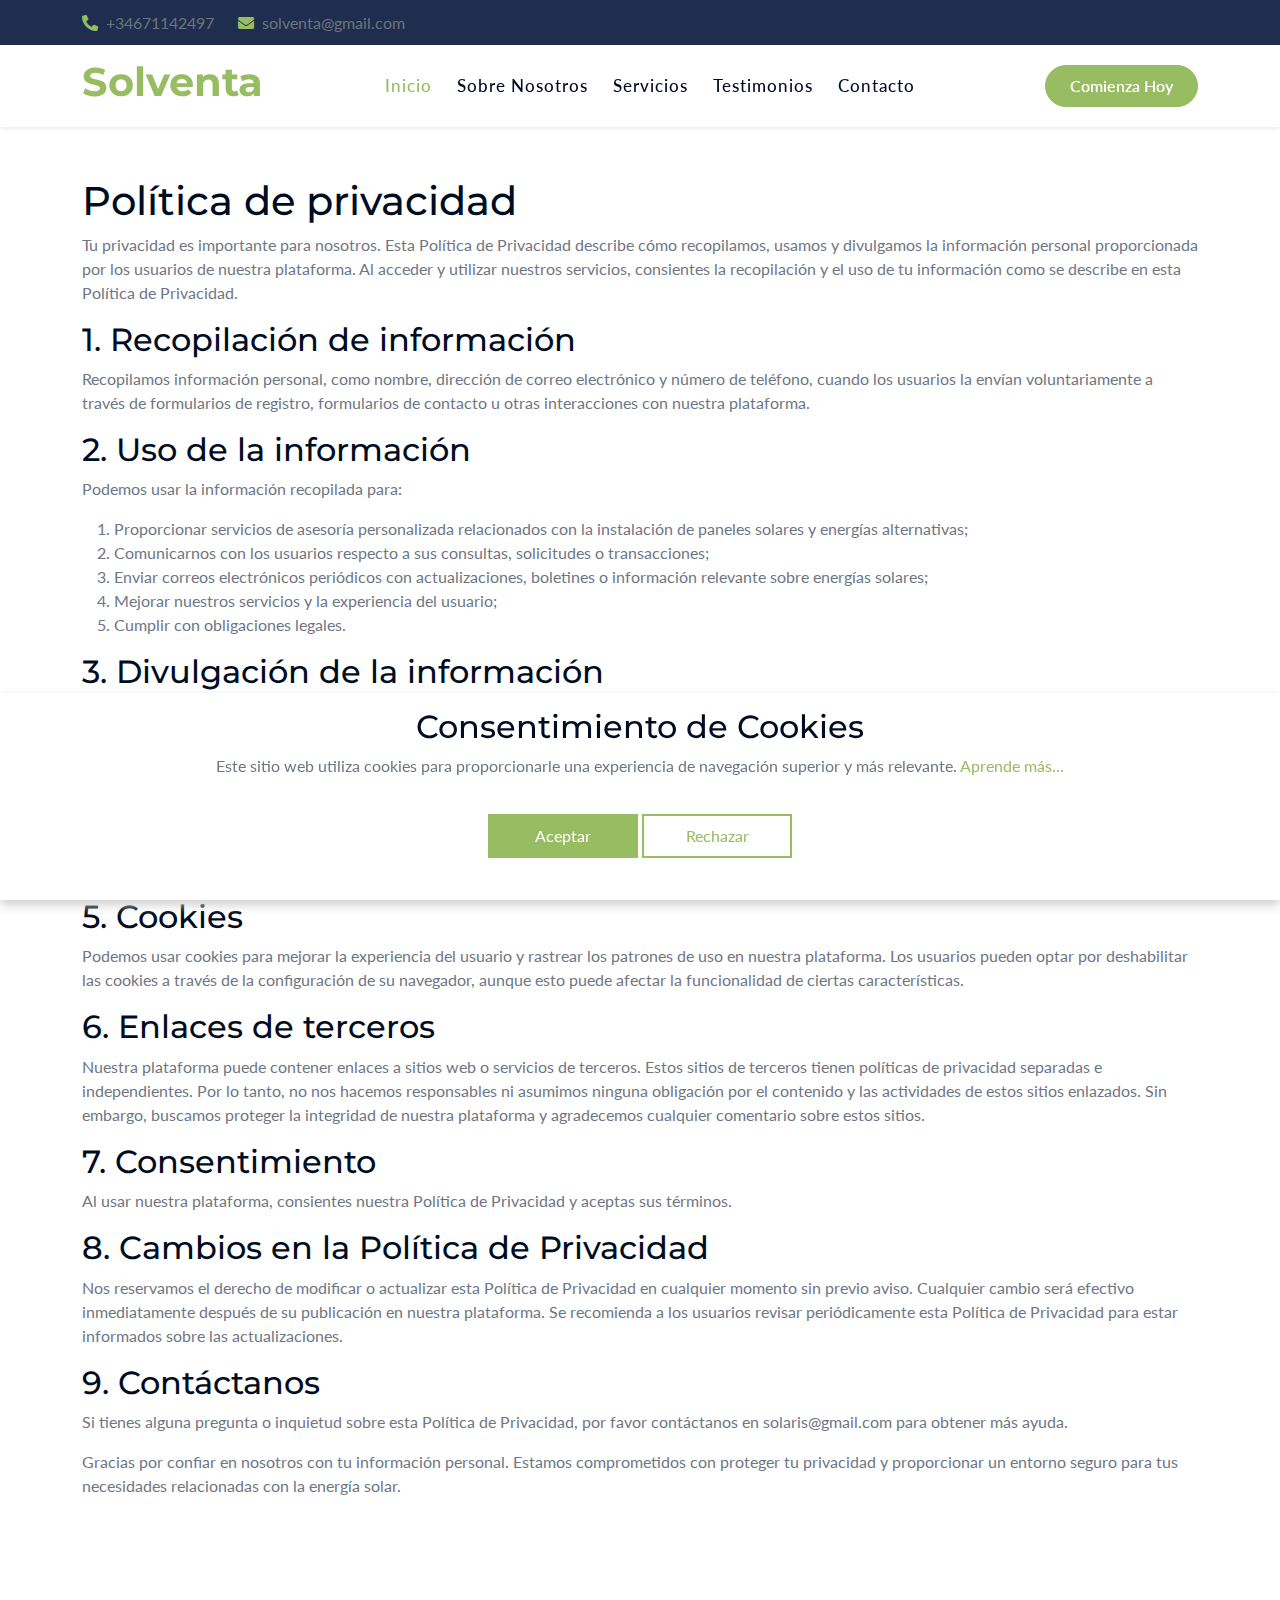
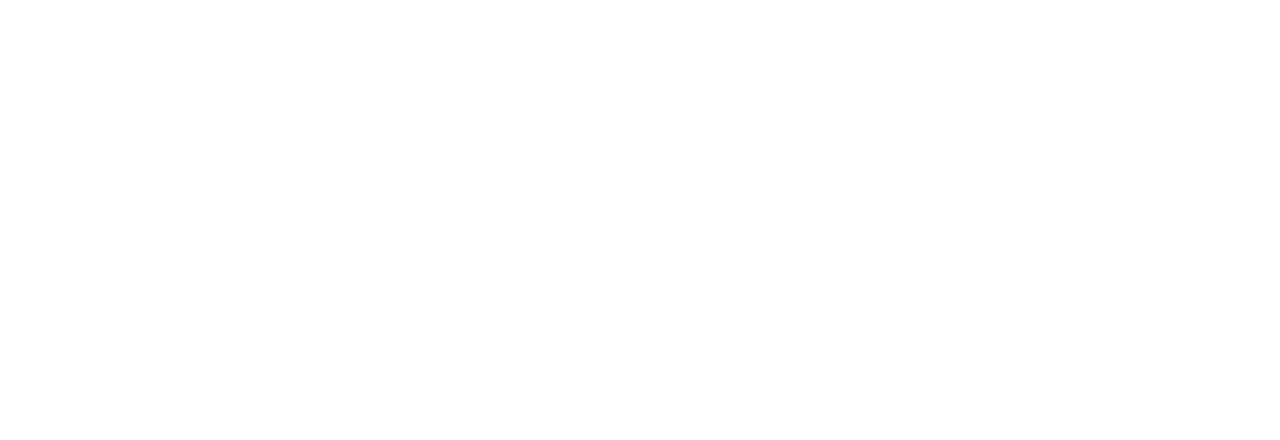
<file: privacy-policy.html>
<!DOCTYPE html>
<html lang="en">
    <head>
        <meta charset="utf-8" />
        <title>Solventa</title>
        <meta content="width=device-width, initial-scale=1.0" name="viewport" />
        <meta content="" name="keywords" />
        <meta content="" name="description" />

        <!-- Google Web Fonts -->
        <link rel="preconnect" href="https://fonts.googleapis.com" />
        <link rel="preconnect" href="https://fonts.gstatic.com" crossorigin />
        <link
            href="https://fonts.googleapis.com/css2?family=Lato:ital,wght@0,400;0,700;0,900;1,400;1,700;1,900&family=Montserrat:ital,wght@0,100..900;1,100..900&display=swap"
            rel="stylesheet"
        />

        <!-- Icon Font Stylesheet -->
        <link
            rel="stylesheet"
            href="https://use.fontawesome.com/releases/v5.15.4/css/all.css"
        />
        <link
            href="https://cdn.jsdelivr.net/npm/bootstrap-icons@1.4.1/font/bootstrap-icons.css"
            rel="stylesheet"
        />

        <link rel="shortcut icon" href="img/logo.png" type="image/x-icon" />

        <!-- Libraries Stylesheet -->
        <link href="lib/animate/animate.min.css" rel="stylesheet" />
        <link
            href="lib/owlcarousel/assets/owl.carousel.min.css"
            rel="stylesheet"
        />

        <!-- Customized Bootstrap Stylesheet -->
        <link href="css/bootstrap.min.css" rel="stylesheet" />

        <!-- Template Stylesheet -->
        <link href="css/style.css" rel="stylesheet" />
    </head>

    <body>
        <!-- Spinner Start -->
        <div
            id="spinner"
            class="show bg-white position-fixed translate-middle w-100 vh-100 top-50 start-50 d-flex align-items-center justify-content-center"
        >
            <div
                class="spinner-border text-primary"
                style="width: 3rem; height: 3rem"
                role="status"
            >
                <span class="sr-only">Loading...</span>
            </div>
        </div>
        <!-- Spinner End -->

        <!-- Topbar Start -->
        <div
            class="container-fluid topbar bg-secondary d-none d-xl-block w-100"
        >
            <div class="container">
                <div class="row gx-0 align-items-center" style="height: 45px">
                    <div class="col-lg-12 text-center text-lg-start mb-lg-0">
                        <div class="d-flex flex-wrap">
                            <a href="tel:+01234567890" class="text-muted me-4"
                                ><i
                                    class="fas fa-phone-alt text-primary me-2"
                                ></i
                                >+34671142497</a
                            >
                            <a
                                href="mailto:example@gmail.com"
                                class="text-muted me-0"
                                ><i
                                    class="fas fa-envelope text-primary me-2"
                                ></i
                                >solventa@gmail.com</a
                            >
                        </div>
                    </div>
                </div>
            </div>
        </div>
        <!-- Topbar End -->

        <!-- Navbar & Hero Start -->
        <div
            class="container-fluid nav-bar sticky-top px-0 px-lg-4 py-2 py-lg-0"
            style="
                box-shadow: 0 0.125rem 0.25rem rgba(0, 0, 0, 0.075) !important;
            "
        >
            <div class="container">
                <nav class="navbar navbar-expand-lg navbar-light">
                    <a href="" class="navbar-brand p-0">
                        <h1 class="display-6 text-primary">Solventa</h1>
                        <!-- <img src="img/logo.png" alt="Logo"> -->
                    </a>
                    <button
                        class="navbar-toggler"
                        type="button"
                        data-bs-toggle="collapse"
                        data-bs-target="#navbarCollapse"
                    >
                        <span class="fa fa-bars"></span>
                    </button>
                    <div class="collapse navbar-collapse" id="navbarCollapse">
                        <div class="navbar-nav mx-auto py-0">
                            <a
                                href="index.html"
                                class="nav-item nav-link active"
                                >Inicio</a
                            >
                            <a href="about.html" class="nav-item nav-link"
                                >Sobre Nosotros</a
                            >
                            <a href="service.html" class="nav-item nav-link"
                                >Servicios</a
                            >
                            <a href="testimonial.html" class="nav-item nav-link"
                                >Testimonios</a
                            >
                            <a href="contact.html" class="nav-item nav-link"
                                >Contacto</a
                            >
                        </div>
                        <a
                            href="contact.html"
                            class="btn btn-primary rounded-pill py-2 px-4"
                            >Comienza Hoy</a
                        >
                    </div>
                </nav>
            </div>
        </div>
        <!-- Navbar & Hero End -->
        <main>
            <article
                class="container additional-wrapper"
                style="margin-top: 30px"
            >
                <div class="page__content" style="padding: 20px 0px">
                    <h1>Política de privacidad</h1>

                    <p>
                        Tu privacidad es importante para nosotros. Esta Política
                        de Privacidad describe cómo recopilamos, usamos y
                        divulgamos la información personal proporcionada por los
                        usuarios de nuestra plataforma. Al acceder y utilizar
                        nuestros servicios, consientes la recopilación y el uso
                        de tu información como se describe en esta Política de
                        Privacidad.
                    </p>

                    <h2>1. Recopilación de información</h2>
                    <p>
                        Recopilamos información personal, como nombre, dirección
                        de correo electrónico y número de teléfono, cuando los
                        usuarios la envían voluntariamente a través de
                        formularios de registro, formularios de contacto u otras
                        interacciones con nuestra plataforma.
                    </p>

                    <h2>2. Uso de la información</h2>
                    <p>Podemos usar la información recopilada para:</p>
                    <ol>
                        <li>
                            Proporcionar servicios de asesoría personalizada
                            relacionados con la instalación de paneles solares y
                            energías alternativas;
                        </li>
                        <li>
                            Comunicarnos con los usuarios respecto a sus
                            consultas, solicitudes o transacciones;
                        </li>
                        <li>
                            Enviar correos electrónicos periódicos con
                            actualizaciones, boletines o información relevante
                            sobre energías solares;
                        </li>
                        <li>
                            Mejorar nuestros servicios y la experiencia del
                            usuario;
                        </li>
                        <li>Cumplir con obligaciones legales.</li>
                    </ol>

                    <h2>3. Divulgación de la información</h2>
                    <p>
                        No vendemos, intercambiamos ni transferimos de otro modo
                        la información personal a partes externas, salvo que
                        informemos a los usuarios con antelación. Esto no
                        incluye a terceros de confianza que nos ayuden a operar
                        nuestra plataforma, llevar a cabo nuestra actividad o
                        prestar servicios a los usuarios, siempre que esos
                        terceros acepten mantener la confidencialidad de esta
                        información.
                    </p>

                    <h2>4. Seguridad de los datos</h2>
                    <p>
                        Implementamos diversas medidas de seguridad para
                        mantener la protección de la información personal de los
                        usuarios. Estas medidas incluyen la encriptación de
                        datos sensibles, análisis regulares de malware y
                        protocolos de control de acceso.
                    </p>

                    <h2>5. Cookies</h2>
                    <p>
                        Podemos usar cookies para mejorar la experiencia del
                        usuario y rastrear los patrones de uso en nuestra
                        plataforma. Los usuarios pueden optar por deshabilitar
                        las cookies a través de la configuración de su
                        navegador, aunque esto puede afectar la funcionalidad de
                        ciertas características.
                    </p>

                    <h2>6. Enlaces de terceros</h2>
                    <p>
                        Nuestra plataforma puede contener enlaces a sitios web o
                        servicios de terceros. Estos sitios de terceros tienen
                        políticas de privacidad separadas e independientes. Por
                        lo tanto, no nos hacemos responsables ni asumimos
                        ninguna obligación por el contenido y las actividades de
                        estos sitios enlazados. Sin embargo, buscamos proteger
                        la integridad de nuestra plataforma y agradecemos
                        cualquier comentario sobre estos sitios.
                    </p>

                    <h2>7. Consentimiento</h2>
                    <p>
                        Al usar nuestra plataforma, consientes nuestra Política
                        de Privacidad y aceptas sus términos.
                    </p>

                    <h2>8. Cambios en la Política de Privacidad</h2>
                    <p>
                        Nos reservamos el derecho de modificar o actualizar esta
                        Política de Privacidad en cualquier momento sin previo
                        aviso. Cualquier cambio será efectivo inmediatamente
                        después de su publicación en nuestra plataforma. Se
                        recomienda a los usuarios revisar periódicamente esta
                        Política de Privacidad para estar informados sobre las
                        actualizaciones.
                    </p>

                    <h2>9. Contáctanos</h2>
                    <p>
                        Si tienes alguna pregunta o inquietud sobre esta
                        Política de Privacidad, por favor contáctanos en
                        solaris@gmail.com para obtener más ayuda.
                    </p>

                    <p>
                        Gracias por confiar en nosotros con tu información
                        personal. Estamos comprometidos con proteger tu
                        privacidad y proporcionar un entorno seguro para tus
                        necesidades relacionadas con la energía solar.
                    </p>
                </div>
            </article>
        </main>

        <!-- Footer Start -->
        <div
            class="container-fluid footer py-5 wow fadeIn"
            data-wow-delay="0.2s"
        >
            <div class="container py-5">
                <div class="row g-5">
                    <div class="col-md-6 col-lg-6 col-xl-3">
                        <div class="footer-item d-flex flex-column">
                            <h4 class="text-white mb-4">Sobre Nosotros</h4>
                            <p class="mb-3">
                                Gracias por visitar nuestro sitio web. Aquí
                                encontrarás toda la información necesaria sobre
                                nuestros servicios de consultoría en energías
                                alternativas y paneles solares en España. No
                                dudes en contactarnos para más detalles.
                            </p>
                        </div>
                    </div>
                    <div class="col-md-6 col-lg-6 col-xl-3">
                        <div class="footer-item d-flex flex-column">
                            <h4 class="text-white mb-4">Enlaces Rápidos</h4>
                            <a href="index.html"
                                ><i class="fas fa-angle-right me-2"></i>
                                Inicio</a
                            >
                            <a href="about.html"
                                ><i class="fas fa-angle-right me-2"></i> Sobre
                                Nosotros</a
                            >
                            <a href="contact.html"
                                ><i class="fas fa-angle-right me-2"></i>
                                Contáctanos</a
                            >
                            <a href="privacy-policy.html"
                                ><i class="fas fa-angle-right me-2"></i>
                                Política de Privacidad</a
                            >
                            <a href="terms-of-use.html"
                                ><i class="fas fa-angle-right me-2"></i>
                                Términos de Uso</a
                            >
                            <a href="cookie-policy.html"
                                ><i class="fas fa-angle-right me-2"></i> Cookie
                                de Privacidad</a
                            >
                        </div>
                    </div>
                    <div class="col-md-6 col-lg-6 col-xl-3">
                        <div class="footer-item d-flex flex-column">
                            <h4 class="text-white mb-4">Horario de Atención</h4>
                            <div class="mb-3">
                                <h6 class="text-muted mb-0">
                                    Lunes - Viernes:
                                </h6>
                                <p class="text-white mb-0">
                                    09:00 AM - 07:00 PM
                                </p>
                            </div>
                            <div class="mb-3">
                                <h6 class="text-muted mb-0">Sábado:</h6>
                                <p class="text-white mb-0">
                                    10:00 AM - 05:00 PM
                                </p>
                            </div>
                            <div class="mb-3">
                                <h6 class="text-muted mb-0">Domingo:</h6>
                                <p class="text-white mb-0">Cerrado</p>
                            </div>
                        </div>
                    </div>
                    <div class="col-md-6 col-lg-6 col-xl-3">
                        <div class="footer-item d-flex flex-column">
                            <h4 class="text-white mb-4">
                                Información de Contacto
                            </h4>
                            <a href="mailto:info@example.com"
                                ><i class="fas fa-envelope me-2"></i>
                                solventa@gmail.com</a
                            >
                            <a href="tel:+012 345 67890"
                                ><i class="fas fa-phone me-2"></i>
                                +34671142497</a
                            >
                        </div>
                    </div>
                </div>
            </div>
        </div>
        <!-- Footer End -->

        <!-- Back to Top -->
        <a
            href="#"
            class="btn btn-secondary btn-lg-square rounded-circle back-to-top"
            ><i class="fa fa-arrow-up"></i
        ></a>

        <!-- Cookie banner -->
        <div class="cookie-wrapper show">
            <div>
                <i class="bx bx-cookie"></i>
                <h2 style="text-align: center">Consentimiento de Cookies</h2>
            </div>

            <div class="data">
                <p>
                    Este sitio web utiliza cookies para proporcionarle una
                    experiencia de navegación superior y más relevante.
                    <a href="cookie-policy.html">Aprende más...</a>
                </p>
            </div>

            <div class="buttons">
                <button class="cookie-button" id="acceptBtn">Aceptar</button>
                <button class="cookie-button" id="declineBtn">Rechazar</button>
            </div>
        </div>
        <!-- End Cookie banner -->

        <!-- JavaScript Libraries -->
        <script src="https://ajax.googleapis.com/ajax/libs/jquery/3.6.4/jquery.min.js"></script>
        <script src="https://cdn.jsdelivr.net/npm/bootstrap@5.0.0/dist/js/bootstrap.bundle.min.js"></script>
        <script src="lib/wow/wow.min.js"></script>
        <script src="lib/easing/easing.min.js"></script>
        <script src="lib/waypoints/waypoints.min.js"></script>
        <script src="lib/counterup/counterup.min.js"></script>
        <script src="lib/owlcarousel/owl.carousel.min.js"></script>

        <!-- Template Javascript -->
        <script src="js/main.js"></script>
        <script src="js/cookiebanner.js"></script>
        <script src="https://ajax.googleapis.com/ajax/libs/jquery/3.6.4/jquery.min.js"></script>
        <script>
            if (typeof jQuery == 'undefined') {
                document.write('<script src="local/jquery.min.js"><\/script>');
            }
        </script>
    </body>
</html>
</file>
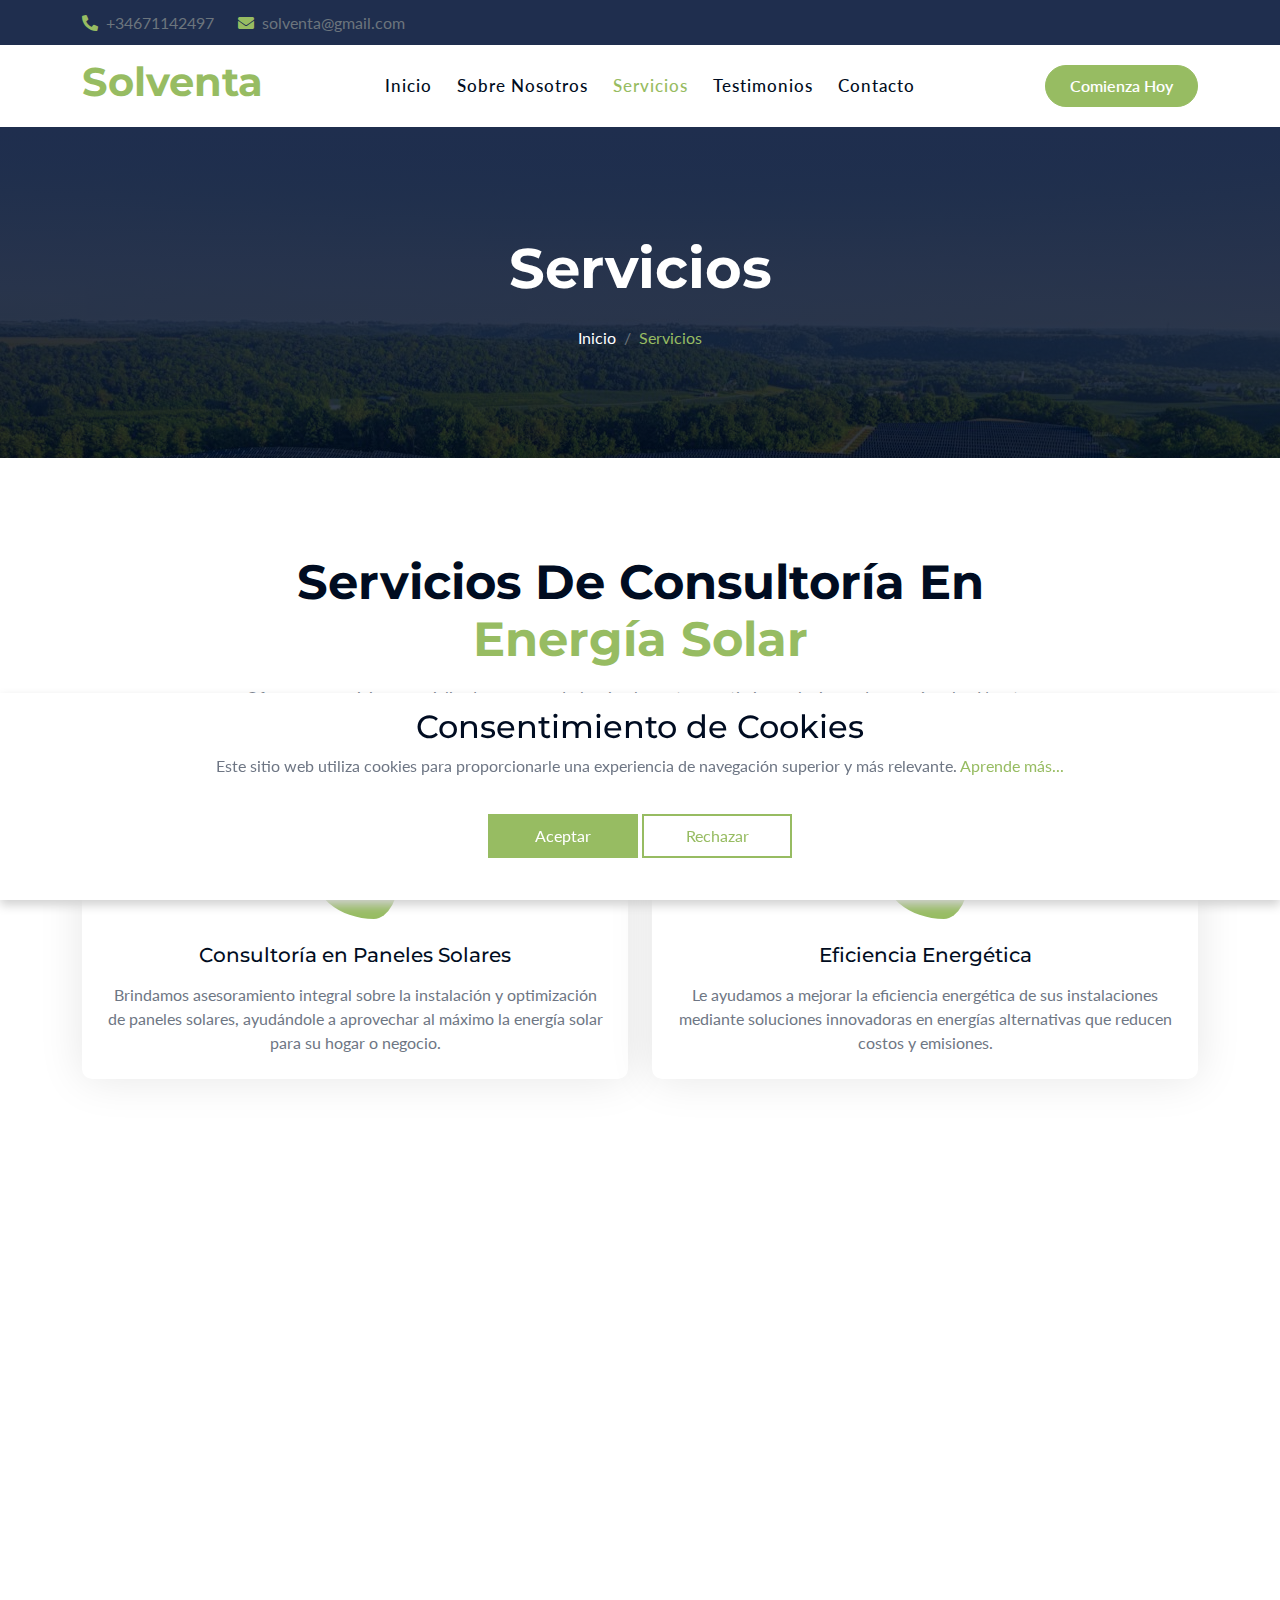
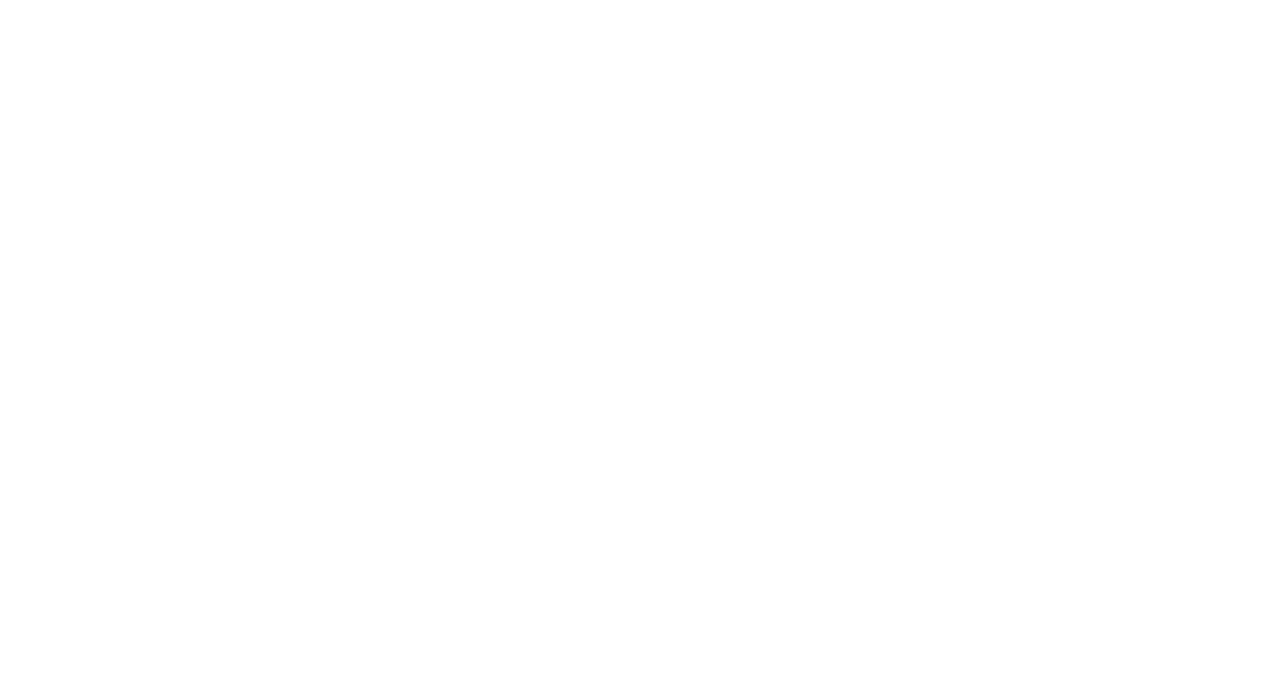
<file: service.html>
<!DOCTYPE html>
<html lang="en">
    <head>
        <meta charset="utf-8" />
        <title>Solventa</title>
        <meta content="width=device-width, initial-scale=1.0" name="viewport" />
        <meta content="" name="keywords" />
        <meta content="" name="description" />

        <!-- Google Web Fonts -->
        <link rel="preconnect" href="https://fonts.googleapis.com" />
        <link rel="preconnect" href="https://fonts.gstatic.com" crossorigin />
        <link
            href="https://fonts.googleapis.com/css2?family=Lato:ital,wght@0,400;0,700;0,900;1,400;1,700;1,900&family=Montserrat:ital,wght@0,100..900;1,100..900&display=swap"
            rel="stylesheet"
        />

        <!-- Icon Font Stylesheet -->
        <link
            rel="stylesheet"
            href="https://use.fontawesome.com/releases/v5.15.4/css/all.css"
        />
        <link
            href="https://cdn.jsdelivr.net/npm/bootstrap-icons@1.4.1/font/bootstrap-icons.css"
            rel="stylesheet"
        />

        <link rel="shortcut icon" href="img/logo.png" type="image/x-icon" />

        <!-- Libraries Stylesheet -->
        <link href="lib/animate/animate.min.css" rel="stylesheet" />
        <link
            href="lib/owlcarousel/assets/owl.carousel.min.css"
            rel="stylesheet"
        />

        <!-- Customized Bootstrap Stylesheet -->
        <link href="css/bootstrap.min.css" rel="stylesheet" />

        <!-- Template Stylesheet -->
        <link href="css/style.css" rel="stylesheet" />
    </head>

    <body>
        <!-- Spinner Start -->
        <div
            id="spinner"
            class="show bg-white position-fixed translate-middle w-100 vh-100 top-50 start-50 d-flex align-items-center justify-content-center"
        >
            <div
                class="spinner-border text-primary"
                style="width: 3rem; height: 3rem"
                role="status"
            >
                <span class="sr-only">Loading...</span>
            </div>
        </div>
        <!-- Spinner End -->

        <!-- Topbar Start -->
        <div
            class="container-fluid topbar bg-secondary d-none d-xl-block w-100"
        >
            <div class="container">
                <div class="row gx-0 align-items-center" style="height: 45px">
                    <div class="col-lg-12 text-center text-lg-start mb-lg-0">
                        <div class="d-flex flex-wrap">
                            <a href="tel:+01234567890" class="text-muted me-4"
                                ><i
                                    class="fas fa-phone-alt text-primary me-2"
                                ></i
                                >+34671142497</a
                            >
                            <a
                                href="mailto:example@gmail.com"
                                class="text-muted me-0"
                                ><i
                                    class="fas fa-envelope text-primary me-2"
                                ></i
                                >solventa@gmail.com</a
                            >
                        </div>
                    </div>
                </div>
            </div>
        </div>
        <!-- Topbar End -->

        <!-- Navbar & Hero Start -->
        <div
            class="container-fluid nav-bar sticky-top px-0 px-lg-4 py-2 py-lg-0"
        >
            <div class="container">
                <nav class="navbar navbar-expand-lg navbar-light">
                    <a href="" class="navbar-brand p-0">
                        <h1 class="display-6 text-primary">Solventa</h1>
                        <!-- <img src="img/logo.png" alt="Logo"> -->
                    </a>
                    <button
                        class="navbar-toggler"
                        type="button"
                        data-bs-toggle="collapse"
                        data-bs-target="#navbarCollapse"
                    >
                        <span class="fa fa-bars"></span>
                    </button>
                    <div class="collapse navbar-collapse" id="navbarCollapse">
                        <div class="navbar-nav mx-auto py-0">
                            <a href="index.html" class="nav-item nav-link"
                                >Inicio</a
                            >
                            <a href="about.html" class="nav-item nav-link"
                                >Sobre Nosotros</a
                            >
                            <a
                                href="service.html"
                                class="nav-item nav-link active"
                                >Servicios</a
                            >
                            <a href="testimonial.html" class="nav-item nav-link"
                                >Testimonios</a
                            >
                            <a href="contact.html" class="nav-item nav-link"
                                >Contacto</a
                            >
                        </div>
                        <a
                            href="contact.html"
                            class="btn btn-primary rounded-pill py-2 px-4"
                            >Comienza Hoy</a
                        >
                    </div>
                </nav>
            </div>
        </div>
        <!-- Navbar & Hero End -->
        <!-- Header Start -->
        <div class="container-fluid bg-breadcrumb">
            <div class="container text-center py-5" style="max-width: 900px">
                <h4
                    class="text-white display-4 mb-4 wow fadeInDown"
                    data-wow-delay="0.1s"
                >
                    Servicios
                </h4>
                <ol
                    class="breadcrumb d-flex justify-content-center mb-0 wow fadeInDown"
                    data-wow-delay="0.3s"
                >
                    <li class="breadcrumb-item">
                        <a href="index.html">Inicio</a>
                    </li>
                    <li class="breadcrumb-item active text-primary">
                        Servicios
                    </li>
                </ol>
            </div>
        </div>
        <!-- Header End -->

        <!-- Services Start -->
        <div class="container-fluid service py-5">
            <div class="container py-5">
                <div
                    class="text-center mx-auto pb-5 wow fadeInUp"
                    data-wow-delay="0.1s"
                    style="max-width: 800px"
                >
                    <h1 class="display-5 text-capitalize mb-3">
                        Servicios de Consultoría en
                        <span class="text-primary">Energía Solar</span>
                    </h1>
                    <p class="mb-0">
                        Ofrecemos servicios especializados para ayudarle a
                        implementar y optimizar soluciones de energía solar.
                        Nuestro objetivo es promover el uso de paneles solares y
                        energías alternativas en España, mejorando la
                        sostenibilidad y eficiencia energética de su empresa o
                        proyecto.
                    </p>
                </div>
                <div class="row g-4">
                    <div
                        class="col-md-6 col-lg-6 wow fadeInUp"
                        data-wow-delay="0.1s"
                    >
                        <div class="service-item p-4">
                            <div class="service-icon mb-4">
                                <i class="fa fa-solar-panel fa-2x"></i>
                            </div>
                            <h5 class="mb-3">Consultoría en Paneles Solares</h5>
                            <p class="mb-0">
                                Brindamos asesoramiento integral sobre la
                                instalación y optimización de paneles solares,
                                ayudándole a aprovechar al máximo la energía
                                solar para su hogar o negocio.
                            </p>
                        </div>
                    </div>
                    <div
                        class="col-md-6 col-lg-6 wow fadeInUp"
                        data-wow-delay="0.3s"
                    >
                        <div class="service-item p-4">
                            <div class="service-icon mb-4">
                                <i class="fa fa-bolt fa-2x"></i>
                            </div>
                            <h5 class="mb-3">Eficiencia Energética</h5>
                            <p class="mb-0">
                                Le ayudamos a mejorar la eficiencia energética
                                de sus instalaciones mediante soluciones
                                innovadoras en energías alternativas que reducen
                                costos y emisiones.
                            </p>
                        </div>
                    </div>
                    <div
                        class="col-md-6 col-lg-6 wow fadeInUp"
                        data-wow-delay="0.5s"
                    >
                        <div class="service-item p-4">
                            <div class="service-icon mb-4">
                                <i class="fa fa-lightbulb fa-2x"></i>
                            </div>
                            <h5 class="mb-3">Soluciones Personalizadas</h5>
                            <p class="mb-0">
                                Diseñamos soluciones energéticas adaptadas a sus
                                necesidades específicas, ayudándole a alcanzar
                                sus objetivos de sostenibilidad y eficiencia en
                                España.
                            </p>
                        </div>
                    </div>
                    <div
                        class="col-md-6 col-lg-6 wow fadeInUp"
                        data-wow-delay="0.1s"
                    >
                        <div class="service-item p-4">
                            <div class="service-icon mb-4">
                                <i class="fa fa-cogs fa-2x"></i>
                            </div>
                            <h5 class="mb-3">Optimización de Sistemas</h5>
                            <p class="mb-0">
                                Garantizamos el rendimiento óptimo de los
                                sistemas de energía solar mediante análisis
                                técnicos y recomendaciones expertas, maximizando
                                la electricidad generada.
                            </p>
                        </div>
                    </div>
                    <div
                        class="col-md-6 col-lg-6 wow fadeInUp"
                        data-wow-delay="0.3s"
                    >
                        <div class="service-item p-4">
                            <div class="service-icon mb-4">
                                <i class="fa fa-chart-line fa-2x"></i>
                            </div>
                            <h5 class="mb-3">Planificación Estratégica</h5>
                            <p class="mb-0">
                                Ayudamos a planificar proyectos de energía
                                solar, desde el análisis de viabilidad hasta la
                                ejecución, asegurando una implementación exitosa
                                en España.
                            </p>
                        </div>
                    </div>
                    <div
                        class="col-md-6 col-lg-6 wow fadeInUp"
                        data-wow-delay="0.5s"
                    >
                        <div class="service-item p-4">
                            <div class="service-icon mb-4">
                                <i class="fa fa-brain fa-2x"></i>
                            </div>
                            <h5 class="mb-3">
                                Innovación en Energías Alternativas
                            </h5>
                            <p class="mb-0">
                                Promovemos el uso de tecnologías avanzadas en
                                energías renovables para garantizar soluciones
                                sostenibles y competitivas en el mercado
                                energético.
                            </p>
                        </div>
                    </div>
                </div>
            </div>
        </div>
        <!-- Services End -->

        <!-- Footer Start -->
        <div
            class="container-fluid footer py-5 wow fadeIn"
            data-wow-delay="0.2s"
        >
            <div class="container py-5">
                <div class="row g-5">
                    <div class="col-md-6 col-lg-6 col-xl-3">
                        <div class="footer-item d-flex flex-column">
                            <h4 class="text-white mb-4">Sobre Nosotros</h4>
                            <p class="mb-3">
                                Gracias por visitar nuestro sitio web. Aquí
                                encontrarás toda la información necesaria sobre
                                nuestros servicios de consultoría en energías
                                alternativas y paneles solares en España. No
                                dudes en contactarnos para más detalles.
                            </p>
                        </div>
                    </div>
                    <div class="col-md-6 col-lg-6 col-xl-3">
                        <div class="footer-item d-flex flex-column">
                            <h4 class="text-white mb-4">Enlaces Rápidos</h4>
                            <a href="index.html"
                                ><i class="fas fa-angle-right me-2"></i>
                                Inicio</a
                            >
                            <a href="about.html"
                                ><i class="fas fa-angle-right me-2"></i> Sobre
                                Nosotros</a
                            >
                            <a href="contact.html"
                                ><i class="fas fa-angle-right me-2"></i>
                                Contáctanos</a
                            >
                            <a href="privacy-policy.html"
                                ><i class="fas fa-angle-right me-2"></i>
                                Política de Privacidad</a
                            >
                            <a href="terms-of-use.html"
                                ><i class="fas fa-angle-right me-2"></i>
                                Términos de Uso</a
                            >
                            <a href="cookie-policy.html"
                                ><i class="fas fa-angle-right me-2"></i> Cookie
                                de Privacidad</a
                            >
                        </div>
                    </div>
                    <div class="col-md-6 col-lg-6 col-xl-3">
                        <div class="footer-item d-flex flex-column">
                            <h4 class="text-white mb-4">Horario de Atención</h4>
                            <div class="mb-3">
                                <h6 class="text-muted mb-0">
                                    Lunes - Viernes:
                                </h6>
                                <p class="text-white mb-0">
                                    09:00 AM - 07:00 PM
                                </p>
                            </div>
                            <div class="mb-3">
                                <h6 class="text-muted mb-0">Sábado:</h6>
                                <p class="text-white mb-0">
                                    10:00 AM - 05:00 PM
                                </p>
                            </div>
                            <div class="mb-3">
                                <h6 class="text-muted mb-0">Domingo:</h6>
                                <p class="text-white mb-0">Cerrado</p>
                            </div>
                        </div>
                    </div>
                    <div class="col-md-6 col-lg-6 col-xl-3">
                        <div class="footer-item d-flex flex-column">
                            <h4 class="text-white mb-4">
                                Información de Contacto
                            </h4>
                            <a href="mailto:info@example.com"
                                ><i class="fas fa-envelope me-2"></i>
                                solventa@gmail.com</a
                            >
                            <a href="tel:+012 345 67890"
                                ><i class="fas fa-phone me-2"></i>
                                +34671142497</a
                            >
                        </div>
                    </div>
                </div>
            </div>
        </div>
        <!-- Footer End -->

        <!-- Back to Top -->
        <a
            href="#"
            class="btn btn-secondary btn-lg-square rounded-circle back-to-top"
            ><i class="fa fa-arrow-up"></i
        ></a>

        <!-- Cookie banner -->
        <div class="cookie-wrapper show">
            <div>
                <i class="bx bx-cookie"></i>
                <h2 style="text-align: center">Consentimiento de Cookies</h2>
            </div>

            <div class="data">
                <p>
                    Este sitio web utiliza cookies para proporcionarle una
                    experiencia de navegación superior y más relevante.
                    <a href="cookie-policy.html">Aprende más...</a>
                </p>
            </div>

            <div class="buttons">
                <button class="cookie-button" id="acceptBtn">Aceptar</button>
                <button class="cookie-button" id="declineBtn">Rechazar</button>
            </div>
        </div>
        <!-- End Cookie banner -->

        <!-- JavaScript Libraries -->
        <script src="https://ajax.googleapis.com/ajax/libs/jquery/3.6.4/jquery.min.js"></script>
        <script src="https://cdn.jsdelivr.net/npm/bootstrap@5.0.0/dist/js/bootstrap.bundle.min.js"></script>
        <script src="lib/wow/wow.min.js"></script>
        <script src="lib/easing/easing.min.js"></script>
        <script src="lib/waypoints/waypoints.min.js"></script>
        <script src="lib/counterup/counterup.min.js"></script>
        <script src="lib/owlcarousel/owl.carousel.min.js"></script>

        <!-- Template Javascript -->
        <script src="js/main.js"></script>
        <script src="js/cookiebanner.js"></script>
        <script src="https://ajax.googleapis.com/ajax/libs/jquery/3.6.4/jquery.min.js"></script>
        <script>
            if (typeof jQuery == 'undefined') {
                document.write('<script src="local/jquery.min.js"><\/script>');
            }
        </script>
    </body>
</html>
</file>
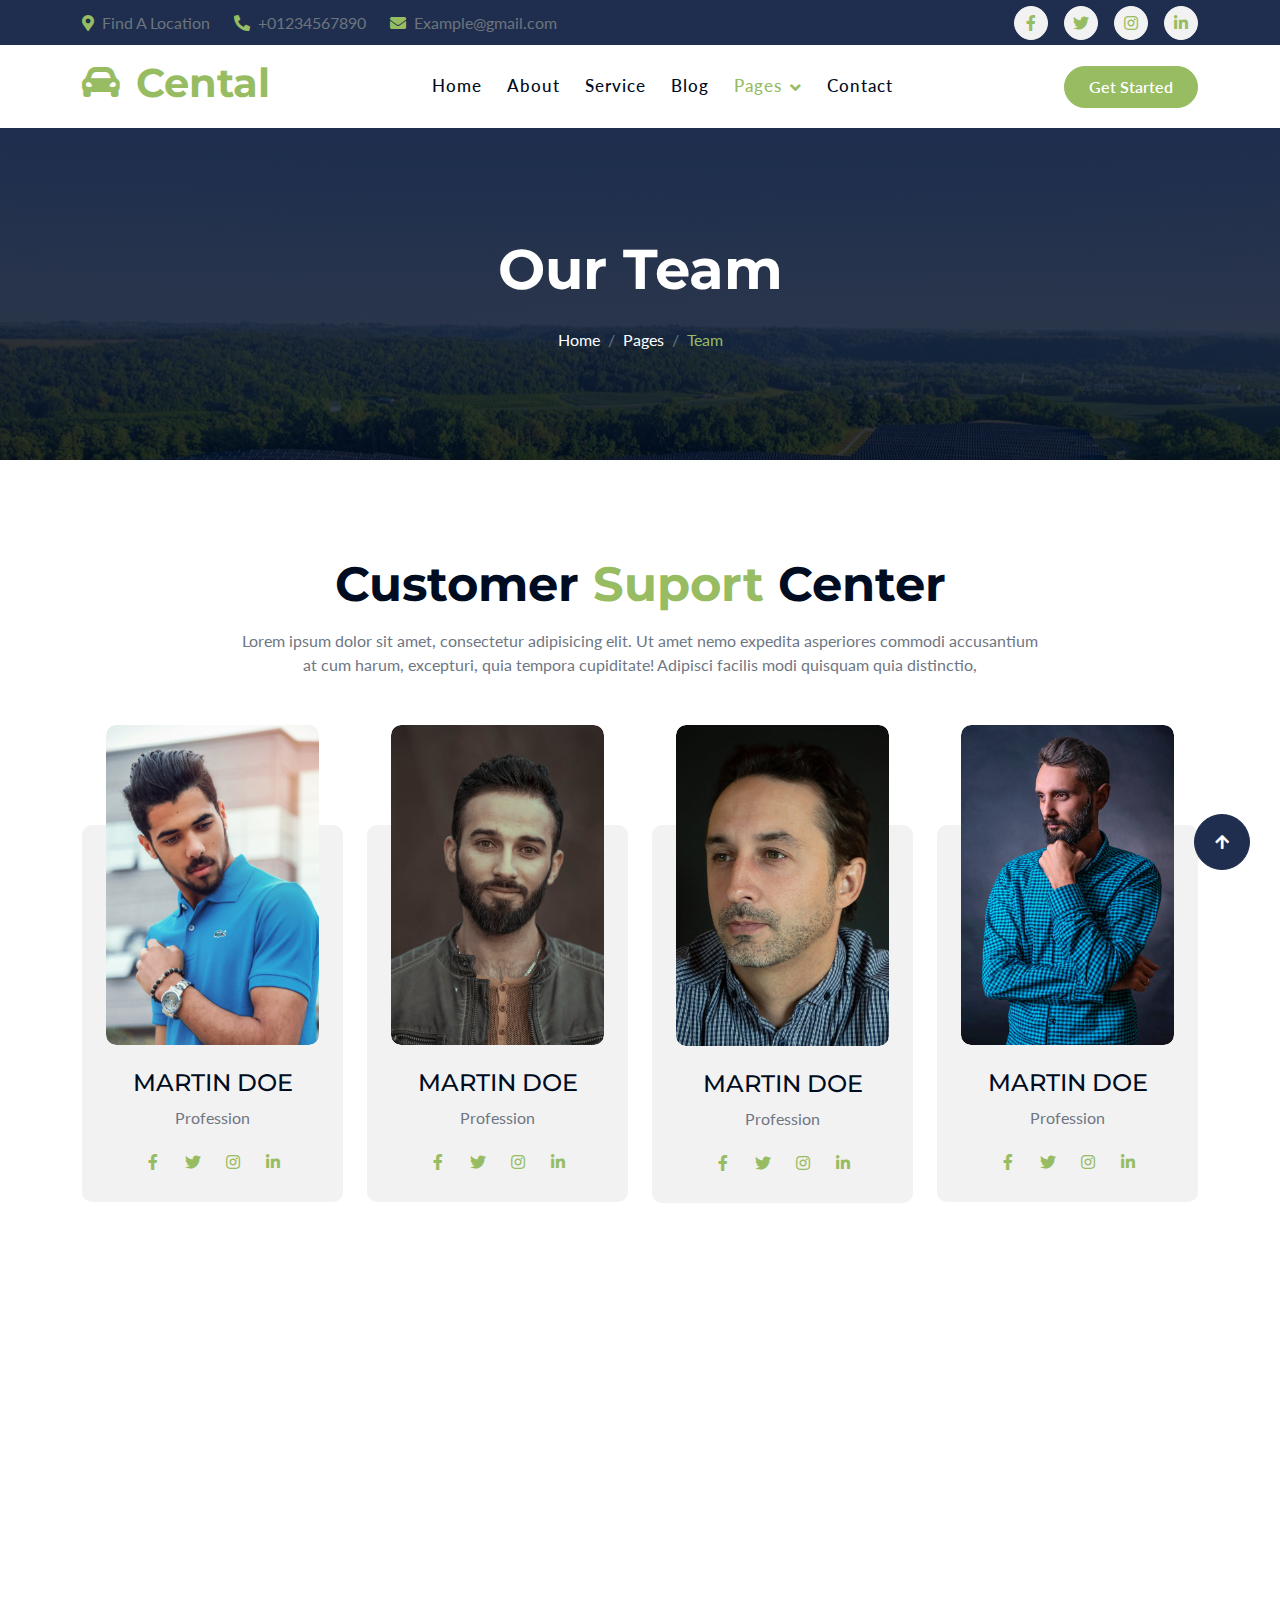
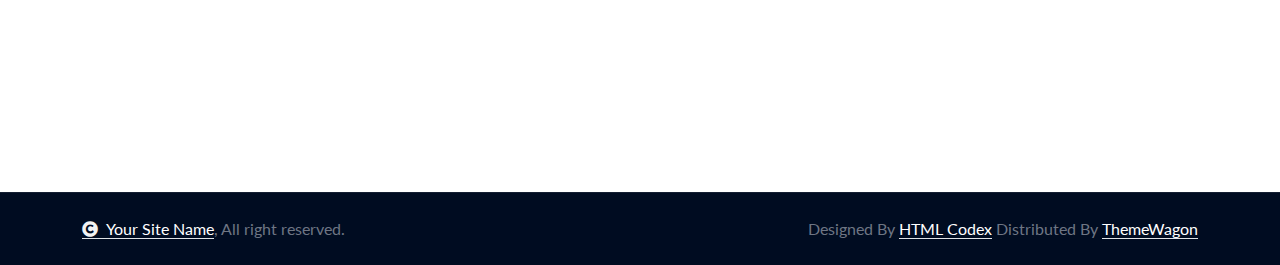
<file: team.html>
<!DOCTYPE html>
<html lang="en">

    <head>
        <meta charset="utf-8">
        <title>Cental - Car Rent Website Template</title>
        <meta content="width=device-width, initial-scale=1.0" name="viewport">
        <meta content="" name="keywords">
        <meta content="" name="description">

        <!-- Google Web Fonts -->
        <link rel="preconnect" href="https://fonts.googleapis.com">
        <link rel="preconnect" href="https://fonts.gstatic.com" crossorigin>
        <link href="https://fonts.googleapis.com/css2?family=Lato:ital,wght@0,400;0,700;0,900;1,400;1,700;1,900&family=Montserrat:ital,wght@0,100..900;1,100..900&display=swap" rel="stylesheet"> 

        <!-- Icon Font Stylesheet -->
        <link rel="stylesheet" href="https://use.fontawesome.com/releases/v5.15.4/css/all.css"/>
        <link href="https://cdn.jsdelivr.net/npm/bootstrap-icons@1.4.1/font/bootstrap-icons.css" rel="stylesheet">

        <!-- Libraries Stylesheet -->
        <link href="lib/animate/animate.min.css" rel="stylesheet">
        <link href="lib/owlcarousel/assets/owl.carousel.min.css" rel="stylesheet">


        <!-- Customized Bootstrap Stylesheet -->
        <link href="css/bootstrap.min.css" rel="stylesheet">

        <!-- Template Stylesheet -->
        <link href="css/style.css" rel="stylesheet">
    </head>

    <body>

        <!-- Spinner Start -->
        <div id="spinner" class="show bg-white position-fixed translate-middle w-100 vh-100 top-50 start-50 d-flex align-items-center justify-content-center">
            <div class="spinner-border text-primary" style="width: 3rem; height: 3rem;" role="status">
                <span class="sr-only">Loading...</span>
            </div>
        </div>
        <!-- Spinner End -->

        <!-- Topbar Start -->
        <div class="container-fluid topbar bg-secondary d-none d-xl-block w-100">
            <div class="container">
                <div class="row gx-0 align-items-center" style="height: 45px;">
                    <div class="col-lg-6 text-center text-lg-start mb-lg-0">
                        <div class="d-flex flex-wrap">
                            <a href="#" class="text-muted me-4"><i class="fas fa-map-marker-alt text-primary me-2"></i>Find A Location</a>
                            <a href="tel:+01234567890" class="text-muted me-4"><i class="fas fa-phone-alt text-primary me-2"></i>+01234567890</a>
                            <a href="mailto:example@gmail.com" class="text-muted me-0"><i class="fas fa-envelope text-primary me-2"></i>Example@gmail.com</a>
                        </div>
                    </div>
                    <div class="col-lg-6 text-center text-lg-end">
                        <div class="d-flex align-items-center justify-content-end">
                            <a href="#" class="btn btn-light btn-sm-square rounded-circle me-3"><i class="fab fa-facebook-f"></i></a>
                            <a href="#" class="btn btn-light btn-sm-square rounded-circle me-3"><i class="fab fa-twitter"></i></a>
                            <a href="#" class="btn btn-light btn-sm-square rounded-circle me-3"><i class="fab fa-instagram"></i></a>
                            <a href="#" class="btn btn-light btn-sm-square rounded-circle me-0"><i class="fab fa-linkedin-in"></i></a>
                        </div>
                    </div>
                </div>
            </div>
        </div>
        <!-- Topbar End -->

        <!-- Navbar & Hero Start -->
        <div class="container-fluid nav-bar sticky-top px-0 px-lg-4 py-2 py-lg-0">
            <div class="container">
                <nav class="navbar navbar-expand-lg navbar-light">
                    <a href="" class="navbar-brand p-0">
                        <h1 class="display-6 text-primary"><i class="fas fa-car-alt me-3"></i></i>Cental</h1>
                        <!-- <img src="img/logo.png" alt="Logo"> -->
                    </a>
                    <button class="navbar-toggler" type="button" data-bs-toggle="collapse" data-bs-target="#navbarCollapse">
                        <span class="fa fa-bars"></span>
                    </button>
                    <div class="collapse navbar-collapse" id="navbarCollapse">
                        <div class="navbar-nav mx-auto py-0">
                            <a href="index.html" class="nav-item nav-link">Home</a>
                            <a href="about.html" class="nav-item nav-link">About</a>
                            <a href="service.html" class="nav-item nav-link">Service</a>
                            <a href="blog.html" class="nav-item nav-link">Blog</a>
                            
                            <div class="nav-item dropdown">
                                <a href="#" class="nav-link dropdown-toggle active" data-bs-toggle="dropdown">Pages</a>
                                <div class="dropdown-menu m-0">
                                    <a href="feature.html" class="dropdown-item">Our Feature</a>
                                    <a href="cars.html" class="dropdown-item">Our Cars</a>
                                    <a href="team.html" class="dropdown-item active">Our Team</a>
                                    <a href="testimonial.html" class="dropdown-item">Testimonial</a>
                                    <a href="404.html" class="dropdown-item">404 Page</a>
                                </div>
                            </div>
                            <a href="contact.html" class="nav-item nav-link">Contact</a>
                        </div>
                        <a href="#" class="btn btn-primary rounded-pill py-2 px-4">Get Started</a>
                    </div>
                </nav>
            </div>
        </div>
        <!-- Navbar & Hero End -->

        <!-- Header Start -->
        <div class="container-fluid bg-breadcrumb">
            <div class="container text-center py-5" style="max-width: 900px;">
                <h4 class="text-white display-4 mb-4 wow fadeInDown" data-wow-delay="0.1s">Our Team</h4>
                <ol class="breadcrumb d-flex justify-content-center mb-0 wow fadeInDown" data-wow-delay="0.3s">
                    <li class="breadcrumb-item"><a href="index.html">Home</a></li>
                    <li class="breadcrumb-item"><a href="#">Pages</a></li>
                    <li class="breadcrumb-item active text-primary">Team</li>
                </ol>    
            </div>
        </div>
        <!-- Header End -->

        <!-- Team Start -->
        <div class="container-fluid team py-5">
            <div class="container py-5">
                <div class="text-center mx-auto pb-5 wow fadeInUp" data-wow-delay="0.1s" style="max-width: 800px;">
                    <h1 class="display-5 text-capitalize mb-3">Customer<span class="text-primary"> Suport</span> Center</h1>
                    <p class="mb-0">Lorem ipsum dolor sit amet, consectetur adipisicing elit. Ut amet nemo expedita asperiores commodi accusantium at cum harum, excepturi, quia tempora cupiditate! Adipisci facilis modi quisquam quia distinctio,
                    </p>
                </div>
                <div class="row g-4">
                    <div class="col-md-6 col-lg-6 col-xl-3 wow fadeInUp" data-wow-delay="0.1s">
                        <div class="team-item p-4 pt-0">
                            <div class="team-img">
                                <img src="img/team-1.jpg" class="img-fluid rounded w-100" alt="Image">
                            </div>
                            <div class="team-content pt-4">
                                <h4>MARTIN DOE</h4>
                                <p>Profession</p>
                                <div class="team-icon d-flex justify-content-center">
                                    <a class="btn btn-square btn-light rounded-circle mx-1" href=""><i class="fab fa-facebook-f"></i></a>
                                    <a class="btn btn-square btn-light rounded-circle mx-1" href=""><i class="fab fa-twitter"></i></a>
                                    <a class="btn btn-square btn-light rounded-circle mx-1" href=""><i class="fab fa-instagram"></i></a>
                                    <a class="btn btn-square btn-light rounded-circle mx-1" href=""><i class="fab fa-linkedin-in"></i></a>
                                </div>
                            </div>
                        </div>
                    </div>
                    <div class="col-md-6 col-lg-6 col-xl-3 wow fadeInUp" data-wow-delay="0.3s">
                        <div class="team-item p-4 pt-0">
                            <div class="team-img">
                                <img src="img/team-2.jpg" class="img-fluid rounded w-100" alt="Image">
                            </div>
                            <div class="team-content pt-4">
                                <h4>MARTIN DOE</h4>
                                <p>Profession</p>
                                <div class="team-icon d-flex justify-content-center">
                                    <a class="btn btn-square btn-light rounded-circle mx-1" href=""><i class="fab fa-facebook-f"></i></a>
                                    <a class="btn btn-square btn-light rounded-circle mx-1" href=""><i class="fab fa-twitter"></i></a>
                                    <a class="btn btn-square btn-light rounded-circle mx-1" href=""><i class="fab fa-instagram"></i></a>
                                    <a class="btn btn-square btn-light rounded-circle mx-1" href=""><i class="fab fa-linkedin-in"></i></a>
                                </div>
                            </div>
                        </div>
                    </div>
                    <div class="col-md-6 col-lg-6 col-xl-3 wow fadeInUp" data-wow-delay="0.5s">
                        <div class="team-item p-4 pt-0">
                            <div class="team-img">
                                <img src="img/team-3.jpg" class="img-fluid rounded w-100" alt="Image">
                            </div>
                            <div class="team-content pt-4">
                                <h4>MARTIN DOE</h4>
                                <p>Profession</p>
                                <div class="team-icon d-flex justify-content-center">
                                    <a class="btn btn-square btn-light rounded-circle mx-1" href=""><i class="fab fa-facebook-f"></i></a>
                                    <a class="btn btn-square btn-light rounded-circle mx-1" href=""><i class="fab fa-twitter"></i></a>
                                    <a class="btn btn-square btn-light rounded-circle mx-1" href=""><i class="fab fa-instagram"></i></a>
                                    <a class="btn btn-square btn-light rounded-circle mx-1" href=""><i class="fab fa-linkedin-in"></i></a>
                                </div>
                            </div>
                        </div>
                    </div>
                    <div class="col-md-6 col-lg-6 col-xl-3 wow fadeInUp" data-wow-delay="0.7s">
                        <div class="team-item p-4 pt-0">
                            <div class="team-img">
                                <img src="img/team-4.jpg" class="img-fluid rounded w-100" alt="Image">
                            </div>
                            <div class="team-content pt-4">
                                <h4>MARTIN DOE</h4>
                                <p>Profession</p>
                                <div class="team-icon d-flex justify-content-center">
                                    <a class="btn btn-square btn-light rounded-circle mx-1" href=""><i class="fab fa-facebook-f"></i></a>
                                    <a class="btn btn-square btn-light rounded-circle mx-1" href=""><i class="fab fa-twitter"></i></a>
                                    <a class="btn btn-square btn-light rounded-circle mx-1" href=""><i class="fab fa-instagram"></i></a>
                                    <a class="btn btn-square btn-light rounded-circle mx-1" href=""><i class="fab fa-linkedin-in"></i></a>
                                </div>
                            </div>
                        </div>
                    </div>
                </div>
            </div>
        </div>
        <!-- Team End -->

        <!-- Footer Start -->
        <div class="container-fluid footer py-5 wow fadeIn" data-wow-delay="0.2s">
            <div class="container py-5">
                <div class="row g-5">
                    <div class="col-md-6 col-lg-6 col-xl-3">
                        <div class="footer-item d-flex flex-column">
                            <div class="footer-item">
                                <h4 class="text-white mb-4">About Us</h4>
                                <p class="mb-3">Dolor amet sit justo amet elitr clita ipsum elitr est.Lorem ipsum dolor sit amet, consectetur adipiscing elit consectetur adipiscing elit.</p>
                            </div>
                            <div class="position-relative">
                                <input class="form-control rounded-pill w-100 py-3 ps-4 pe-5" type="text" placeholder="Enter your email">
                                <button type="button" class="btn btn-secondary rounded-pill position-absolute top-0 end-0 py-2 mt-2 me-2">Subscribe</button>
                            </div>
                        </div>
                    </div>
                    <div class="col-md-6 col-lg-6 col-xl-3">
                        <div class="footer-item d-flex flex-column">
                            <h4 class="text-white mb-4">Quick Links</h4>
                            <a href="#"><i class="fas fa-angle-right me-2"></i> About</a>
                            <a href="#"><i class="fas fa-angle-right me-2"></i> Cars</a>
                            <a href="#"><i class="fas fa-angle-right me-2"></i> Car Types</a>
                            <a href="#"><i class="fas fa-angle-right me-2"></i> Team</a>
                            <a href="#"><i class="fas fa-angle-right me-2"></i> Contact us</a>
                            <a href="#"><i class="fas fa-angle-right me-2"></i> Terms & Conditions</a>
                        </div>
                    </div>
                    <div class="col-md-6 col-lg-6 col-xl-3">
                        <div class="footer-item d-flex flex-column">
                            <h4 class="text-white mb-4">Business Hours</h4>
                            <div class="mb-3">
                                <h6 class="text-muted mb-0">Mon - Friday:</h6>
                                <p class="text-white mb-0">09.00 am to 07.00 pm</p>
                            </div>
                            <div class="mb-3">
                                <h6 class="text-muted mb-0">Saturday:</h6>
                                <p class="text-white mb-0">10.00 am to 05.00 pm</p>
                            </div>
                            <div class="mb-3">
                                <h6 class="text-muted mb-0">Vacation:</h6>
                                <p class="text-white mb-0">All Sunday is our vacation</p>
                            </div>
                        </div>
                    </div>
                    <div class="col-md-6 col-lg-6 col-xl-3">
                        <div class="footer-item d-flex flex-column">
                            <h4 class="text-white mb-4">Contact Info</h4>
                            <a href="#"><i class="fa fa-map-marker-alt me-2"></i> 123 Street, New York, USA</a>
                            <a href="mailto:info@example.com"><i class="fas fa-envelope me-2"></i> info@example.com</a>
                            <a href="tel:+012 345 67890"><i class="fas fa-phone me-2"></i> +012 345 67890</a>
                            <a href="tel:+012 345 67890" class="mb-3"><i class="fas fa-print me-2"></i> +012 345 67890</a>
                            <div class="d-flex">
                                <a class="btn btn-secondary btn-md-square rounded-circle me-3" href=""><i class="fab fa-facebook-f text-white"></i></a>
                                <a class="btn btn-secondary btn-md-square rounded-circle me-3" href=""><i class="fab fa-twitter text-white"></i></a>
                                <a class="btn btn-secondary btn-md-square rounded-circle me-3" href=""><i class="fab fa-instagram text-white"></i></a>
                                <a class="btn btn-secondary btn-md-square rounded-circle me-0" href=""><i class="fab fa-linkedin-in text-white"></i></a>
                            </div>
                        </div>
                    </div>
                </div>
            </div>
        </div>
        <!-- Footer End -->
        
        <!-- Copyright Start -->
        <div class="container-fluid copyright py-4">
            <div class="container">
                <div class="row g-4 align-items-center">
                    <div class="col-md-6 text-center text-md-start mb-md-0">
                        <span class="text-body"><a href="#" class="border-bottom text-white"><i class="fas fa-copyright text-light me-2"></i>Your Site Name</a>, All right reserved.</span>
                    </div>
                    <div class="col-md-6 text-center text-md-end text-body">
                        <!--/*** This template is free as long as you keep the below author’s credit link/attribution link/backlink. ***/-->
                        <!--/*** If you'd like to use the template without the below author’s credit link/attribution link/backlink, ***/-->
                        <!--/*** you can purchase the Credit Removal License from "https://htmlcodex.com/credit-removal". ***/-->
                        Designed By <a class="border-bottom text-white" href="https://htmlcodex.com">HTML Codex</a> Distributed By <a class="border-bottom text-white" href="https://themewagon.com">ThemeWagon</a>
                    </div>
                </div>
            </div>
        </div>
        <!-- Copyright End -->


        <!-- Back to Top -->
        <a href="#" class="btn btn-secondary btn-lg-square rounded-circle back-to-top"><i class="fa fa-arrow-up"></i></a>   

        
    <!-- JavaScript Libraries -->
    <script src="https://ajax.googleapis.com/ajax/libs/jquery/3.6.4/jquery.min.js"></script>
    <script src="https://cdn.jsdelivr.net/npm/bootstrap@5.0.0/dist/js/bootstrap.bundle.min.js"></script>
    <script src="lib/wow/wow.min.js"></script>
    <script src="lib/easing/easing.min.js"></script>
    <script src="lib/waypoints/waypoints.min.js"></script>
    <script src="lib/counterup/counterup.min.js"></script>
    <script src="lib/owlcarousel/owl.carousel.min.js"></script>
    

    <!-- Template Javascript -->
    <script src="js/main.js"></script>
    </body>

</html>
</file>
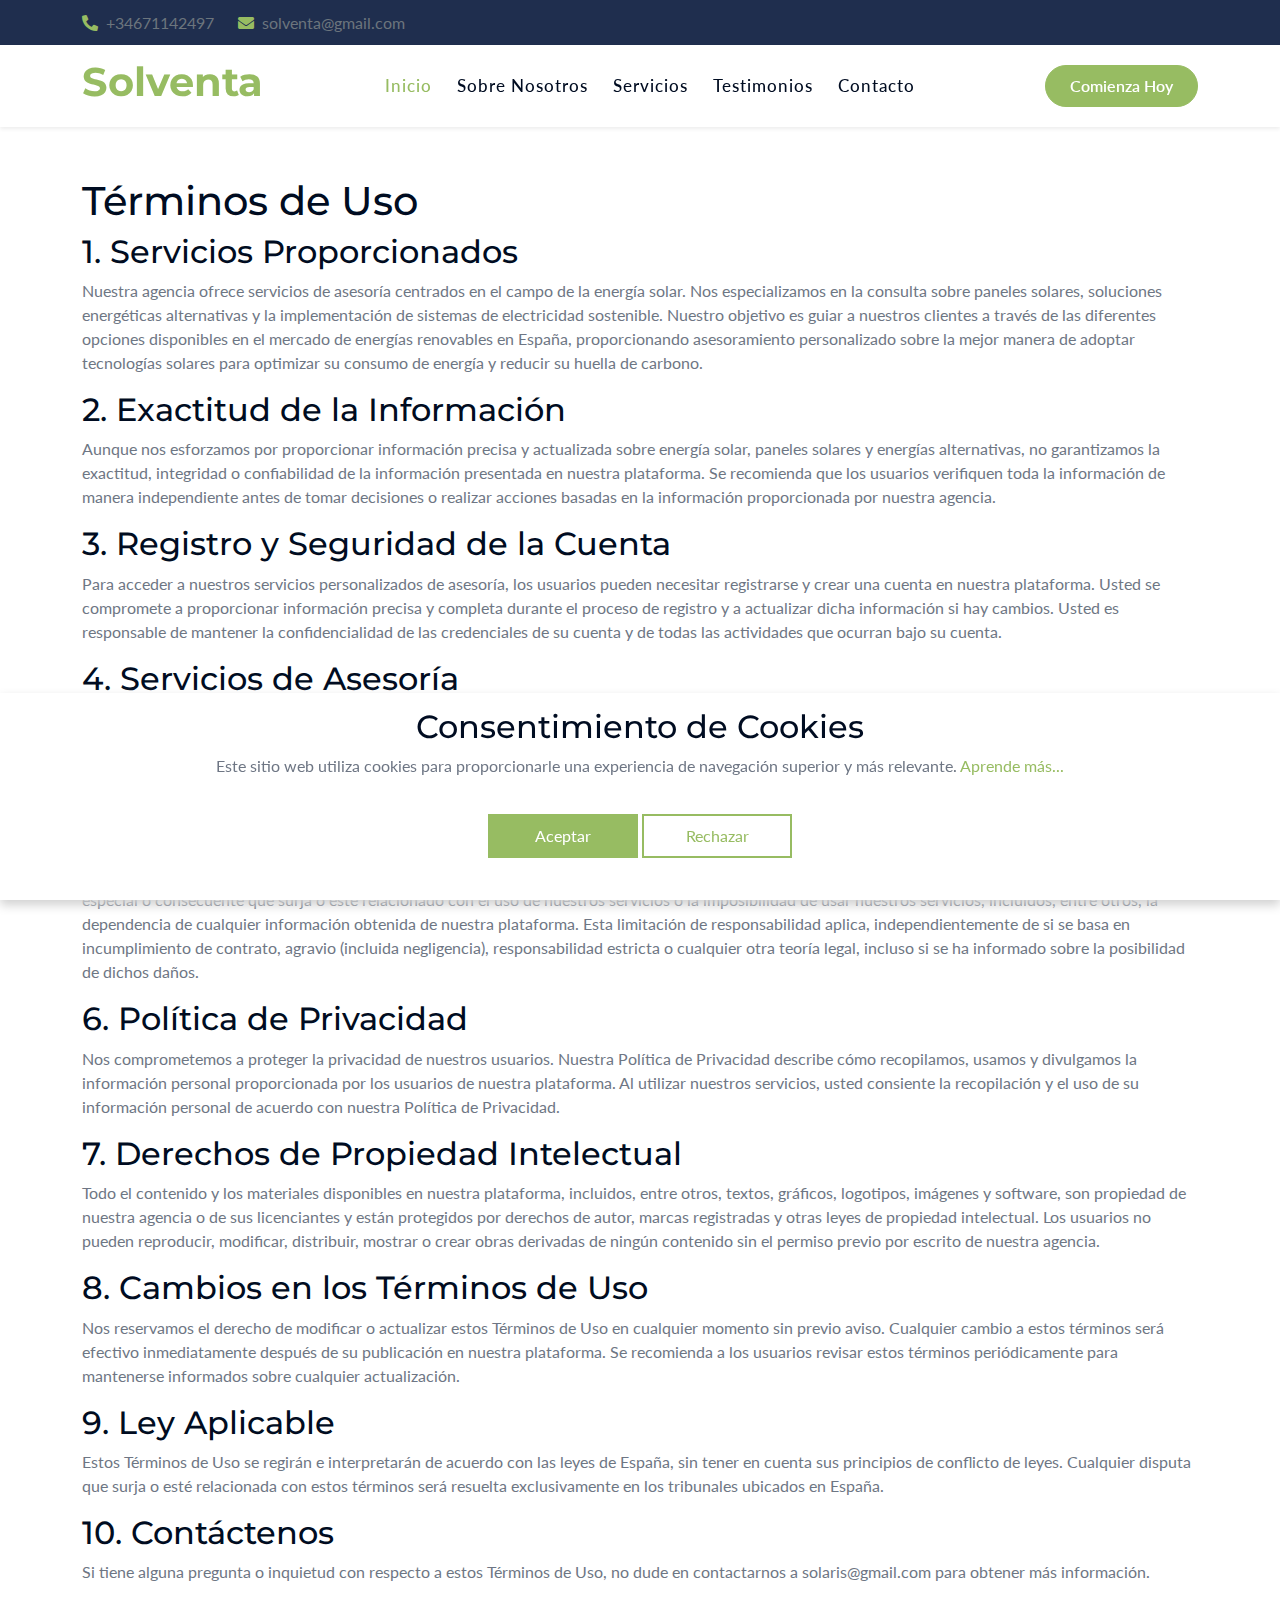
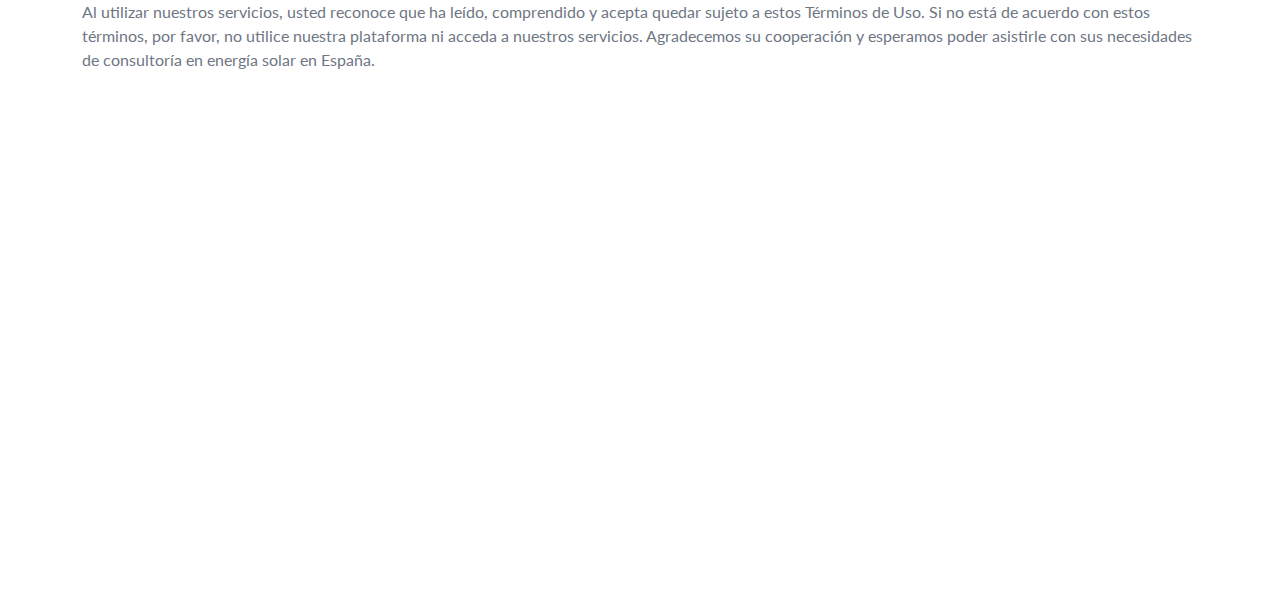
<file: terms-of-use.html>
<!DOCTYPE html>
<html lang="en">
    <head>
        <meta charset="utf-8" />
        <title>Solventa</title>
        <meta content="width=device-width, initial-scale=1.0" name="viewport" />
        <meta content="" name="keywords" />
        <meta content="" name="description" />

        <!-- Google Web Fonts -->
        <link rel="preconnect" href="https://fonts.googleapis.com" />
        <link rel="preconnect" href="https://fonts.gstatic.com" crossorigin />
        <link
            href="https://fonts.googleapis.com/css2?family=Lato:ital,wght@0,400;0,700;0,900;1,400;1,700;1,900&family=Montserrat:ital,wght@0,100..900;1,100..900&display=swap"
            rel="stylesheet"
        />

        <!-- Icon Font Stylesheet -->
        <link
            rel="stylesheet"
            href="https://use.fontawesome.com/releases/v5.15.4/css/all.css"
        />
        <link
            href="https://cdn.jsdelivr.net/npm/bootstrap-icons@1.4.1/font/bootstrap-icons.css"
            rel="stylesheet"
        />

        <link rel="shortcut icon" href="img/logo.png" type="image/x-icon" />

        <!-- Libraries Stylesheet -->
        <link href="lib/animate/animate.min.css" rel="stylesheet" />
        <link
            href="lib/owlcarousel/assets/owl.carousel.min.css"
            rel="stylesheet"
        />

        <!-- Customized Bootstrap Stylesheet -->
        <link href="css/bootstrap.min.css" rel="stylesheet" />

        <!-- Template Stylesheet -->
        <link href="css/style.css" rel="stylesheet" />
    </head>

    <body>
        <!-- Spinner Start -->
        <div
            id="spinner"
            class="show bg-white position-fixed translate-middle w-100 vh-100 top-50 start-50 d-flex align-items-center justify-content-center"
        >
            <div
                class="spinner-border text-primary"
                style="width: 3rem; height: 3rem"
                role="status"
            >
                <span class="sr-only">Loading...</span>
            </div>
        </div>
        <!-- Spinner End -->

        <!-- Topbar Start -->
        <div
            class="container-fluid topbar bg-secondary d-none d-xl-block w-100"
        >
            <div class="container">
                <div class="row gx-0 align-items-center" style="height: 45px">
                    <div class="col-lg-12 text-center text-lg-start mb-lg-0">
                        <div class="d-flex flex-wrap">
                            <a href="tel:+01234567890" class="text-muted me-4"
                                ><i
                                    class="fas fa-phone-alt text-primary me-2"
                                ></i
                                >+34671142497</a
                            >
                            <a
                                href="mailto:example@gmail.com"
                                class="text-muted me-0"
                                ><i
                                    class="fas fa-envelope text-primary me-2"
                                ></i
                                >solventa@gmail.com</a
                            >
                        </div>
                    </div>
                </div>
            </div>
        </div>
        <!-- Topbar End -->

        <!-- Navbar & Hero Start -->
        <div
            class="container-fluid nav-bar sticky-top px-0 px-lg-4 py-2 py-lg-0"
            style="
                box-shadow: 0 0.125rem 0.25rem rgba(0, 0, 0, 0.075) !important;
            "
        >
            <div class="container">
                <nav class="navbar navbar-expand-lg navbar-light">
                    <a href="" class="navbar-brand p-0">
                        <h1 class="display-6 text-primary">Solventa</h1>
                        <!-- <img src="img/logo.png" alt="Logo"> -->
                    </a>
                    <button
                        class="navbar-toggler"
                        type="button"
                        data-bs-toggle="collapse"
                        data-bs-target="#navbarCollapse"
                    >
                        <span class="fa fa-bars"></span>
                    </button>
                    <div class="collapse navbar-collapse" id="navbarCollapse">
                        <div class="navbar-nav mx-auto py-0">
                            <a
                                href="index.html"
                                class="nav-item nav-link active"
                                >Inicio</a
                            >
                            <a href="about.html" class="nav-item nav-link"
                                >Sobre Nosotros</a
                            >
                            <a href="service.html" class="nav-item nav-link"
                                >Servicios</a
                            >
                            <a href="testimonial.html" class="nav-item nav-link"
                                >Testimonios</a
                            >
                            <a href="contact.html" class="nav-item nav-link"
                                >Contacto</a
                            >
                        </div>
                        <a
                            href="contact.html"
                            class="btn btn-primary rounded-pill py-2 px-4"
                            >Comienza Hoy</a
                        >
                    </div>
                </nav>
            </div>
        </div>
        <!-- Navbar & Hero End -->
        <main>
            <article
                class="container additional-wrapper"
                style="margin-top: 30px"
            >
                <div class="page__content" style="padding: 20px 0px">
                    <h1>Términos de Uso</h1>

                    <h2>1. Servicios Proporcionados</h2>
                    <p>
                        Nuestra agencia ofrece servicios de asesoría centrados
                        en el campo de la energía solar. Nos especializamos en
                        la consulta sobre paneles solares, soluciones
                        energéticas alternativas y la implementación de sistemas
                        de electricidad sostenible. Nuestro objetivo es guiar a
                        nuestros clientes a través de las diferentes opciones
                        disponibles en el mercado de energías renovables en
                        España, proporcionando asesoramiento personalizado sobre
                        la mejor manera de adoptar tecnologías solares para
                        optimizar su consumo de energía y reducir su huella de
                        carbono.
                    </p>

                    <h2>2. Exactitud de la Información</h2>
                    <p>
                        Aunque nos esforzamos por proporcionar información
                        precisa y actualizada sobre energía solar, paneles
                        solares y energías alternativas, no garantizamos la
                        exactitud, integridad o confiabilidad de la información
                        presentada en nuestra plataforma. Se recomienda que los
                        usuarios verifiquen toda la información de manera
                        independiente antes de tomar decisiones o realizar
                        acciones basadas en la información proporcionada por
                        nuestra agencia.
                    </p>

                    <h2>3. Registro y Seguridad de la Cuenta</h2>
                    <p>
                        Para acceder a nuestros servicios personalizados de
                        asesoría, los usuarios pueden necesitar registrarse y
                        crear una cuenta en nuestra plataforma. Usted se
                        compromete a proporcionar información precisa y completa
                        durante el proceso de registro y a actualizar dicha
                        información si hay cambios. Usted es responsable de
                        mantener la confidencialidad de las credenciales de su
                        cuenta y de todas las actividades que ocurran bajo su
                        cuenta.
                    </p>

                    <h2>4. Servicios de Asesoría</h2>
                    <p>
                        Nuestra agencia ofrece asesoramiento general sobre la
                        adopción de energías alternativas, especialmente en lo
                        que respecta a la instalación de paneles solares y la
                        optimización del consumo de electricidad mediante
                        soluciones energéticas sostenibles. Aunque nos
                        esforzamos por ofrecer orientación personalizada, el
                        asesoramiento proporcionado en nuestra plataforma no
                        debe considerarse como un reemplazo del asesoramiento
                        profesional en temas de energía. Se recomienda a los
                        usuarios consultar con expertos en la materia para
                        abordar sus necesidades y circunstancias específicas.
                    </p>

                    <h2>5. Limitación de Responsabilidad</h2>
                    <p>
                        En ningún caso nuestra agencia, incluyendo sus
                        oficiales, directores, empleados o afiliados, será
                        responsable de cualquier daño directo, indirecto,
                        incidental, especial o consecuente que surja o esté
                        relacionado con el uso de nuestros servicios o la
                        imposibilidad de usar nuestros servicios, incluidos,
                        entre otros, la dependencia de cualquier información
                        obtenida de nuestra plataforma. Esta limitación de
                        responsabilidad aplica, independientemente de si se basa
                        en incumplimiento de contrato, agravio (incluida
                        negligencia), responsabilidad estricta o cualquier otra
                        teoría legal, incluso si se ha informado sobre la
                        posibilidad de dichos daños.
                    </p>

                    <h2>6. Política de Privacidad</h2>
                    <p>
                        Nos comprometemos a proteger la privacidad de nuestros
                        usuarios. Nuestra Política de Privacidad describe cómo
                        recopilamos, usamos y divulgamos la información personal
                        proporcionada por los usuarios de nuestra plataforma. Al
                        utilizar nuestros servicios, usted consiente la
                        recopilación y el uso de su información personal de
                        acuerdo con nuestra Política de Privacidad.
                    </p>

                    <h2>7. Derechos de Propiedad Intelectual</h2>
                    <p>
                        Todo el contenido y los materiales disponibles en
                        nuestra plataforma, incluidos, entre otros, textos,
                        gráficos, logotipos, imágenes y software, son propiedad
                        de nuestra agencia o de sus licenciantes y están
                        protegidos por derechos de autor, marcas registradas y
                        otras leyes de propiedad intelectual. Los usuarios no
                        pueden reproducir, modificar, distribuir, mostrar o
                        crear obras derivadas de ningún contenido sin el permiso
                        previo por escrito de nuestra agencia.
                    </p>

                    <h2>8. Cambios en los Términos de Uso</h2>
                    <p>
                        Nos reservamos el derecho de modificar o actualizar
                        estos Términos de Uso en cualquier momento sin previo
                        aviso. Cualquier cambio a estos términos será efectivo
                        inmediatamente después de su publicación en nuestra
                        plataforma. Se recomienda a los usuarios revisar estos
                        términos periódicamente para mantenerse informados sobre
                        cualquier actualización.
                    </p>

                    <h2>9. Ley Aplicable</h2>
                    <p>
                        Estos Términos de Uso se regirán e interpretarán de
                        acuerdo con las leyes de España, sin tener en cuenta sus
                        principios de conflicto de leyes. Cualquier disputa que
                        surja o esté relacionada con estos términos será
                        resuelta exclusivamente en los tribunales ubicados en
                        España.
                    </p>

                    <h2>10. Contáctenos</h2>
                    <p>
                        Si tiene alguna pregunta o inquietud con respecto a
                        estos Términos de Uso, no dude en contactarnos a
                        solaris@gmail.com para obtener más información.
                    </p>

                    <p>
                        Al utilizar nuestros servicios, usted reconoce que ha
                        leído, comprendido y acepta quedar sujeto a estos
                        Términos de Uso. Si no está de acuerdo con estos
                        términos, por favor, no utilice nuestra plataforma ni
                        acceda a nuestros servicios. Agradecemos su cooperación
                        y esperamos poder asistirle con sus necesidades de
                        consultoría en energía solar en España.
                    </p>
                </div>
            </article>
        </main>

        <!-- Footer Start -->
        <div
            class="container-fluid footer py-5 wow fadeIn"
            data-wow-delay="0.2s"
        >
            <div class="container py-5">
                <div class="row g-5">
                    <div class="col-md-6 col-lg-6 col-xl-3">
                        <div class="footer-item d-flex flex-column">
                            <h4 class="text-white mb-4">Sobre Nosotros</h4>
                            <p class="mb-3">
                                Gracias por visitar nuestro sitio web. Aquí
                                encontrarás toda la información necesaria sobre
                                nuestros servicios de consultoría en energías
                                alternativas y paneles solares en España. No
                                dudes en contactarnos para más detalles.
                            </p>
                        </div>
                    </div>
                    <div class="col-md-6 col-lg-6 col-xl-3">
                        <div class="footer-item d-flex flex-column">
                            <h4 class="text-white mb-4">Enlaces Rápidos</h4>
                            <a href="index.html"
                                ><i class="fas fa-angle-right me-2"></i>
                                Inicio</a
                            >
                            <a href="about.html"
                                ><i class="fas fa-angle-right me-2"></i> Sobre
                                Nosotros</a
                            >
                            <a href="contact.html"
                                ><i class="fas fa-angle-right me-2"></i>
                                Contáctanos</a
                            >
                            <a href="privacy-policy.html"
                                ><i class="fas fa-angle-right me-2"></i>
                                Política de Privacidad</a
                            >
                            <a href="terms-of-use.html"
                                ><i class="fas fa-angle-right me-2"></i>
                                Términos de Uso</a
                            >
                            <a href="cookie-policy.html"
                                ><i class="fas fa-angle-right me-2"></i> Cookie
                                de Privacidad</a
                            >
                        </div>
                    </div>
                    <div class="col-md-6 col-lg-6 col-xl-3">
                        <div class="footer-item d-flex flex-column">
                            <h4 class="text-white mb-4">Horario de Atención</h4>
                            <div class="mb-3">
                                <h6 class="text-muted mb-0">
                                    Lunes - Viernes:
                                </h6>
                                <p class="text-white mb-0">
                                    09:00 AM - 07:00 PM
                                </p>
                            </div>
                            <div class="mb-3">
                                <h6 class="text-muted mb-0">Sábado:</h6>
                                <p class="text-white mb-0">
                                    10:00 AM - 05:00 PM
                                </p>
                            </div>
                            <div class="mb-3">
                                <h6 class="text-muted mb-0">Domingo:</h6>
                                <p class="text-white mb-0">Cerrado</p>
                            </div>
                        </div>
                    </div>
                    <div class="col-md-6 col-lg-6 col-xl-3">
                        <div class="footer-item d-flex flex-column">
                            <h4 class="text-white mb-4">
                                Información de Contacto
                            </h4>
                            <a href="mailto:info@example.com"
                                ><i class="fas fa-envelope me-2"></i>
                                solventa@gmail.com</a
                            >
                            <a href="tel:+012 345 67890"
                                ><i class="fas fa-phone me-2"></i>
                                +34671142497</a
                            >
                        </div>
                    </div>
                </div>
            </div>
        </div>
        <!-- Footer End -->

        <!-- Back to Top -->
        <a
            href="#"
            class="btn btn-secondary btn-lg-square rounded-circle back-to-top"
            ><i class="fa fa-arrow-up"></i
        ></a>

        <!-- Cookie banner -->
        <div class="cookie-wrapper show">
            <div>
                <i class="bx bx-cookie"></i>
                <h2 style="text-align: center">Consentimiento de Cookies</h2>
            </div>

            <div class="data">
                <p>
                    Este sitio web utiliza cookies para proporcionarle una
                    experiencia de navegación superior y más relevante.
                    <a href="cookie-policy.html">Aprende más...</a>
                </p>
            </div>

            <div class="buttons">
                <button class="cookie-button" id="acceptBtn">Aceptar</button>
                <button class="cookie-button" id="declineBtn">Rechazar</button>
            </div>
        </div>
        <!-- End Cookie banner -->

        <!-- JavaScript Libraries -->
        <script src="https://ajax.googleapis.com/ajax/libs/jquery/3.6.4/jquery.min.js"></script>
        <script src="https://cdn.jsdelivr.net/npm/bootstrap@5.0.0/dist/js/bootstrap.bundle.min.js"></script>
        <script src="lib/wow/wow.min.js"></script>
        <script src="lib/easing/easing.min.js"></script>
        <script src="lib/waypoints/waypoints.min.js"></script>
        <script src="lib/counterup/counterup.min.js"></script>
        <script src="lib/owlcarousel/owl.carousel.min.js"></script>

        <!-- Template Javascript -->
        <script src="js/main.js"></script>
        <script src="js/cookiebanner.js"></script>
        <script src="https://ajax.googleapis.com/ajax/libs/jquery/3.6.4/jquery.min.js"></script>
        <script>
            if (typeof jQuery == 'undefined') {
                document.write('<script src="local/jquery.min.js"><\/script>');
            }
        </script>
    </body>
</html>
</file>
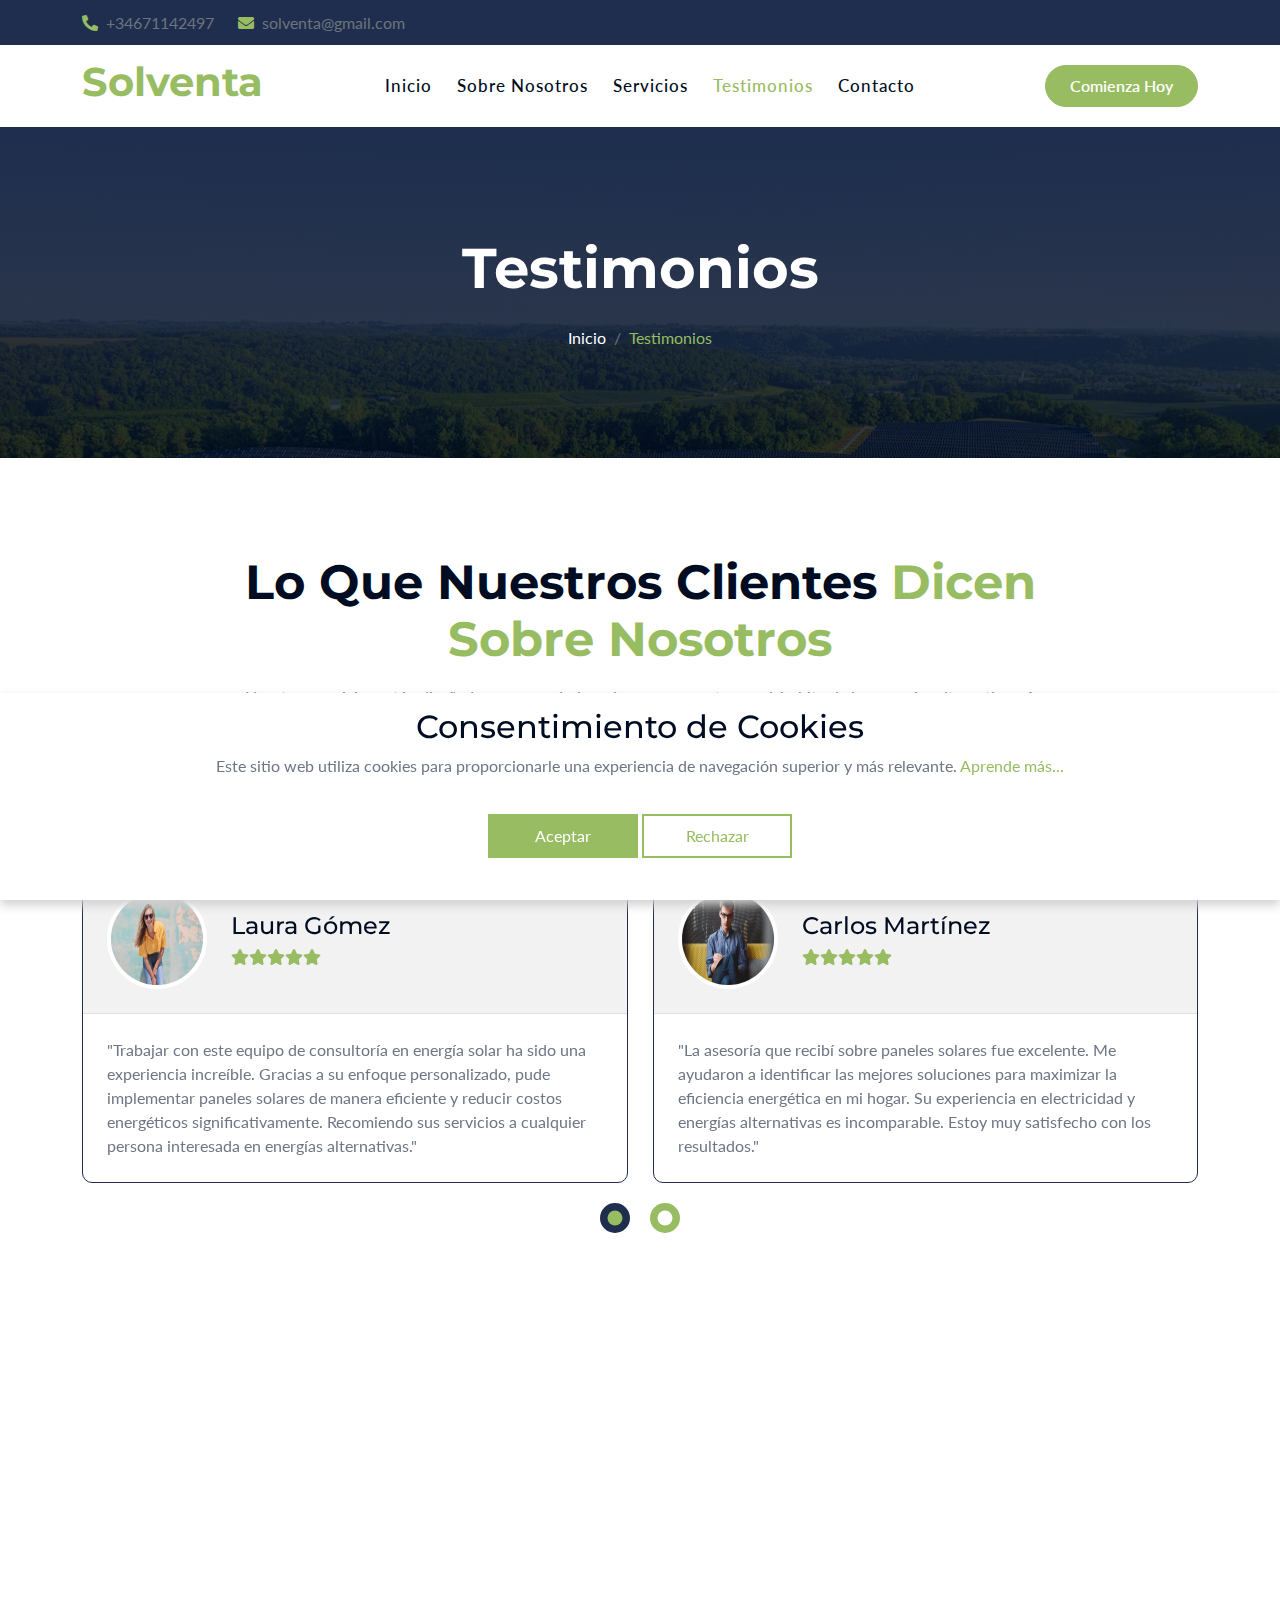
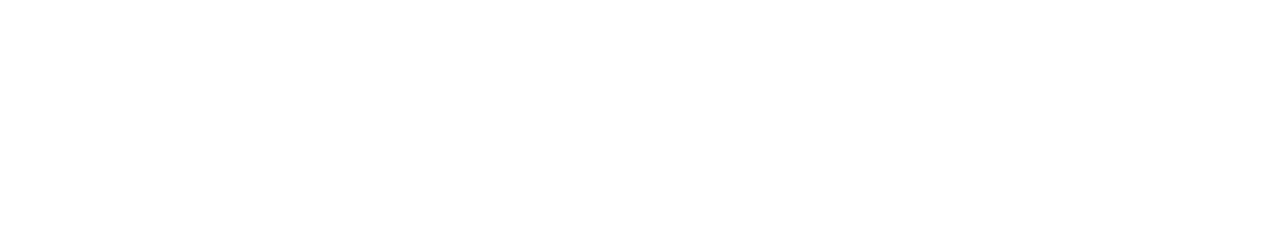
<file: testimonial.html>
<!DOCTYPE html>
<html lang="en">
    <head>
        <meta charset="utf-8" />
        <title>Solventa</title>
        <meta content="width=device-width, initial-scale=1.0" name="viewport" />
        <meta content="" name="keywords" />
        <meta content="" name="description" />

        <!-- Google Web Fonts -->
        <link rel="preconnect" href="https://fonts.googleapis.com" />
        <link rel="preconnect" href="https://fonts.gstatic.com" crossorigin />
        <link
            href="https://fonts.googleapis.com/css2?family=Lato:ital,wght@0,400;0,700;0,900;1,400;1,700;1,900&family=Montserrat:ital,wght@0,100..900;1,100..900&display=swap"
            rel="stylesheet"
        />

        <!-- Icon Font Stylesheet -->
        <link
            rel="stylesheet"
            href="https://use.fontawesome.com/releases/v5.15.4/css/all.css"
        />
        <link
            href="https://cdn.jsdelivr.net/npm/bootstrap-icons@1.4.1/font/bootstrap-icons.css"
            rel="stylesheet"
        />

        <link rel="shortcut icon" href="img/logo.png" type="image/x-icon" />

        <!-- Libraries Stylesheet -->
        <link href="lib/animate/animate.min.css" rel="stylesheet" />
        <link
            href="lib/owlcarousel/assets/owl.carousel.min.css"
            rel="stylesheet"
        />

        <!-- Customized Bootstrap Stylesheet -->
        <link href="css/bootstrap.min.css" rel="stylesheet" />

        <!-- Template Stylesheet -->
        <link href="css/style.css" rel="stylesheet" />
    </head>

    <body>
        <!-- Spinner Start -->
        <div
            id="spinner"
            class="show bg-white position-fixed translate-middle w-100 vh-100 top-50 start-50 d-flex align-items-center justify-content-center"
        >
            <div
                class="spinner-border text-primary"
                style="width: 3rem; height: 3rem"
                role="status"
            >
                <span class="sr-only">Loading...</span>
            </div>
        </div>
        <!-- Spinner End -->

        <!-- Topbar Start -->
        <div
            class="container-fluid topbar bg-secondary d-none d-xl-block w-100"
        >
            <div class="container">
                <div class="row gx-0 align-items-center" style="height: 45px">
                    <div class="col-lg-12 text-center text-lg-start mb-lg-0">
                        <div class="d-flex flex-wrap">
                            <a href="tel:+01234567890" class="text-muted me-4"
                                ><i
                                    class="fas fa-phone-alt text-primary me-2"
                                ></i
                                >+34671142497</a
                            >
                            <a
                                href="mailto:example@gmail.com"
                                class="text-muted me-0"
                                ><i
                                    class="fas fa-envelope text-primary me-2"
                                ></i
                                >solventa@gmail.com</a
                            >
                        </div>
                    </div>
                </div>
            </div>
        </div>
        <!-- Topbar End -->

        <!-- Navbar & Hero Start -->
        <div
            class="container-fluid nav-bar sticky-top px-0 px-lg-4 py-2 py-lg-0"
        >
            <div class="container">
                <nav class="navbar navbar-expand-lg navbar-light">
                    <a href="" class="navbar-brand p-0">
                        <h1 class="display-6 text-primary">Solventa</h1>
                        <!-- <img src="img/logo.png" alt="Logo"> -->
                    </a>
                    <button
                        class="navbar-toggler"
                        type="button"
                        data-bs-toggle="collapse"
                        data-bs-target="#navbarCollapse"
                    >
                        <span class="fa fa-bars"></span>
                    </button>
                    <div class="collapse navbar-collapse" id="navbarCollapse">
                        <div class="navbar-nav mx-auto py-0">
                            <a href="index.html" class="nav-item nav-link"
                                >Inicio</a
                            >
                            <a href="about.html" class="nav-item nav-link"
                                >Sobre Nosotros</a
                            >
                            <a href="service.html" class="nav-item nav-link"
                                >Servicios</a
                            >
                            <a
                                href="testimonial.html"
                                class="nav-item nav-link active"
                                >Testimonios</a
                            >
                            <a href="contact.html" class="nav-item nav-link"
                                >Contacto</a
                            >
                        </div>
                        <a
                            href="contact.html"
                            class="btn btn-primary rounded-pill py-2 px-4"
                            >Comienza Hoy</a
                        >
                    </div>
                </nav>
            </div>
        </div>
        <!-- Navbar & Hero End -->

        <!-- Header Start -->
        <div class="container-fluid bg-breadcrumb">
            <div class="container text-center py-5" style="max-width: 900px">
                <h4
                    class="text-white display-4 mb-4 wow fadeInDown"
                    data-wow-delay="0.1s"
                >
                    Testimonios
                </h4>
                <ol
                    class="breadcrumb d-flex justify-content-center mb-0 wow fadeInDown"
                    data-wow-delay="0.3s"
                >
                    <li class="breadcrumb-item">
                        <a href="index.html">Inicio</a>
                    </li>
                    <li class="breadcrumb-item active text-primary">
                        Testimonios
                    </li>
                </ol>
            </div>
        </div>
        <!-- Header End -->

        <!-- Testimonial Start -->
        <div class="container-fluid testimonial py-5">
            <div class="container py-5">
                <div
                    class="text-center mx-auto pb-5 wow fadeInUp"
                    data-wow-delay="0.1s"
                    style="max-width: 800px"
                >
                    <h1 class="display-5 text-capitalize mb-3">
                        Lo que nuestros clientes
                        <span class="text-primary">dicen sobre nosotros</span>
                    </h1>
                    <p class="mb-0">
                        Nuestros servicios están diseñados para ayudarle a
                        alcanzar sus metas en el ámbito de las energías
                        alternativas. A continuación, presentamos los
                        testimonios de nuestros clientes que han utilizado
                        nuestros servicios de consultoría en el campo de la
                        energía solar. Nos especializamos en paneles solares,
                        electricidad y soluciones innovadoras para energías
                        alternativas en España.
                    </p>
                </div>
                <div
                    class="owl-carousel testimonial-carousel wow fadeInUp"
                    data-wow-delay="0.1s"
                >
                    <div class="testimonial-item">
                        <div class="testimonial-quote">
                            <i class="fa fa-quote-right fa-2x"></i>
                        </div>
                        <div class="testimonial-inner p-4">
                            <img
                                src="img/testimonial-1.jpg"
                                class="img-fluid"
                                alt=""
                            />
                            <div class="ms-4">
                                <h4>Laura Gómez</h4>
                                <div class="d-flex text-primary">
                                    <i class="fas fa-star"></i>
                                    <i class="fas fa-star"></i>
                                    <i class="fas fa-star"></i>
                                    <i class="fas fa-star"></i>
                                    <i class="fas fa-star"></i>
                                </div>
                            </div>
                        </div>
                        <div class="border-top rounded-bottom p-4">
                            <p class="mb-0">
                                "Trabajar con este equipo de consultoría en
                                energía solar ha sido una experiencia increíble.
                                Gracias a su enfoque personalizado, pude
                                implementar paneles solares de manera eficiente
                                y reducir costos energéticos significativamente.
                                Recomiendo sus servicios a cualquier persona
                                interesada en energías alternativas."
                            </p>
                        </div>
                    </div>
                    <div class="testimonial-item">
                        <div class="testimonial-quote">
                            <i class="fa fa-quote-right fa-2x"></i>
                        </div>
                        <div class="testimonial-inner p-4">
                            <img
                                src="img/testimonial-3.jpg"
                                class="img-fluid"
                                alt=""
                            />
                            <div class="ms-4">
                                <h4>Carlos Martínez</h4>
                                <div class="d-flex text-primary">
                                    <i class="fas fa-star"></i>
                                    <i class="fas fa-star"></i>
                                    <i class="fas fa-star"></i>
                                    <i class="fas fa-star"></i>
                                    <i class="fas fa-star"></i>
                                </div>
                            </div>
                        </div>
                        <div class="border-top rounded-bottom p-4">
                            <p class="mb-0">
                                "La asesoría que recibí sobre paneles solares
                                fue excelente. Me ayudaron a identificar las
                                mejores soluciones para maximizar la eficiencia
                                energética en mi hogar. Su experiencia en
                                electricidad y energías alternativas es
                                incomparable. Estoy muy satisfecho con los
                                resultados."
                            </p>
                        </div>
                    </div>
                    <div class="testimonial-item">
                        <div class="testimonial-quote">
                            <i class="fa fa-quote-right fa-2x"></i>
                        </div>
                        <div class="testimonial-inner p-4">
                            <img
                                src="img/testimonial-2.jpg"
                                class="img-fluid"
                                alt=""
                            />
                            <div class="ms-4">
                                <h4>Elena Torres</h4>
                                <div class="d-flex text-primary">
                                    <i class="fas fa-star"></i>
                                    <i class="fas fa-star"></i>
                                    <i class="fas fa-star"></i>
                                    <i class="fas fa-star"></i>
                                    <i class="fas fa-star"></i>
                                </div>
                            </div>
                        </div>
                        <div class="border-top rounded-bottom p-4">
                            <p class="mb-0">
                                "Estoy encantada con los servicios de
                                consultoría en energía solar que ofrecen. Me
                                ayudaron a integrar soluciones de energías
                                alternativas en mi negocio y he visto un impacto
                                positivo en nuestras operaciones. Los recomiendo
                                a cualquiera que busque expertos en España."
                            </p>
                        </div>
                    </div>
                </div>
            </div>
        </div>
        <!-- Testimonial End -->

        <!-- Footer Start -->
        <div
            class="container-fluid footer py-5 wow fadeIn"
            data-wow-delay="0.2s"
        >
            <div class="container py-5">
                <div class="row g-5">
                    <div class="col-md-6 col-lg-6 col-xl-3">
                        <div class="footer-item d-flex flex-column">
                            <h4 class="text-white mb-4">Sobre Nosotros</h4>
                            <p class="mb-3">
                                Gracias por visitar nuestro sitio web. Aquí
                                encontrarás toda la información necesaria sobre
                                nuestros servicios de consultoría en energías
                                alternativas y paneles solares en España. No
                                dudes en contactarnos para más detalles.
                            </p>
                        </div>
                    </div>
                    <div class="col-md-6 col-lg-6 col-xl-3">
                        <div class="footer-item d-flex flex-column">
                            <h4 class="text-white mb-4">Enlaces Rápidos</h4>
                            <a href="index.html"
                                ><i class="fas fa-angle-right me-2"></i>
                                Inicio</a
                            >
                            <a href="about.html"
                                ><i class="fas fa-angle-right me-2"></i> Sobre
                                Nosotros</a
                            >
                            <a href="contact.html"
                                ><i class="fas fa-angle-right me-2"></i>
                                Contáctanos</a
                            >
                            <a href="privacy-policy.html"
                                ><i class="fas fa-angle-right me-2"></i>
                                Política de Privacidad</a
                            >
                            <a href="terms-of-use.html"
                                ><i class="fas fa-angle-right me-2"></i>
                                Términos de Uso</a
                            >
                            <a href="cookie-policy.html"
                                ><i class="fas fa-angle-right me-2"></i> Cookie
                                de Privacidad</a
                            >
                        </div>
                    </div>
                    <div class="col-md-6 col-lg-6 col-xl-3">
                        <div class="footer-item d-flex flex-column">
                            <h4 class="text-white mb-4">Horario de Atención</h4>
                            <div class="mb-3">
                                <h6 class="text-muted mb-0">
                                    Lunes - Viernes:
                                </h6>
                                <p class="text-white mb-0">
                                    09:00 AM - 07:00 PM
                                </p>
                            </div>
                            <div class="mb-3">
                                <h6 class="text-muted mb-0">Sábado:</h6>
                                <p class="text-white mb-0">
                                    10:00 AM - 05:00 PM
                                </p>
                            </div>
                            <div class="mb-3">
                                <h6 class="text-muted mb-0">Domingo:</h6>
                                <p class="text-white mb-0">Cerrado</p>
                            </div>
                        </div>
                    </div>
                    <div class="col-md-6 col-lg-6 col-xl-3">
                        <div class="footer-item d-flex flex-column">
                            <h4 class="text-white mb-4">
                                Información de Contacto
                            </h4>
                            <a href="mailto:info@example.com"
                                ><i class="fas fa-envelope me-2"></i>
                                solventa@gmail.com</a
                            >
                            <a href="tel:+012 345 67890"
                                ><i class="fas fa-phone me-2"></i>
                                +34671142497</a
                            >
                        </div>
                    </div>
                </div>
            </div>
        </div>
        <!-- Footer End -->

        <!-- Back to Top -->
        <a
            href="#"
            class="btn btn-secondary btn-lg-square rounded-circle back-to-top"
            ><i class="fa fa-arrow-up"></i
        ></a>

        <!-- Cookie banner -->
        <div class="cookie-wrapper show">
            <div>
                <i class="bx bx-cookie"></i>
                <h2 style="text-align: center">Consentimiento de Cookies</h2>
            </div>

            <div class="data">
                <p>
                    Este sitio web utiliza cookies para proporcionarle una
                    experiencia de navegación superior y más relevante.
                    <a href="cookie-policy.html">Aprende más...</a>
                </p>
            </div>

            <div class="buttons">
                <button class="cookie-button" id="acceptBtn">Aceptar</button>
                <button class="cookie-button" id="declineBtn">Rechazar</button>
            </div>
        </div>
        <!-- End Cookie banner -->

        <!-- JavaScript Libraries -->
        <script src="https://ajax.googleapis.com/ajax/libs/jquery/3.6.4/jquery.min.js"></script>
        <script src="https://cdn.jsdelivr.net/npm/bootstrap@5.0.0/dist/js/bootstrap.bundle.min.js"></script>
        <script src="lib/wow/wow.min.js"></script>
        <script src="lib/easing/easing.min.js"></script>
        <script src="lib/waypoints/waypoints.min.js"></script>
        <script src="lib/counterup/counterup.min.js"></script>
        <script src="lib/owlcarousel/owl.carousel.min.js"></script>

        <!-- Template Javascript -->
        <script src="js/main.js"></script>
        <script src="js/cookiebanner.js"></script>
        <script src="https://ajax.googleapis.com/ajax/libs/jquery/3.6.4/jquery.min.js"></script>
        <script>
            if (typeof jQuery == 'undefined') {
                document.write('<script src="local/jquery.min.js"><\/script>');
            }
        </script>
    </body>
</html>
</file>
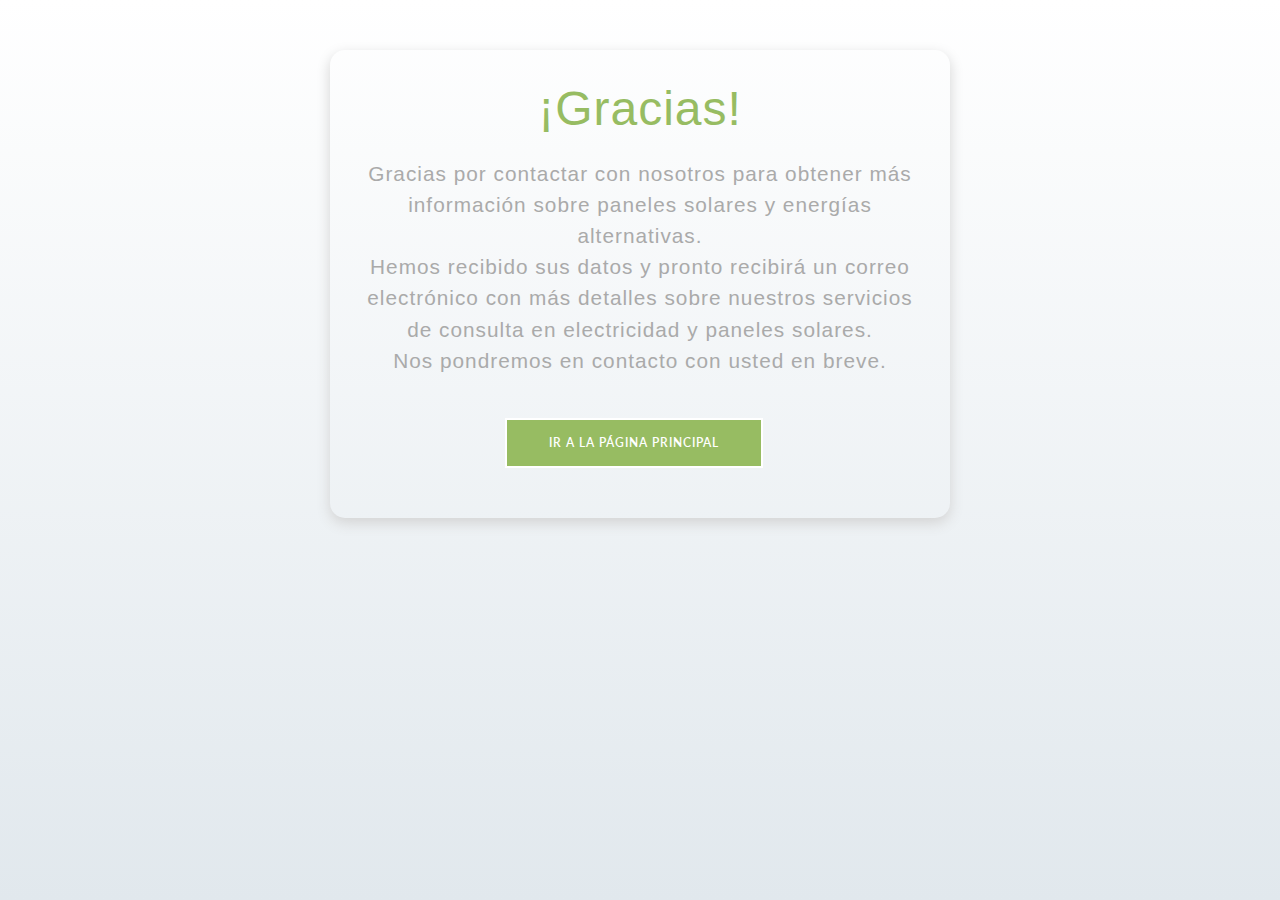
<file: thanks.html>
<!DOCTYPE html>
<html lang="en">
    <head>
        <meta charset="utf-8" />
        <title>Solventa</title>
        <meta content="width=device-width, initial-scale=1.0" name="viewport" />
        <meta content="" name="keywords" />
        <meta content="" name="description" />

        <!-- Google Web Fonts -->
        <link rel="preconnect" href="https://fonts.googleapis.com" />
        <link rel="preconnect" href="https://fonts.gstatic.com" crossorigin />
        <link
            href="https://fonts.googleapis.com/css2?family=Lato:ital,wght@0,400;0,700;0,900;1,400;1,700;1,900&family=Montserrat:ital,wght@0,100..900;1,100..900&display=swap"
            rel="stylesheet"
        />

        <!-- Icon Font Stylesheet -->
        <link
            rel="stylesheet"
            href="https://use.fontawesome.com/releases/v5.15.4/css/all.css"
        />
        <link
            href="https://cdn.jsdelivr.net/npm/bootstrap-icons@1.4.1/font/bootstrap-icons.css"
            rel="stylesheet"
        />

        <link rel="shortcut icon" href="img/logo.png" type="image/x-icon" />

        <!-- Libraries Stylesheet -->
        <link href="lib/animate/animate.min.css" rel="stylesheet" />
        <link
            href="lib/owlcarousel/assets/owl.carousel.min.css"
            rel="stylesheet"
        />

        <!-- Customized Bootstrap Stylesheet -->
        <link href="css/bootstrap.min.css" rel="stylesheet" />

        <!-- Template Stylesheet -->
        <link href="css/style.css" rel="stylesheet" />
        <link href="css/thanks.css" rel="stylesheet" />
    </head>
    <body>
        <div class="content">
            <div class="wrapper-1">
                <div class="wrapper-2">
                    <h1>¡Gracias!</h1>
                    <p>
                        Gracias por contactar con nosotros para obtener más
                        información sobre paneles solares y energías
                        alternativas.
                    </p>
                    <p>
                        Hemos recibido sus datos y pronto recibirá un correo
                        electrónico con más detalles sobre nuestros servicios de
                        consulta en electricidad y paneles solares.
                    </p>
                    <p>Nos pondremos en contacto con usted en breve.</p>
                    <a href="index.html">
                        <button class="go-home">
                            Ir a la página principal
                        </button>
                    </a>
                </div>
            </div>
        </div>
    </body>
</html>
</file>
<file: css/style.css>
/*** Spinner Start ***/
/*** Spinner ***/
#spinner {
    opacity: 0;
    visibility: hidden;
    transition: opacity 0.5s ease-out, visibility 0s linear 0.5s;
    z-index: 99999;
}

#spinner.show {
    transition: opacity 0.5s ease-out, visibility 0s linear 0s;
    visibility: visible;
    opacity: 1;
}
/*** Spinner End ***/

.back-to-top {
    position: fixed;
    right: 30px;
    bottom: 30px;
    transition: 0.5s;
    z-index: 99;
}

/*** Button Start ***/
.btn {
    font-weight: 600;
    transition: 0.5s;
}

.btn-square {
    width: 32px;
    height: 32px;
}

.btn-sm-square {
    width: 34px;
    height: 34px;
}

.btn-md-square {
    width: 44px;
    height: 44px;
}

.btn-lg-square {
    width: 56px;
    height: 56px;
}

.btn-xl-square {
    width: 66px;
    height: 66px;
}

.btn-square,
.btn-sm-square,
.btn-md-square,
.btn-lg-square,
.btn-xl-square {
    padding: 0;
    display: flex;
    align-items: center;
    justify-content: center;
    font-weight: normal;
}

.btn.btn-primary {
    color: var(--bs-white);
}

.btn.btn-primary:hover {
    background: var(--bs-secondary);
    border: 1px solid var(--bs-secondary);
}

.btn.btn-secondary {
    color: var(--bs-white);
}

.btn.btn-secondary:hover {
    background: var(--bs-primary);
    border: 1px solid var(--bs-primary);
}

.btn.btn-light {
    color: var(--bs-primary);
}

.btn.btn-light:hover {
    color: var(--bs-white);
    background: var(--bs-primary);
    border: 1px solid var(--bs-primary);
}

/*** Icon Animation Start ***/
@keyframes icon-animat {
    0% {
        border-radius: 67% 33% 29% 71% / 39% 46% 54% 61%;
    }

    25% {
        border-radius: 69% 31% 19% 81% / 43% 37% 63% 57%;
    }

    50% {
        border-radius: 67% 33% 16% 84% / 57% 37% 63% 43%;
    }

    75% {
        border-radius: 77% 23% 61% 39% / 36% 61% 39% 64%;
    }

    100% {
        border-radius: 67% 33% 29% 71% / 39% 46% 54% 61%;
    }
}
/*** Icon Animation End ***/

/*** Navbar Start ***/
.nav-bar {
    background: var(--bs-white);
}

.sticky-top {
    transition: 1s;
}

.navbar-light .navbar-nav .nav-link {
    position: relative;
    margin-right: 25px;
    padding: 35px 0;
    letter-spacing: 1px;
    color: var(--bs-dark);
    font-size: 17px;
    font-weight: 500;
    outline: none;
    transition: 0.5s;
}

.sticky-top .navbar-light .navbar-nav .nav-link {
    padding: 20px 0;
    color: var(--bs-dark);
}

.navbar-light .navbar-nav .nav-link:hover,
.navbar-light .navbar-nav .nav-link.active {
    color: var(--bs-primary);
}

.navbar-light .navbar-brand img {
    max-height: 60px;
    transition: 0.5s;
}

.sticky-top .navbar-light .navbar-brand img {
    max-height: 50px;
}

.navbar .dropdown-toggle::after {
    border: none;
    content: '\f107';
    font-family: 'Font Awesome 5 Free';
    font-weight: 600;
    vertical-align: middle;
    margin-left: 8px;
}

.dropdown .dropdown-menu a:hover {
    background: var(--bs-primary);
    color: var(--bs-white);
}

.navbar .nav-item:hover .dropdown-menu {
    transform: rotateX(0deg);
    visibility: visible;
    margin-top: 8px !important;
    background: var(--bs-light);
    transition: 0.5s;
    opacity: 1;
}

@media (min-width: 992px) {
    .navbar .nav-item .dropdown-menu {
        display: block;
        visibility: hidden;
        top: 100%;
        transform: rotateX(-75deg);
        transform-origin: 0% 0%;
        border: 0;
        border-radius: 10px;
        margin-top: 8px !important;
        transition: 0.5s;
        opacity: 0;
    }
}

@media (max-width: 991px) {
    .navbar.navbar-expand-lg .navbar-toggler {
        padding: 8px 15px;
        border: 1px solid var(--bs-primary);
        color: var(--bs-primary);
    }

    .sticky-top .navbar-light .navbar-nav .nav-link {
        padding: 12px 0;
    }
}
/*** Navbar End ***/

/*** Carousel Header Start ***/
.carousel .carousel-item img {
    object-fit: cover;
}

.carousel .carousel-item,
.carousel .carousel-item img {
    height: 700px;
}

.carousel-item .carousel-caption {
    position: absolute;
    width: 100%;
    height: 100%;
    left: 0;
    bottom: 0;
    background: rgba(0, 0, 0, 0.6);
    display: flex;
    align-items: center;
}

.carousel .carousel-indicators {
    left: 75%;
    top: 50%;
    margin-right: 25%;
    transform: translateY(-50%);
    flex-direction: column;
}

.carousel-indicators [data-bs-target] {
    display: flex;
    width: 15px;
    height: 15px;
    border: 6px solid var(--bs-white);
    border-radius: 15px;
    padding: 0;
    margin-top: 10px;
    margin-bottom: 10px;
    background-color: var(--bs-secondary);
    opacity: 1;
    transition: 0.5s;
}

.carousel-indicators [data-bs-target].active {
    background-color: var(--bs-primary);
}

@media (max-width: 992px) {
    .carousel-indicators [data-bs-target] {
        display: none;
    }
}
/*** Carousel Header End ***/

/*** Single Page Hero Header Start ***/
.bg-breadcrumb {
    position: relative;
    overflow: hidden;
    background: linear-gradient(rgba(31, 46, 78, 1), rgba(0, 12, 33, 0.8)),
        url(../img/fact-bg.jpg);
    background-position: center top;
    background-repeat: no-repeat;
    background-size: cover;
    padding: 60px 0 60px 0;
    transition: 0.5s;
}

.bg-breadcrumb .breadcrumb {
    position: relative;
}

.bg-breadcrumb .breadcrumb .breadcrumb-item a {
    color: var(--bs-white);
}
/*** Single Page Hero Header End ***/

/*** Features Start ***/
.feature {
    background: var(--bs-light);
}

.feature .feature-item {
    display: flex;
    border-radius: 10px;
}

.feature .feature-item .feature-icon span {
    width: 90px;
    height: 90px;
    display: flex;
    align-items: center;
    justify-content: center;
    color: var(--bs-secondary);
    background: var(--bs-primary);
    border-radius: 67% 33% 29% 71% / 39% 46% 54% 61%;
    animation-name: icon-animat;
    animation-duration: 5s;
    animation-delay: 1s;
    animation-direction: alternate;
    animation-iteration-count: infinite;
    transition: 0.5s;
}

/*** Features End ***/

/*** About Start ***/
.about .about-item .about-item-inner {
    display: flex;
    flex-direction: column;
    align-items: center;
    justify-content: center;
    text-align: center;
    border-radius: 10px;
    background: var(--bs-light);
    transition: 0.5s;
}

.about .about-item .about-item-inner .about-icon {
    width: 90px;
    height: 90px;
    border-radius: 67% 33% 29% 71% / 39% 46% 54% 61%;
    display: flex;
    align-items: center;
    justify-content: center;
    color: var(--bs-secondary);
    background: var(--bs-primary);
    animation-name: icon-animat;
    animation-duration: 5s;
    animation-delay: 1s;
    animation-direction: alternate;
    animation-iteration-count: infinite;
    transition: 0.5s;
}

.about .about-img {
    position: relative;
    overflow: hidden;
    width: 100%;
    height: 100%;
}

.about .about-img .img-1 {
    height: 85%;
    margin-right: 50px;
}

.about .about-img .img-2 {
    position: absolute;
    width: 100%;
    bottom: 0;
    right: 0;
    padding-left: 50px;
    border-radius: 10px;
}

.about .about-img::after {
    content: '';
    position: absolute;
    width: 10px;
    height: 98%;
    top: 0;
    right: 0;
    border-radius: 10px;
    background: var(--bs-primary);
    z-index: -1;
}

.about .about-item .text-item {
    position: relative;
    padding-left: 25px;
}

.about .about-item .text-item::after {
    content: '';
    position: absolute;
    width: 5px;
    height: 100%;
    top: 0;
    left: 0;
    border-radius: 10px;
    background: var(--bs-secondary);
}
/*** About End ***/

/*** Fact Counter Start ***/
.counter {
    background: linear-gradient(rgba(0, 12, 33, 0.9), rgba(31, 46, 78, 0.9)),
        url(../img/fact-bg.jpg);
    background-position: center center;
    background-repeat: no-repeat;
    background-size: cover;
}

.counter .counter-item .counter-item-icon {
    width: 90px;
    height: 90px;
    border-radius: 67% 33% 29% 71% / 39% 46% 54% 61%;
    display: flex;
    align-items: center;
    justify-content: center;
    color: var(--bs-secondary);
    background: var(--bs-primary);
    animation-name: icon-animat;
    animation-duration: 5s;
    animation-delay: 1s;
    animation-direction: alternate;
    animation-iteration-count: infinite;
    transition: 0.5s;
}

/*** Fact Counter End ***/

/*** Services Start ***/
.service .service-item {
    position: relative;
    display: flex;
    flex-direction: column;
    align-items: center;
    justify-content: center;
    text-align: center;
    box-shadow: 0 0 45px rgba(0, 0, 0, 0.1);
    border-radius: 10px;
    background: var(--bs-white);
    transition: 0.5s;
}

.service .service-item:hover {
    display: flex;
    flex-direction: column;
    align-items: center;
    justify-content: center;
    text-align: center;
    border-radius: 60px;
    background: var(--bs-light);
}

.service .service-item::after {
    content: '';
    position: absolute;
    width: 100%;
    height: 100%;
    bottom: 0;
    left: 0;
    background: var(--bs-primary);
    border-radius: 10px;
    z-index: -1;
    transition: 0.5s;
    opacity: 0;
}

.service .service-item:hover::after {
    opacity: 1;
}

.service .service-item .service-icon {
    width: 90px;
    height: 90px;
    border-radius: 67% 33% 29% 71% / 39% 46% 54% 61%;
    display: flex;
    align-items: center;
    justify-content: center;
    color: var(--bs-secondary);
    background: var(--bs-primary);
    animation-name: icon-animat;
    animation-duration: 5s;
    animation-delay: 1s;
    animation-direction: alternate;
    animation-iteration-count: infinite;
    transition: 0.5s;
}
/*** Service End ***/

/*** Cars Categories Start ***/
.categories .categories-item {
    position: relative;
    border: 1px solid var(--bs-secondary);
    border-radius: 10px;
    transition: 0.5s;
}

.categories .categories-item:hover {
    border: 1px solid var(--bs-primary);
}

.categories .categories-item .categories-item-inner {
    position: relative;
    overflow: hidden;
    border-radius: 10px;
    transition: 0.5s;
}

.categories .categories-item .categories-item-inner:hover {
    box-shadow: 0 0 50px rgba(234, 0, 30, 0.3);
}

.categories .categories-item-inner .categories-img {
    background: var(--bs-light);
}

.categories .categories-item-inner .categories-content {
    border-top: 4px solid var(--bs-white);
    text-align: center;
    background: var(--bs-light);
}

.categories .categories-item-inner .categories-review {
    display: flex;
    align-items: center;
    justify-content: center;
}

.categories-carousel .owl-stage-outer {
    margin-top: 65px;
    margin-right: -1px;
}

.categories-carousel .owl-nav .owl-prev,
.categories-carousel .owl-nav .owl-next {
    position: absolute;
    top: -65px;
    padding: 10px 35px;
    color: var(--bs-white);
    background: var(--bs-primary);
    border-radius: 50px;
    transition: 0.5s;
}

.categories-carousel .owl-nav .owl-prev {
    left: 0 !important;
}

.categories-carousel .owl-nav .owl-next {
    right: 0;
}

.categories-carousel .owl-nav .owl-prev:hover,
.categories-carousel .owl-nav .owl-next:hover {
    background: var(--bs-secondary);
    color: var(--bs-white);
}
/*** Cars Categories End ***/

/*** Process Start ***/
.steps {
    background: linear-gradient(rgba(0, 0, 0, 0.9), rgba(0, 0, 0, 0.9)),
        url(../img/bg-1.jpg);
    background-position: center center;
    background-repeat: no-repeat;
    background-size: cover;
}

.steps .steps-item {
    position: relative;
    background: var(--bs-secondary);
    border-radius: 10px;
}

.steps .steps-item h4,
.steps .steps-item p {
    color: var(--bs-white);
}

.steps .steps-item .setps-number {
    position: absolute;
    width: 64px;
    height: 64px;
    bottom: 0;
    right: 40px;
    font-weight: 900;
    border: 1px solid var(--bs-white);
    border-radius: 64px;
    transform: translateY(50%);
    color: var(--bs-white);
    background: var(--bs-secondary);
    display: flex;
    align-items: center;
    justify-content: center;
}
/*** Process End ***/

/*** Blog Start ***/
.blog .blog-item {
    border-radius: 10px;
    transition: 0.5s;
}

.blog .blog-item:hover {
    box-shadow: 0 0 45px rgba(0, 0, 0, 0.2);
}

.blog .blog-item .blog-img {
    position: relative;
    overflow: hidden;
    border-top-left-radius: 10px;
    border-top-right-radius: 10px;
}

.blog .blog-item .blog-img::after {
    content: '';
    position: absolute;
    width: 100%;
    height: 0;
    bottom: 0;
    left: 0;
    background: rgba(255, 255, 255, 0.3);
    transition: 0.5s;
}

.blog .blog-item:hover .blog-img::after {
    height: 100%;
}

.blog .blog-item .blog-img img {
    transition: 0.5s;
}

.blog .blog-item:hover .blog-img img {
    transform: scale(1.2);
}

.blog .blog-item .blog-content {
    position: relative;
    background: var(--bs-light);
}

.blog .blog-item .blog-content .blog-date {
    position: absolute;
    top: 0;
    left: 25px;
    transform: translateY(-50%);
    padding: 12px 25px;
    border-radius: 10px;
    color: var(--bs-white);
    background: var(--bs-primary);
}

.blog .blog-item .blog-content .blog-comment {
    display: flex;
    justify-content: space-between;
}
/*** Blog End ***/

/*** Banner Start ***/
.banner .banner-item {
    position: relative;
    width: 100%;
    height: 100%;
    border-radius: 10px;
    transition: 0.5s;
    z-index: 1;
}

.banner .banner-item::after {
    content: '';
    position: absolute;
    width: 100%;
    height: 100%;
    top: 0;
    left: 0;
    border-radius: 10px;
    background: rgba(0, 0, 0, 0.6);
    z-index: 2;
}

.banner .banner-item .banner-content {
    position: absolute;
    width: 100%;
    height: 100%;
    top: 0;
    right: 0;
    margin-left: 0;
    margin-bottom: 0;
    padding: 25px;
    border-radius: 10px;
    display: flex;
    flex-direction: column;
    justify-content: center;
    align-items: end;
    z-index: 5;
}

@media (min-width: 992px) {
    .banner .banner-item .banner-content h2 {
        font-size: 45px;
        margin-bottom: 20px;
    }

    .banner .banner-item .banner-content h1 {
        font-size: 72px;
        margin-bottom: 20px;
    }

    .banner .banner-item .banner-content p {
        font-size: 40px;
        margin-bottom: 20px;
    }
}
/*** Banner End ***/

/*** Team Start ***/
.team .team-item {
    position: relative;
    text-align: center;
    border-radius: 10px;
    margin-top: 100px;
    background: var(--bs-light);
    transition: 0.5s;
    z-index: 1;
}

.team .team-item::after {
    content: '';
    position: absolute;
    width: 100%;
    height: 0;
    bottom: 0;
    left: 0;
    border-radius: 10px;
    background: var(--bs-secondary);
    z-index: 2;
    transition: 0.5s;
}

.team .team-item:hover::after {
    height: 100%;
}

.team .team-item .team-content {
    position: relative;
    z-index: 5;
}

.team .team-item .team-content h4,
.team .team-item .team-content p {
    transition: 0.5s;
}

.team .team-item:hover .team-content h4 {
    color: var(--bs-white);
}
.team .team-item:hover .team-content p {
    color: var(--bs-white);
}

.team .team-item .team-img {
    position: relative;
    overflow: hidden;
    top: -100px;
    margin-bottom: -100px;
    border-radius: 10px;
    z-index: 3;
}

.team .team-item .team-img img {
    transition: 0.5s;
}

.team .team-item:hover .team-img img {
    transform: scale(1.1);
}

.team .team-item .team-img::after {
    content: '';
    position: absolute;
    width: 100%;
    height: 0;
    top: 0;
    left: 0;
    border-radius: 10px;
    background: rgba(255, 255, 255, 0.3);
    z-index: 4;
    transition: 0.5s;
}

.team .team-item:hover .team-img::after {
    height: 100%;
}
/*** Team End ***/

/*** Testimonial Start ***/
.testimonial-carousel .owl-stage-outer {
    margin-right: -1px;
}

.testimonial .testimonial-item {
    position: relative;
    margin-top: 35px;
    border: 1px solid var(--bs-secondary);
    border-radius: 10px;
}

.testimonial .testimonial-item .testimonial-quote {
    position: absolute;
    width: 70px;
    height: 70px;
    top: 0;
    right: 25px;
    transform: translateY(-50%);
    border-radius: 70px;
    color: var(--bs-white);
    background: var(--bs-secondary);
    display: flex;
    align-items: center;
    justify-content: center;
}

.testimonial .testimonial-item .testimonial-inner {
    display: flex;
    align-items: center;
    background: var(--bs-light);
    border-top-left-radius: 10px;
    border-top-right-radius: 10px;
}

.testimonial .testimonial-item .testimonial-inner img {
    width: 100px;
    height: 100px;
    border-radius: 100px;
    border: 4px solid var(--bs-white);
}

.testimonial-carousel .owl-dots {
    display: flex;
    justify-content: center;
}

.testimonial-carousel .owl-dots .owl-dot {
    width: 30px;
    height: 30px;
    border-radius: 30px;
    margin: 20px 10px 0 10px;
    background: var(--bs-primary);
    transition: 0.5s;
}

.testimonial-carousel .owl-dots .owl-dot.active {
    width: 30px;
    height: 30px;
    border-radius: 30px;
    background: var(--bs-secondary);
    transition: 0.5s;
}

.testimonial-carousel .owl-dots .owl-dot span {
    position: relative;
    margin-top: 50%;
    margin-left: 50%;
    transform: translate(-50%, -50%);
    display: flex;
    align-items: center;
    justify-content: center;
    text-align: center;
}

.testimonial-carousel .owl-dots .owl-dot.active span::after {
    background: var(--bs-primary);
}

.testimonial-carousel .owl-dots .owl-dot span::after {
    content: '';
    width: 15px;
    height: 15px;
    border-radius: 15px;
    position: absolute;
    top: 50%;
    left: 0;
    transform: translateY(-50%);
    display: flex;
    align-items: center;
    justify-content: center;
    text-align: center;
    background: var(--bs-white);
    transition: 0.5s;
}
/*** Testimonial End ***/

/*** Contact Start ***/
.contact .contact-add-item {
    border-radius: 10px;
    display: flex;
    flex-direction: column;
    align-items: center;
    justify-content: center;
    text-align: center;
    background: var(--bs-light);
}

.contact .contact-add-item .contact-icon {
    width: 90px;
    height: 90px;
    border-radius: 67% 33% 29% 71% / 39% 46% 54% 61%;
    display: flex;
    align-items: center;
    justify-content: center;
    color: var(--bs-secondary);
    background: var(--bs-primary);
    animation-name: icon-animat;
    animation-duration: 5s;
    animation-delay: 1s;
    animation-direction: alternate;
    animation-iteration-count: infinite;
    transition: 0.5s;
}

/*** Contact End ***/

/*** Footer Start ***/
.footer {
    background: var(--bs-dark);
}

.footer .footer-item a {
    line-height: 35px;
    color: var(--bs-body);
    transition: 0.5s;
}

.footer .footer-item p {
    line-height: 35px;
}

.footer .footer-item a:hover {
    letter-spacing: 1px;
    color: var(--bs-primary);
}

.footer .footer-item .footer-btn a,
.footer .footer-item .footer-btn a i {
    transition: 0.5s;
}

.footer .footer-item .footer-btn a:hover {
    background: var(--bs-white);
}

.footer .footer-item .footer-btn a:hover i {
    color: var(--bs-primary) !important;
}
/*** Footer End ***/

/*** copyright Start ***/
.copyright {
    border-top: 1px solid rgba(255, 255, 255, 0.08);
    background: var(--bs-dark);
}
/*** copyright end ***/

@import url('https://fonts.googleapis.com/css2?family=Poppins:wght@300;400;500;600&display=swap');

.cookie-wrapper {
    position: fixed;
    bottom: 0;
    left: 0;
    width: 100%;
    background: #fff;
    padding: 15px 25px 22px;
    transition: right 0.3s ease;
    box-shadow: 0 5px 10px rgb(208 208 208);
    z-index: 999;
}
.cookie-wrapper .show {
    right: 20px;
}

@media (max-width: 772px) {
    .cookie-wrapper {
        width: 100%;
        bottom: 0px;
        left: 0px;
    }
}

.hidden {
    display: none;
}
header i {
    color: #97bc62ff;
    font-size: 32px;
    text-align: center;
}
header h2 {
    color: #97bc62ff;
    font-weight: 500;
    text-align: center;
}
.data {
    text-align: center;
}
.data p a {
    color: #97bc62ff;
    text-decoration: none;
    text-align: center !important;
}
.data p a:hover {
    text-decoration: underline;
}
.buttons {
    padding: 20px 0px;
    text-align: center;
}
.buttons .cookie-button {
    border: 2px solid #97bc62ff;
    color: #fff;
    padding: 8px 0;
    background: #97bc62ff;
    cursor: pointer;
    width: calc(100% / 2 - 10px);
    transition: all 0.2s ease;
    max-width: 150px;
    border-radius: 0px;
}
.buttons #acceptBtn:hover {
    background-color: transparent;
    color: #97bc62ff;
}
#declineBtn {
    background-color: #fff;
    color: #97bc62ff;
    border-radius: 0px;
}
#declineBtn:hover {
    background-color: #97bc62ff;
    color: #fff;
}
#result {
    color: #97bc62ff;
    font-size: 14px;
}
</file>
<file: css/thanks.css>
* {
    box-sizing: border-box;
}
body {
    background: #ffffff;
    background: linear-gradient(to bottom, #ffffff 0%, #e1e8ed 100%);
    filter: progid:DXImageTransform.Microsoft.gradient( startColorstr='#ffffff', endColorstr='#e1e8ed',GradientType=0 );
    height: 100%;
    margin: 0;
    background-repeat: no-repeat;
    background-attachment: fixed;
}

.wrapper-1 {
    width: 100%;
    height: 100vh;
    display: flex;
    flex-direction: column;
}
.wrapper-2 {
    padding: 30px;
    text-align: center;
    border-radius: 15px;
    box-shadow: 0px 5px 14px 0px lightgray;
}
h1 {
    font-family: 'Source Sans Pro', sans-serif;
    font-size: 3rem;
    letter-spacing: 1px;
    color: #97bc62ff;
    margin: 0;
    margin-bottom: 20px;
}
.wrapper-2 p {
    margin: 0;
    font-size: 1.3em;
    color: #aaa;
    font-family: 'Source Sans Pro', sans-serif;
    letter-spacing: 1px;
}
.go-home {
    background: #97bc62ff;
    border: 2px solid #ffffff;
    color: #ffffff;
    font-weight: 600;
    letter-spacing: 1px;
    font-size: 12px;
    padding: 14px 42px;
    margin-top: 42px;
    margin-right: 12px;
    -webkit-transition: all 0.4s ease-in-out;
    transition: all 0.4s ease-in-out;
    visibility: visible;
    animation-delay: 2.3s;
    animation-name: fadeInUp;
    text-decoration: none;
    text-transform: uppercase;
    cursor: pointer;
}
.go-home:hover {
    background: transparent;
    border-color: #97bc62ff;
}
a:hover .go-home {
    color: #97bc62ff;
}
.go-home a {
    text-decoration: none;
    color: #fff;
}

.footer-like {
    margin-top: auto;
    background: #d7e6fe;
    padding: 6px;
    text-align: center;
}
.footer-like p {
    margin: 0;
    padding: 4px;
    color: #ffc107;
    font-family: 'Source Sans Pro', sans-serif;
    letter-spacing: 1px;
}
.footer-like p a {
    text-decoration: none;
    color: #ffc107;
    font-weight: 600;
}

@media (min-width: 360px) {
    .go-home {
        margin-bottom: 20px;
    }
}

@media (min-width: 600px) {
    .content {
        max-width: 1000px;
        margin: 0 auto;
    }
    .wrapper-1 {
        height: initial;
        max-width: 620px;
        margin: 0 auto;
        margin-top: 50px;
    }
}
</file>
